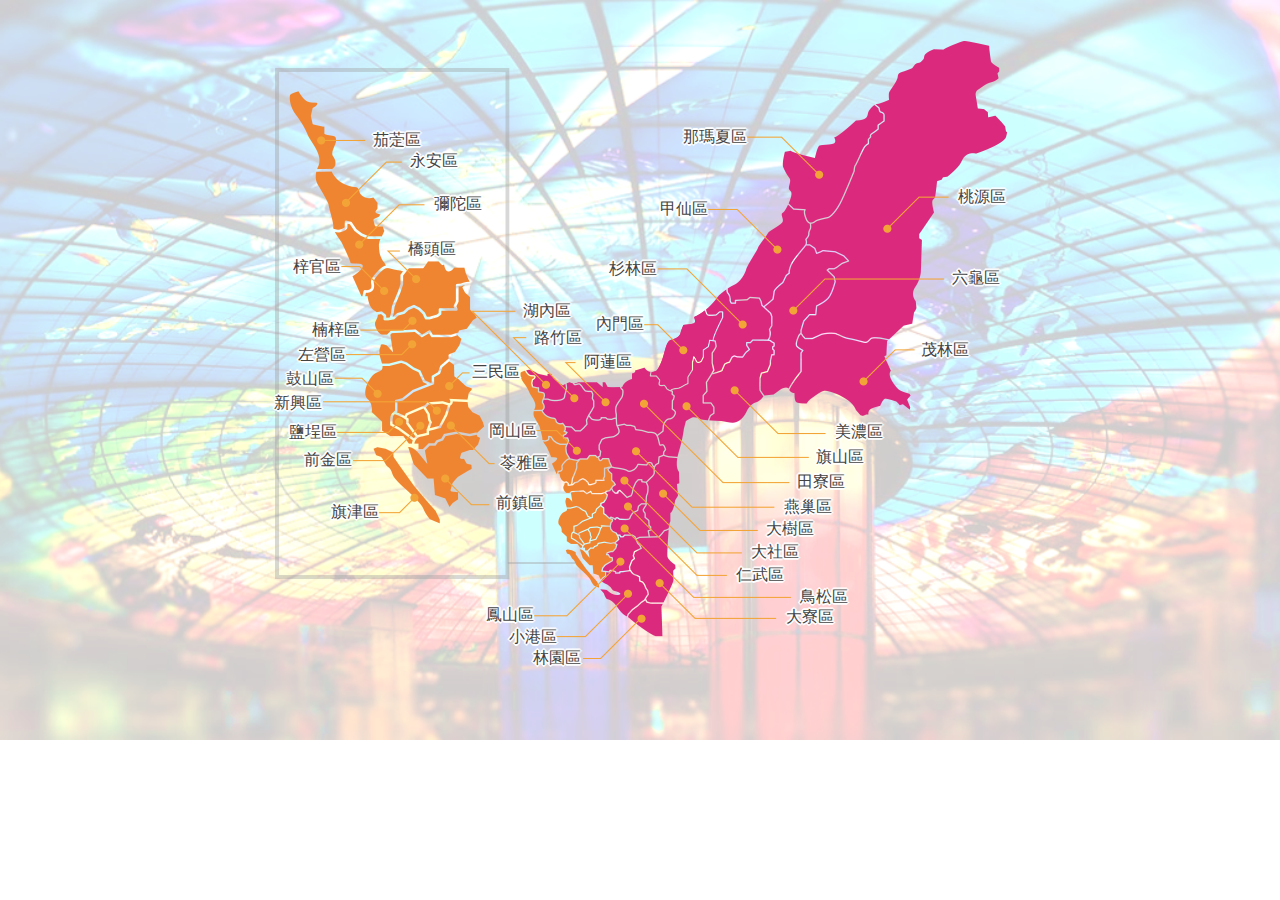
<file: xml project/index.html>
<!DOCTYPE html>
<html lang="en">
<head>
	<meta charset="UTF-8">
	<title>Welcome To Kaohsiung</title>
	<script src="http://ajax.googleapis.com/ajax/libs/jquery/1.7.1/jquery.min.js" type="text/javascript"></script>
	<script type="text/javascript" src="js/test2.js"></script>
	<link rel="stylesheet" type="text/css" href="css/stylesheet.css">
	<link rel="stylesheet" type="text/css" href="css/reset.css">
	<script>//選取區域
        $(document).ready(function () {
            //$(".inline").colorbox({ inline: true, width: "50%" });
            //$(".iframe").colorbox({ iframe: true, width: "90%", height: "90%" });

            $(".mapL-Mask_1").attr("coords", "108,315,116,322,142,310,154,319,172,314,188,310,188,288,197,297,202,317,189,329,160,333,146,329,119,329,113,333,106,329,102,323,108,314");
            $(".mapL-Mask_2").attr("coords", "181,348,188,340,179,338,121,336,123,354,111,347,112,363,134,360,155,378,180,348");
            $(".mapL-Mask_3").attr("coords", "151,385,128,364,97,381,95,393,111,428,117,426,118,401,149,385");
            $(".mapL-Mask_4").attr("coords", "177,364,163,378,159,386,128,403,131,413,169,396,193,397,195,387");
            $(".mapL-Mask_5").attr("coords", "194,403,181,403,169,428,147,439,148,447,180,429,202,432,210,424");
            $(".mapL-Mask_6").attr("coords", "176,405,157,407,160,425,168,423");
            $(".mapL-Mask_7").attr("coords", "151,409,136,416,139,428,144,436,152,431,155,420");
            $(".mapL-Mask_8").attr("coords", "133,421,121,413,122,429,141,437");
            $(".mapL-Mask_9").attr("coords", "206,438,176,438,154,450,140,454,158,479,163,495,178,503");
            $(".mapL-Mask_10").attr("coords", "119,452,103,449,104,457,160,525,168,519");
            $(".mapL-Mask_11").attr("coords", "355,572,335,576,330,590,353,612,375,595");
            $(".mapL-Mask_12").attr("coords", "365,547,358,537,342,539,332,569,355,570");
            $(".mapL-Mask_13").attr("coords", "613,341,591,344,557,337,533,344,533,373,521,390,533,400,557,390,592,411,635,396");
            $(".mapL-Mask_14").attr("coords", "515,207,458,289,467,297,487,293,495,299,531,242,536,226");
            $(".mapL-Mask_15").attr("coords", "573,258,534,249,497,305,503,315,503,338,504,360,492,377,496,393,516,386,525,353,520,337");
            $(".mapL-Mask_16").attr("coords", "452,292,460,304,483,299,498,313,494,334,474,338,445,368,443,352,454,313,448,307,435,309");
            $(".mapL-Mask_17").attr("coords", "479,344,476,354,439,379,436,399,447,413,458,421,487,397,487,372,499,350,494,343");
            $(".mapL-Mask_18").attr("coords", "445,317,429,315,397,344,385,371,399,387,410,382,418,357,426,353");
            $(".mapL-Mask_19").attr("coords", "338,493,355,499,365,483,373,486,371,500,355,516,339,517,331,504");
            $(".mapL-Mask_20").attr("coords", "371,371,352,386,353,400,346,408,348,422,384,430,398,412,398,396");
            $(".mapL-Mask_21").attr("coords", "438,343,416,381,403,391,404,410,387,435,395,452,406,453,416,420,433,420,438,409,428,399,440,368");
            $(".mapL-Mask_22").attr("coords", "129,271,114,268,104,279,100,290,96,295,115,314");
            $(".mapL-Mask_23").attr("coords", "348,389,313,383,322,394,321,417,341,416");
            $(".mapL-Mask_24").attr("coords", "290,386,278,375,255,372,273,397,285,398");
            $(".mapL-Mask_25").attr("coords", "343,420,316,422,309,432,296,428,298,456,325,454,327,440,346,432");
            $(".mapL-Mask_26").attr("coords", "28,91,16,95,48,156,48,169,62,168,62,139");
            $(".mapL-Mask_27").attr("coords", "295,384,291,400,273,401,271,411,306,428,313,420,318,393");
            $(".mapL-Mask_28").attr("coords", "373,507,360,519,339,521,348,534,376,535,371,517");
            $(".mapL-Mask_29").attr("coords", "44,174,57,173,103,203,107,234,81,225,75,220,66,230");
            $(".mapL-Mask_30").attr("coords", "348,427,350,432,331,442,329,456,339,458,357,468,369,462,382,461,391,448,381,435");
            $(".mapL-Mask_31").attr("coords", "404,457,389,456,384,467,378,484,376,514,381,535,397,527");
            $(".mapL-Mask_32").attr("coords", "395,532,387,538,366,539,369,547,360,569,378,595,379,601,391,602,404,565");
            $(".mapL-Mask_33").attr("coords", "388,606,372,602,357,618,382,636,390,634");
            $(".mapL-Mask_34").attr("coords", "78,226,66,234,78,264,89,292,111,264,108,241");
            $(".mapL-Mask_35").attr("coords", "136,270,123,312,142,303,158,315,182,307,183,281,195,277,192,268");
            $(".mapL-Mask_36").attr("coords", "376,465,360,472,339,468,342,489,354,493,364,479,373,480,379,473");
            $(".mapL-Mask_37").attr("coords", "601,107,543,152,515,155,520,205,539,221,563,205,609,117");
            $(".mapL-Mask_38").attr("coords", "695,43,608,102,617,113,566,213,541,224,540,243,579,256,534,333,616,336,642,317,674,173,734,137,726,68");

        });
//JavaScript
	</script> 
<!-- HTML-->
</head>
	<body background=" images/background.jpg">
		<div id="mapL" class="wrap">
		
		<div class="mapLBg">
			<div class="mapL-District"> <!-- 各區區域圖  -->
                
                        <i id="ctl00_cphMainContent_rptDistrict_ctl00_iItem" class="District_1"></i>
                    
                        <i id="ctl00_cphMainContent_rptDistrict_ctl01_iItem" class="District_2"></i>
                    
                        <i id="ctl00_cphMainContent_rptDistrict_ctl02_iItem" class="District_3"></i>
                    
                        <i id="ctl00_cphMainContent_rptDistrict_ctl03_iItem" class="District_4"></i>
                    
                        <i id="ctl00_cphMainContent_rptDistrict_ctl04_iItem" class="District_5"></i>
                    
                        <i id="ctl00_cphMainContent_rptDistrict_ctl05_iItem" class="District_6"></i>
                    
                        <i id="ctl00_cphMainContent_rptDistrict_ctl06_iItem" class="District_7"></i>
                    
                        <i id="ctl00_cphMainContent_rptDistrict_ctl07_iItem" class="District_8"></i>
                    
                        <i id="ctl00_cphMainContent_rptDistrict_ctl08_iItem" class="District_9"></i>
                    
                        <i id="ctl00_cphMainContent_rptDistrict_ctl09_iItem" class="District_10"></i>
                    
                        <i id="ctl00_cphMainContent_rptDistrict_ctl10_iItem" class="District_11"></i>
                    
                        <i id="ctl00_cphMainContent_rptDistrict_ctl11_iItem" class="District_12"></i>
                    
                        <i id="ctl00_cphMainContent_rptDistrict_ctl12_iItem" class="District_13"></i>
                    
                        <i id="ctl00_cphMainContent_rptDistrict_ctl13_iItem" class="District_14"></i>
                    
                        <i id="ctl00_cphMainContent_rptDistrict_ctl14_iItem" class="District_15"></i>
                    
                        <i id="ctl00_cphMainContent_rptDistrict_ctl15_iItem" class="District_16"></i>
                    
                        <i id="ctl00_cphMainContent_rptDistrict_ctl16_iItem" class="District_17"></i>
                    
                        <i id="ctl00_cphMainContent_rptDistrict_ctl17_iItem" class="District_18"></i>
                    
                        <i id="ctl00_cphMainContent_rptDistrict_ctl18_iItem" class="District_19"></i>
                    
                        <i id="ctl00_cphMainContent_rptDistrict_ctl19_iItem" class="District_20"></i>
                    
                        <i id="ctl00_cphMainContent_rptDistrict_ctl20_iItem" class="District_21"></i>
                    
                        <i id="ctl00_cphMainContent_rptDistrict_ctl21_iItem" class="District_22"></i>
                    
                        <i id="ctl00_cphMainContent_rptDistrict_ctl22_iItem" class="District_23"></i>
                    
                        <i id="ctl00_cphMainContent_rptDistrict_ctl23_iItem" class="District_24"></i>
                    
                        <i id="ctl00_cphMainContent_rptDistrict_ctl24_iItem" class="District_25"></i>
                    
                        <i id="ctl00_cphMainContent_rptDistrict_ctl25_iItem" class="District_26"></i>
                    
                        <i id="ctl00_cphMainContent_rptDistrict_ctl26_iItem" class="District_27"></i>
                    
                        <i id="ctl00_cphMainContent_rptDistrict_ctl27_iItem" class="District_28"></i>
                    
                        <i id="ctl00_cphMainContent_rptDistrict_ctl28_iItem" class="District_29"></i>
                    
                        <i id="ctl00_cphMainContent_rptDistrict_ctl29_iItem" class="District_30"></i>
                    
                        <i id="ctl00_cphMainContent_rptDistrict_ctl30_iItem" class="District_31"></i>
                    
                        <i id="ctl00_cphMainContent_rptDistrict_ctl31_iItem" class="District_32"></i>
                    
                        <i id="ctl00_cphMainContent_rptDistrict_ctl32_iItem" class="District_33"></i>
                    
                        <i id="ctl00_cphMainContent_rptDistrict_ctl33_iItem" class="District_34"></i>
                    
                        <i id="ctl00_cphMainContent_rptDistrict_ctl34_iItem" class="District_35"></i>
                    
                        <i id="ctl00_cphMainContent_rptDistrict_ctl35_iItem" class="District_36"></i>
                    
                        <i id="ctl00_cphMainContent_rptDistrict_ctl36_iItem" class="District_37"></i>
                    
                        <i id="ctl00_cphMainContent_rptDistrict_ctl37_iItem" class="District_38"></i>
                    
				
			</div>
			<div class="mapL-DistrictName"><!-- 選取區域(文字)點擊進入show page-->
                
                        <a href="show.html?n=楠梓區" id="ctl00_cphMainContent_rptDistrictName_ctl00_aItem" class="iframe DistrictName_1 sitem4081" title="楠梓區">楠梓區</a>
                    
                        <a href="show.html?n=左營區" id="ctl00_cphMainContent_rptDistrictName_ctl01_aItem" class="iframe DistrictName_2 sitem4083" title="左營區">左營區</a>
                    
                        <a href="show.html?n=鼓山區" id="ctl00_cphMainContent_rptDistrictName_ctl02_aItem" class="iframe DistrictName_3 sitem4077" title="鼓山區">鼓山區</a>
                    
                        <a href="show.html?n=三民區" id="ctl00_cphMainContent_rptDistrictName_ctl03_aItem" class="iframe DistrictName_4 sitem4080" title="三民區">三民區</a>
                    
                        <a href="show.html?n=苓雅區" id="ctl00_cphMainContent_rptDistrictName_ctl04_aItem" class="iframe DistrictName_5 sitem4075" title="苓雅區">苓雅區</a>
                    
                        <a href="show.html?n=新興區" id="ctl00_cphMainContent_rptDistrictName_ctl05_aItem" class="iframe DistrictName_6 sitem4073" title="新興區">新興區</a>
                    
                        <a href="show.html?n=前金區" id="ctl00_cphMainContent_rptDistrictName_ctl06_aItem" class="iframe DistrictName_7 sitem4074" title="前金區">前金區</a>
                    
                        <a href="show.html?n=鹽埕區" id="ctl00_cphMainContent_rptDistrictName_ctl07_aItem" class="iframe DistrictName_8 sitem4076" title="鹽埕區">鹽埕區</a>
                    
                        <a href="show.html?n=前鎮區" id="ctl00_cphMainContent_rptDistrictName_ctl08_aItem" class="iframe DistrictName_9 sitem4079" title="前鎮區">前鎮區</a>
                    
                        <a href="show.html?n=旗津區" id="ctl00_cphMainContent_rptDistrictName_ctl09_aItem" class="iframe DistrictName_10 sitem4078" title="旗津區">旗津區</a>
                    
                        <a href="show.html?n=小港區" id="ctl00_cphMainContent_rptDistrictName_ctl10_aItem" class="iframe DistrictName_11 sitem4082" title="小港區">小港區</a>
                    
                        <a href="show.html?n=鳳山區" id="ctl00_cphMainContent_rptDistrictName_ctl11_aItem" class="iframe DistrictName_12 sitem4096" title="鳳山區">鳳山區</a>
                    
                        <a href="show.html?n=茂林區" id="ctl00_cphMainContent_rptDistrictName_ctl12_aItem" class="iframe DistrictName_13 sitem4109" title="茂林區">茂林區</a>
                    
                        <a href="show.html?n=甲仙區" id="ctl00_cphMainContent_rptDistrictName_ctl13_aItem" class="iframe DistrictName_14 sitem4106" title="甲仙區">甲仙區</a>
                    
                        <a href="show.html?n=六龜區" id="ctl00_cphMainContent_rptDistrictName_ctl14_aItem" class="iframe DistrictName_15 sitem4103" title="六龜區">六龜區</a>
                    
                        <a href="show.html?n=杉林區" id="ctl00_cphMainContent_rptDistrictName_ctl15_aItem" class="iframe DistrictName_16 sitem4105" title="杉林區">杉林區</a>
                    
                        <a href="show.html?n=美濃區" id="ctl00_cphMainContent_rptDistrictName_ctl16_aItem" class="iframe DistrictName_17 sitem4102" title="美濃區">美濃區</a>
                    
                        <a href="show.html?n=內門區" id="ctl00_cphMainContent_rptDistrictName_ctl17_aItem" class="iframe DistrictName_18 sitem4104" title="內門區">內門區</a>
                    
                        <a href="show.html?n=仁武區" id="ctl00_cphMainContent_rptDistrictName_ctl18_aItem" class="iframe DistrictName_19 sitem4084" title="仁武區">仁武區</a>
                    
                        <a href="show.html?n=田寮區" id="ctl00_cphMainContent_rptDistrictName_ctl19_aItem" class="iframe DistrictName_20 sitem4089" title="田寮區">田寮區</a>
                    
                        <a href="show.html?n=旗山區" id="ctl00_cphMainContent_rptDistrictName_ctl20_aItem" class="iframe DistrictName_21 sitem4101" title="旗山區">旗山區</a>
                    
                        <a href="show.html?n=梓官區" id="ctl00_cphMainContent_rptDistrictName_ctl21_aItem" class="iframe DistrictName_22 sitem4092" title="梓官區">梓官區</a>
                    
                        <a href="show.html?n=阿蓮區" id="ctl00_cphMainContent_rptDistrictName_ctl22_aItem" class="iframe DistrictName_23 sitem4088" title="阿蓮區">阿蓮區</a>
                    
                        <a href="show.html?n=湖內區" id="ctl00_cphMainContent_rptDistrictName_ctl23_aItem" class="iframe DistrictName_24 sitem4095" title="湖內區">湖內區</a>
                    
                        <a href="show.html?n=岡山區" id="ctl00_cphMainContent_rptDistrictName_ctl24_aItem" class="iframe DistrictName_25 sitem4086" title="岡山區">岡山區</a>
                    
                        <a href="show.html?n=茄萣區" id="ctl00_cphMainContent_rptDistrictName_ctl25_aItem" class="iframe DistrictName_26 sitem4110" title="茄萣區">茄萣區</a>
                    
                        <a href="show.html?n=路竹區" id="ctl00_cphMainContent_rptDistrictName_ctl26_aItem" class="iframe DistrictName_27 sitem4087" title="路竹區">路竹區</a>
                    
                        <a href="show.html?n=鳥松區" id="ctl00_cphMainContent_rptDistrictName_ctl27_aItem" class="iframe DistrictName_28 sitem4099" title="鳥松區">鳥松區</a>
                    
                        <a href="show.html?n=永安區" id="ctl00_cphMainContent_rptDistrictName_ctl28_aItem" class="iframe DistrictName_29 sitem4094" title="永安區">永安區</a>
                    
                        <a href="show.html?n=燕巢區" id="ctl00_cphMainContent_rptDistrictName_ctl29_aItem" class="iframe DistrictName_30 sitem4090" title="燕巢區">燕巢區</a>
                    
                        <a href="show.html?n=大樹區" id="ctl00_cphMainContent_rptDistrictName_ctl30_aItem" class="iframe DistrictName_31 sitem4100" title="大樹區">大樹區</a>
                    
                        <a href="show.html?n=大寮區" id="ctl00_cphMainContent_rptDistrictName_ctl31_aItem" class="iframe DistrictName_32 sitem4097" title="大寮區">大寮區</a>
                    
                        <a href="show.html?n=林園區" id="ctl00_cphMainContent_rptDistrictName_ctl32_aItem" class="iframe DistrictName_33 sitem4098" title="林園區">林園區</a>
                    
                        <a href="show.html?n=彌陀區" id="ctl00_cphMainContent_rptDistrictName_ctl33_aItem" class="iframe DistrictName_34 sitem4093" title="彌陀區">彌陀區</a>
                    
                        <a href="show.html?n=橋頭區" id="ctl00_cphMainContent_rptDistrictName_ctl34_aItem" class="iframe DistrictName_35 sitem4091" title="橋頭區">橋頭區</a>
                    
                        <a href="show.html?n=大社區" id="ctl00_cphMainContent_rptDistrictName_ctl35_aItem" class="iframe DistrictName_36 sitem4085" title="大社區">大社區</a>
                    
                        <a href="show.html?n=那瑪夏區" id="ctl00_cphMainContent_rptDistrictName_ctl36_aItem" class="iframe DistrictName_37 sitem4108" title="那瑪夏區">那瑪夏區</a>
                    
                        <a href="show.html?n=桃源區" id="ctl00_cphMainContent_rptDistrictName_ctl37_aItem" class="iframe DistrictName_38 sitem4107" title="桃源區">桃源區</a>
                    
				
				<div class="mapL-Mask"><!-- 選取區域(圖片)點擊進入show page-->
					<img src="images/mapL-Mask.png" height="700" width="735" alt="*" usemap="#Map" />
					<map name="Map"><!--下連結(上面那裡也要)-->
						
                                <area href="show.html?n=楠梓區" id="ctl00_cphMainContent_rptMapArea_ctl00_areaItem" class="iframe mapL-Mask_1 sitem4081" shape="poly" coords="388,606,372,602,357,618,382,636,390,634" alt="楠梓區" />
                            
                                <area href="show.html?n=左營區" id="ctl00_cphMainContent_rptMapArea_ctl01_areaItem" class="iframe mapL-Mask_2 sitem4083" shape="poly" coords="388,606,372,602,357,618,382,636,390,634" alt="左營區" />
                            
                                <area href="show.html?n=鼓山區" id="ctl00_cphMainContent_rptMapArea_ctl02_areaItem" class="iframe mapL-Mask_3 sitem4077" shape="poly" coords="388,606,372,602,357,618,382,636,390,634" alt="鼓山區" />
                            
                                <area href="show.html?n=三民區" id="ctl00_cphMainContent_rptMapArea_ctl03_areaItem" class="iframe mapL-Mask_4 sitem4080" shape="poly" coords="388,606,372,602,357,618,382,636,390,634" alt="三民區" />
                            
                                <area href="show.html?n=苓雅區" id="ctl00_cphMainContent_rptMapArea_ctl04_areaItem" class="iframe mapL-Mask_5 sitem4075" shape="poly" coords="388,606,372,602,357,618,382,636,390,634" alt="苓雅區" />
                            
                                <area href="show.html?n=新興區" id="ctl00_cphMainContent_rptMapArea_ctl05_areaItem" class="iframe mapL-Mask_6 sitem4073" shape="poly" coords="388,606,372,602,357,618,382,636,390,634" alt="新興區" />
                            
                                <area href="show.html?n=前金區" id="ctl00_cphMainContent_rptMapArea_ctl06_areaItem" class="iframe mapL-Mask_7 sitem4074" shape="poly" coords="388,606,372,602,357,618,382,636,390,634" alt="前金區" />
                            
                                <area href="show.html?n=鹽埕區" id="ctl00_cphMainContent_rptMapArea_ctl07_areaItem" class="iframe mapL-Mask_8 sitem4076" shape="poly" coords="388,606,372,602,357,618,382,636,390,634" alt="鹽埕區" />
                            
                                <area href="show.html?n=前鎮區" id="ctl00_cphMainContent_rptMapArea_ctl08_areaItem" class="iframe mapL-Mask_9 sitem4079" shape="poly" coords="388,606,372,602,357,618,382,636,390,634" alt="前鎮區" />
                            
                                <area href="show.html?n=旗津區" id="ctl00_cphMainContent_rptMapArea_ctl09_areaItem" class="iframe mapL-Mask_10 sitem4078" shape="poly" coords="388,606,372,602,357,618,382,636,390,634" alt="旗津區" />
                            
                                <area href="show.html?n=小港區" id="ctl00_cphMainContent_rptMapArea_ctl10_areaItem" class="iframe mapL-Mask_11 sitem4082" shape="poly" coords="388,606,372,602,357,618,382,636,390,634" alt="小港區" />
                            
                                <area href="show.html?n=鳳山區" id="ctl00_cphMainContent_rptMapArea_ctl11_areaItem" class="iframe mapL-Mask_12 sitem4096" shape="poly" coords="388,606,372,602,357,618,382,636,390,634" alt="鳳山區" />
                            
                                <area href="show.html?n=茂林區" id="ctl00_cphMainContent_rptMapArea_ctl12_areaItem" class="iframe mapL-Mask_13 sitem4109" shape="poly" coords="388,606,372,602,357,618,382,636,390,634" alt="茂林區" />
                            
                                <area href="show.html?n=甲仙區" id="ctl00_cphMainContent_rptMapArea_ctl13_areaItem" class="iframe mapL-Mask_14 sitem4106" shape="poly" coords="388,606,372,602,357,618,382,636,390,634" alt="甲仙區" />
                            
                                <area href="show.html?n=六龜區" id="ctl00_cphMainContent_rptMapArea_ctl14_areaItem" class="iframe mapL-Mask_15 sitem4103" shape="poly" coords="388,606,372,602,357,618,382,636,390,634" alt="六龜區" />
                            
                                <area href="show.html?n=杉林區" id="ctl00_cphMainContent_rptMapArea_ctl15_areaItem" class="iframe mapL-Mask_16 sitem4105" shape="poly" coords="388,606,372,602,357,618,382,636,390,634" alt="杉林區" />
                            
                                <area href="show.html?n=美濃區" id="ctl00_cphMainContent_rptMapArea_ctl16_areaItem" class="iframe mapL-Mask_17 sitem4102" shape="poly" coords="388,606,372,602,357,618,382,636,390,634" alt="美濃區" />
                            
                                <area href="show.html?n=內門區" id="ctl00_cphMainContent_rptMapArea_ctl17_areaItem" class="iframe mapL-Mask_18 sitem4104" shape="poly" coords="388,606,372,602,357,618,382,636,390,634" alt="內門區" />
                            
                                <area href="show.html?n=仁武區" id="ctl00_cphMainContent_rptMapArea_ctl18_areaItem" class="iframe mapL-Mask_19 sitem4084" shape="poly" coords="388,606,372,602,357,618,382,636,390,634" alt="仁武區" />
                            
                                <area href="show.html?n=田寮區" id="ctl00_cphMainContent_rptMapArea_ctl19_areaItem" class="iframe mapL-Mask_20 sitem4089" shape="poly" coords="388,606,372,602,357,618,382,636,390,634" alt="田寮區" />
                            
                                <area href="show.html?n=旗山區" id="ctl00_cphMainContent_rptMapArea_ctl20_areaItem" class="iframe mapL-Mask_21 sitem4101" shape="poly" coords="388,606,372,602,357,618,382,636,390,634" alt="旗山區" />
                            
                                <area href="show.html?n=梓官區" id="ctl00_cphMainContent_rptMapArea_ctl21_areaItem" class="iframe mapL-Mask_22 sitem4092" shape="poly" coords="388,606,372,602,357,618,382,636,390,634" alt="梓官區" />
                            
                                <area href="show.html?n=阿蓮區" id="ctl00_cphMainContent_rptMapArea_ctl22_areaItem" class="iframe mapL-Mask_23 sitem4088" shape="poly" coords="388,606,372,602,357,618,382,636,390,634" alt="阿蓮區" />
                            
                                <area href="show.html?n=湖內區" id="ctl00_cphMainContent_rptMapArea_ctl23_areaItem" class="iframe mapL-Mask_24 sitem4095" shape="poly" coords="388,606,372,602,357,618,382,636,390,634" alt="湖內區" />
                            
                                <area href="show.html?n=岡山區" id="ctl00_cphMainContent_rptMapArea_ctl24_areaItem" class="iframe mapL-Mask_25 sitem4086" shape="poly" coords="388,606,372,602,357,618,382,636,390,634" alt="岡山區" />
                            
                                <area href="show.html?n=茄萣區" id="ctl00_cphMainContent_rptMapArea_ctl25_areaItem" class="iframe mapL-Mask_26 sitem4110" shape="poly" coords="388,606,372,602,357,618,382,636,390,634" alt="茄萣區" />
                            
                                <area href="show.html?n=路竹區" id="ctl00_cphMainContent_rptMapArea_ctl26_areaItem" class="iframe mapL-Mask_27 sitem4087" shape="poly" coords="388,606,372,602,357,618,382,636,390,634" alt="路竹區" />
                            
                                <area href="show.html?n=鳥松區" id="ctl00_cphMainContent_rptMapArea_ctl27_areaItem" class="iframe mapL-Mask_28 sitem4099" shape="poly" coords="388,606,372,602,357,618,382,636,390,634" alt="鳥松區" />
                            
                                <area href="show.html?n=永安區" id="ctl00_cphMainContent_rptMapArea_ctl28_areaItem" class="iframe mapL-Mask_29 sitem4094" shape="poly" coords="388,606,372,602,357,618,382,636,390,634" alt="永安區" />
                            
                                <area href="show.html?n=燕巢區" id="ctl00_cphMainContent_rptMapArea_ctl29_areaItem" class="iframe mapL-Mask_30 sitem4090" shape="poly" coords="388,606,372,602,357,618,382,636,390,634" alt="燕巢區" />
                            
                                <area href="show.html?n=大樹區" id="ctl00_cphMainContent_rptMapArea_ctl30_areaItem" class="iframe mapL-Mask_31 sitem4100" shape="poly" coords="388,606,372,602,357,618,382,636,390,634" alt="大樹區" />
                            
                                <area href="show.html?n=大寮區" id="ctl00_cphMainContent_rptMapArea_ctl31_areaItem" class="iframe mapL-Mask_32 sitem4097" shape="poly" coords="388,606,372,602,357,618,382,636,390,634" alt="大寮區" />
                            
                                <area href="show.html?n=林園區" id="ctl00_cphMainContent_rptMapArea_ctl32_areaItem" class="iframe mapL-Mask_33 sitem4098" shape="poly" coords="388,606,372,602,357,618,382,636,390,634" alt="林園區" />
                            
                                <area href="show.html?n=彌陀區" id="ctl00_cphMainContent_rptMapArea_ctl33_areaItem" class="iframe mapL-Mask_34 sitem4093" shape="poly" coords="388,606,372,602,357,618,382,636,390,634" alt="彌陀區" />
                            
                                <area href="show.html?n=橋頭區" id="ctl00_cphMainContent_rptMapArea_ctl34_areaItem" class="iframe mapL-Mask_35 sitem4091" shape="poly" coords="388,606,372,602,357,618,382,636,390,634" alt="橋頭區" />
                            
                                <area href="show.html?n=大社區" id="ctl00_cphMainContent_rptMapArea_ctl35_areaItem" class="iframe mapL-Mask_36 sitem4085" shape="poly" coords="388,606,372,602,357,618,382,636,390,634" alt="大社區" />
                            
                                <area href="show.html?n=那瑪夏區" id="ctl00_cphMainContent_rptMapArea_ctl36_areaItem" class="iframe mapL-Mask_37 sitem4108" shape="poly" coords="388,606,372,602,357,618,382,636,390,634" alt="那瑪夏區" />
                            
                                <area href="show.html?n=桃源區" id="ctl00_cphMainContent_rptMapArea_ctl37_areaItem" class="iframe mapL-Mask_38 sitem4107" shape="poly" coords="388,606,372,602,357,618,382,636,390,634" alt="桃源區" />
                            
					</map>
				</div>
			</div>
		</div>
		
	</div>

	</body>
</html>
</file>
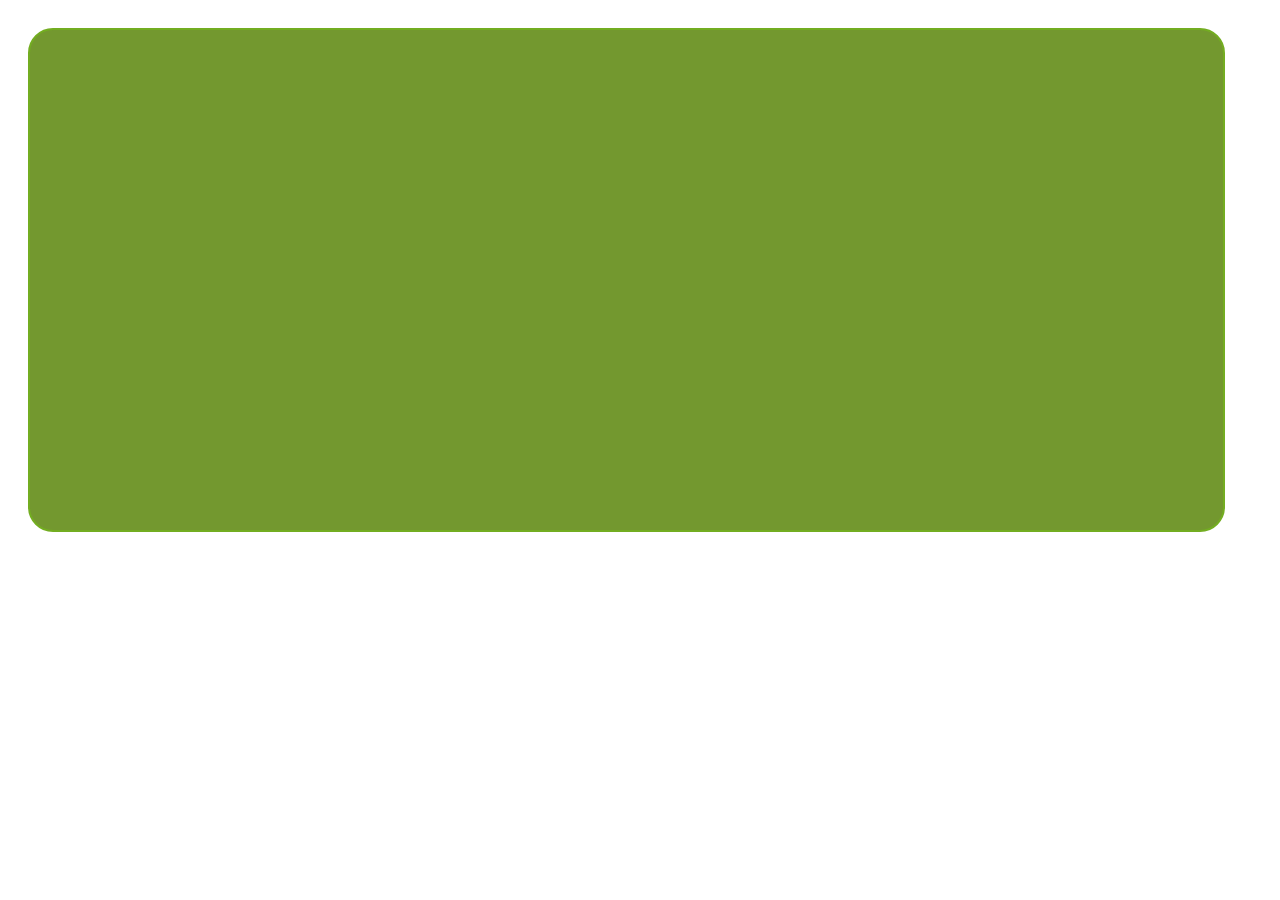
<file: xml project/content.html>
<!DOCTYPE html>
<html lang="en">
	<head>
		<meta charset="UTF-8">
		<script type="text/javascript" src="js/content.js"></script>
		<link rel="stylesheet" type="text/css" href="css/content.css">
		<script type="text/javascript" src="js/content.js"></script>
		<script src="http://ajax.googleapis.com/ajax/libs/jquery/1.7.1/jquery.min.js" type="text/javascript"></script>
		<script src="https://ajax.googleapis.com/ajax/libs/jquery/1.11.2/jquery.min.js"></script>
		<title>Welcome To Kaohsuing</title>
	</head>
	<body onload="load()">
		<div id="t" class="setfont">

		</div>
	</body>
</html>
</file>
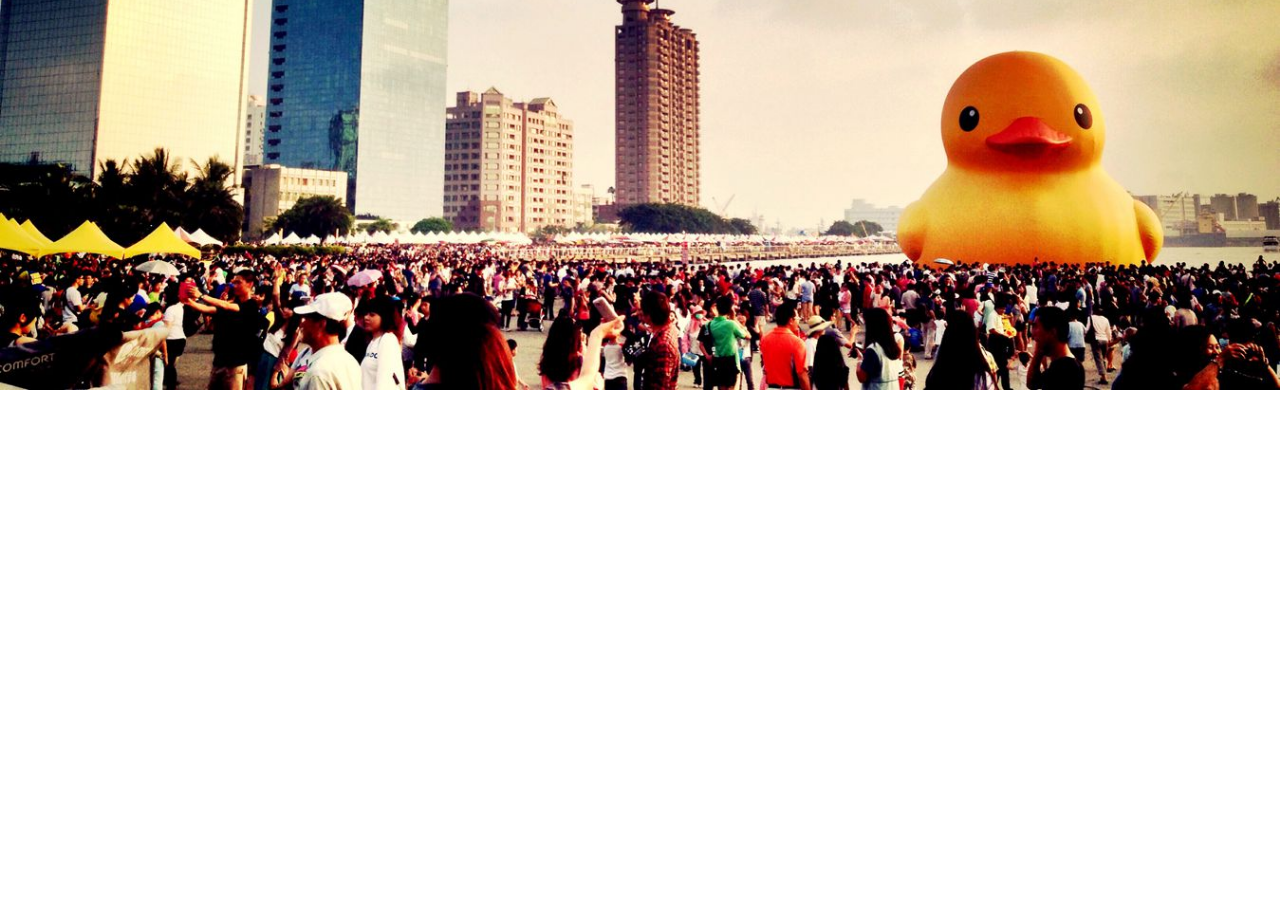
<file: xml project/show.html>
<!DOCTYPE html>
<html lang="en">
	<head>
		<meta charset="UTF-8">
		<script type="text/javascript" src="js/index.js"></script>
		<link rel="stylesheet" type="text/css" href="css/reset.css">
		<link rel="stylesheet" type="text/css" href="css/stylesheet.css">
		<script src="http://ajax.googleapis.com/ajax/libs/jquery/1.7.1/jquery.min.js" type="text/javascript"></script>
		<title>Welcome To Kaohsiung</title>
	</head>
	<body onload="load()" background="images/background3.jpg">
		<div class="listSlider" align="middle">
			<div class="sliderFunKMapResult-panel ls-panel currentPanel" style="width: 761px;">
				<div class="panel-wrapper">
					<div class="List">
						<ul id="t" class="cf">
							
						</ul>
					</div>
				</div>
			</div>
		</div>
		
	</body>
</html>
</file>
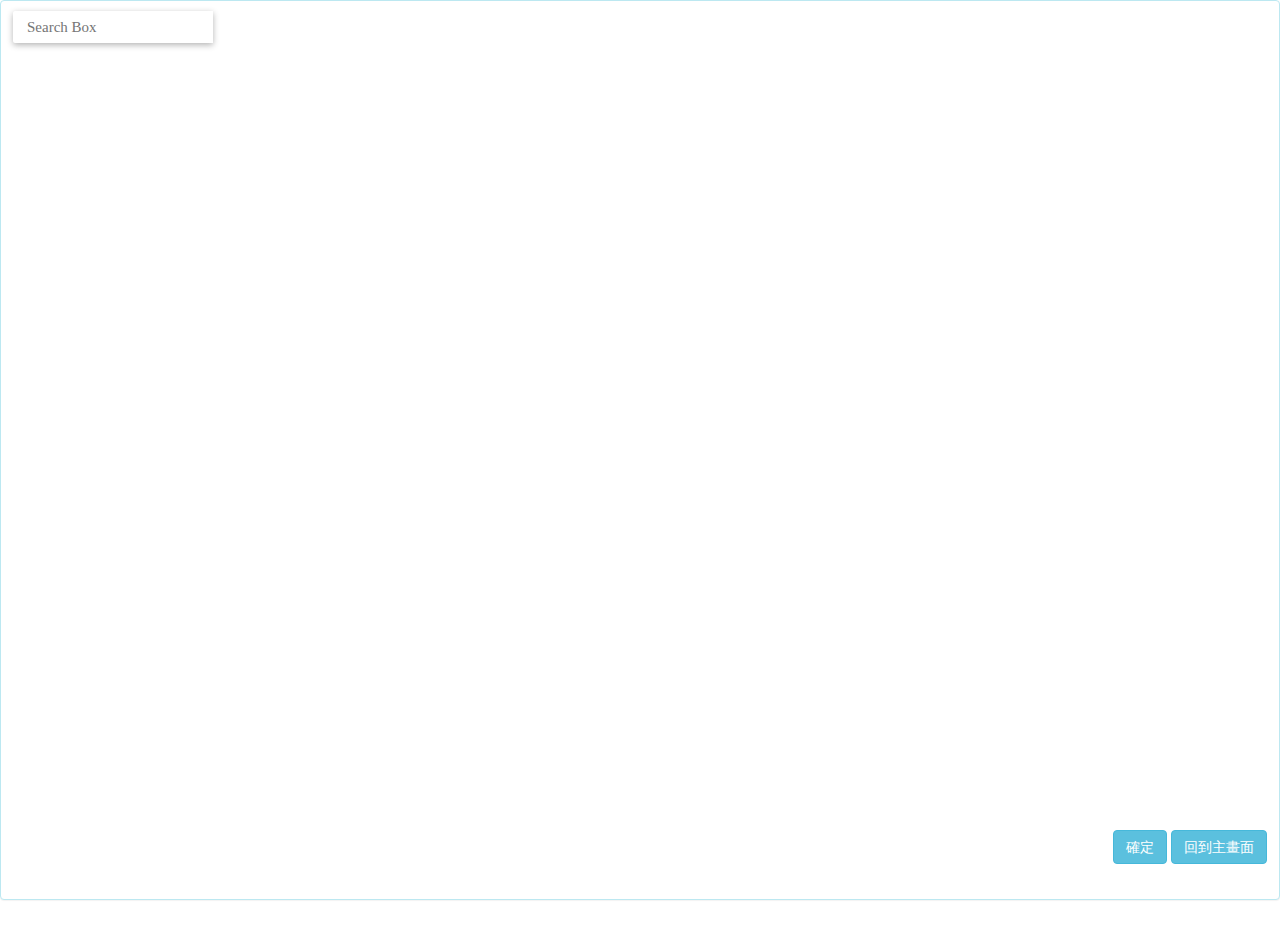
<file: ~Maps/Maps.html>
<!DOCTYPE html>
<html>
	<head>
		<meta charset="utf-8">
    	<meta http-equiv="X-UA-Compatible" content="IE=edge">
    	<meta name="viewport" content="width=device-width, initial-scale=1">
		<title>GMA - Map</title>
		<link type="text/css" href="css/map.css" rel="stylesheet" />
		<script type="text/javascript" src="js/map.js"></script>
		<link rel="stylesheet" href="http://maxcdn.bootstrapcdn.com/bootstrap/3.3.4/css/bootstrap.min.css">
		<script src="https://code.jquery.com/jquery-1.10.2.js"></script>
		<script src="http://maxcdn.bootstrapcdn.com/bootstrap/3.3.4/js/bootstrap.min.js"></script>
		<script src="https://ajax.googleapis.com/ajax/libs/jquery/1.11.2/jquery.min.js"></script>
		<script src="js/aes.js"></script>
		<script type="text/javascript" src="http://maps.google.com/maps/api/js?libraries=places&sensor=true&key=AIzaSyDsQZs21U-eHOS8ctvuMuaW8TSbeH1PdJw"></script>
	</head>
	<body onload="initialize()">
		<div class="panel panel-info">
							<!--<div style="float:right; font-size: 80%; position: relative; top:-10px">
								<a href="#">Forgot password?</a>
							</div>-->
			<input id="pac-input" class="controls" type="text" placeholder="Search Box">
			<div id="googleMap">
				
			</div>

			<div id="panel" >
				<form action="/" method="POST" id="form">
					<input type="hidden" id="long" name="long" />
					<input type="hidden" id="lat" name="lat"/>
					<input class="btn btn-info" type="button" onclick="sign()" id="btn" value="確定" />
					<input class="btn btn-info" type="button" onclick="back()" id="btn_back" value="回到主畫面" />
				</form>
			<div>
		</div>
		</div>
	</body>
</html>
</file>
<file: xml project/css/stylesheet.css>
*, *:after, *:before { -webkit-box-sizing: border-box; -moz-box-sizing: border-box; box-sizing: border-box; }
body, html { font-size: 100%; padding: 0; margin: 0;}


body {
	/*background-repeat: no-repeat;*/
	/*font-family: 'Lato', Calibri, Arial, sans-serif;*/
	font-family: '微軟正黑體', 'PT Sans', Arial, sans-serif;
	font-size: 15px;
	color: #313131;
	/*background: #eeeeee;*/
	-webkit-font-smoothing: antialiased;
	/*首頁height: 4090px;*/
	/*document ready fadein*/
	/*visibility: hidden;
	opacity: 0.0;*/
	width: 100%;
	background-repeat: no-repeat;
	background-position: center;
	 -webkit-background-size: cover;
  -moz-background-size: cover;
  -o-background-size: cover;
  background-size: cover;
	position: relative;
	overflow-y: scroll;
	/*background: url(../images/sample/prev.jpg) center top no-repeat;*/
}

::selection {
	background: #fe892a;
	color: white;
}
.main_color2 ::selection {
	background: #ed2885;
	color: white;
}
.main_color3 ::selection {
	background: #5cbf94;
	color: white;
}
.main_color4 ::selection {
	background: #007ab7;
	color: white;
}

a {
	color: #0078b4;
	text-decoration: none;
		    transition: all 0.3s ease;
	     -o-transition: all 0.3s ease;
	   -moz-transition: all 0.3s ease;
	-webkit-transition: all 0.3s ease;
}

a:hover,
a:active {
	color: #00aaff;
	text-decoration: none;
}

strong, .strong {font-weight: 700;}

p.section {
	margin: 0 0 20px 0;
	display: block;
}

.align_center {text-align: center;}

video {width: 100%; height: auto;}

.Outbox {
	max-width: 1920px;
	list-style: none;
	margin: 0px auto;
	padding: 0;
	/*height: auto !important;*/
}

hr {
    display: block;
    -webkit-margin-before: 1.5em;
    -webkit-margin-after: 1.5em;
    -webkit-margin-start: auto;
    -webkit-margin-end: auto;
    border-style: solid;
    border-width: 1px;
    border-color: #e2e2e2;
}

.padding15 {padding: 15px;}
.padding_0 {padding: 0 !important;}
.marginBtm20 {margin: 0 0 20px 0;}
.marginBtm30 {margin: 0 0 30px 0;}

.fleft {float: left;}
.fright {float: right;}

.align_r {text-align: right;}
.align_l {text-align: left;}

.box_style-1 {padding: 15px; background: #454545; margin: 15px 0; border-radius: 5px; -webkit-border-radius: 5px;}


.btn-icon {padding: 5px 30px 5px 40px;}
.btn-icon .icon {position: absolute; top: 6px; left: 10px; width: 12px; height: 12px; background: no-repeat 0 0;}

.btn_short {display: inline-block;}


.btn_style2 {
	display: inline-block;
	padding: 0 15px;
	min-width: 30px;
	line-height: 35px;
	font-weight: 500;
	color: #828282;
	text-align: center;
	text-decoration: none;
	border: 1px solid black;
	border-radius: 3px;
	background: #fe892a;
	color: #fff;
	border-color: rgba(0, 0, 0, 0.1);
	text-decoration: none !important;
}
.btn_style2:hover {background: #fe702a; color: #fff;}
.main_color2 .btn_style2 {background: #ed2885;}
.main_color3 .btn_style2 {background: #5cbf94;}
.main_color4 .btn_style2 {background: #007ab7;}
.main_color2 .btn_style2:hover {background: #d31a71;}
.main_color3 .btn_style2:hover {background: #42a97c;}
.main_color4 .btn_style2:hover {background: #016ba0;}

/*
.btn_style2:hover {
	background-color: #333;
	background-color: rgba(255, 255, 255, 0.05);
	color: #ffffff;
}
.btn_style2:active {
	color: #eee;
	text-shadow: 0 -1px black;
	background: #1c1c1c;
	background: rgba(255, 255, 255, 0.01);
	border-color: black rgba(0, 0, 0, 0.15) rgba(0, 0, 0, 0.1);
	-webkit-box-shadow: inset 0 1px rgba(0, 0, 0, 0.05), inset 0 2px 2px rgba(0, 0, 0, 0.3), 0 1px rgba(255, 255, 255, 0.06);
	box-shadow: inset 0 1px rgba(0, 0, 0, 0.05), inset 0 2px 2px rgba(0, 0, 0, 0.3), 0 1px rgba(255, 255, 255, 0.06);
}*/

.btnStyle_1 {
	display: inline-block;
	padding: 0 10px;
	line-height: 28px;
	font-size: 90%;
	color: #7b7b7b;
	border: 1px solid #e3ddce;
	border-radius: 3px;
	-webkit-border-radius: 3px;
	background: #fff;
	vertical-align: top;
	text-decoration: none !important;
}
.btn_google {
	padding-left: 50px;
	background: url(../images/icon_GoogleMap.jpg) no-repeat 8px 5px;
}

.btnStyle_2 {
	display: inline-block;
	border-radius: 3px;
	-webkit-border-radius: 3px;
	color: #fff;
	height: 23px;
	line-height: 23px;
	font-size: 80%;
	padding: 0 10px;
	text-decoration: none !important;
}
.main_color2 .btnStyle_2 {
	background: #ed2885;
}
.main_color3 .btnStyle_2 {
	background: #5cbf94;
}
.main_color4 .btnStyle_2 {
	background: #007ab7;
}
.btnStyle_2:hover {color: #fff;}

.btnStyle_3{
	color: #fff;
	background: #434343 url(../images/icon-arrowR_1.png) right center no-repeat;
	color: #fff;
	text-decoration: none;
	display: inline-block;
	padding: 5px 30px 5px 10px;
	transition: background-color 0.5s ease;
}
.btnStyle_3:hover{
	color: #fff;
	background-color: #000;
}

.btnStyle_4 {padding: 5px 15px; background: #fff; color: #f68b29 !important; display: inline-block; text-decoration: none !important; position: relative;}
.btnStyle_4:active {top: 1px;}
.icon-r {padding-right: 45px;}
.icon-r.icon-ExternalLink {background: #fff url(../images/icon-ExternalLink3-r.png) no-repeat right center;}

.btnStyle_5 {
	-webkit-box-sizing: border-box;
	-moz-box-sizing: border-box;
	box-sizing: border-box;
	display: inline-block;
	padding: 12px 0;
	width: 70px;
	height: 70px;
	background-color: #5cbf94;
	color: #FFF;
	text-decoration: none;
	text-align: center;
	border: none;
	cursor: pointer;
	font-size: 80%;
	position: relative;
	border-radius: 10px;
	vertical-align: bottom;
	text-decoration: none !important;
}
.btnStyle_5 p {margin-bottom: 5px !important; width: 100%; text-align: center !important;}
.btnStyle_5 p i{ font-size: 170%; font-weight: 700; padding: 0 5px;}
.btnStyle_5:hover {background-color: #2766a8; color: #fff;}
.btnStyle_5:active {top: 1px;}

.btnStyle_5.upLoad {background: #ed2885 url(../images/icon-upLoad.png) no-repeat center 13px; padding-top: 40px;}
.btnStyle_5.upLoad:hover {background-color: #d20063;}

.externalLink a {display: block; border: 3px solid #FE892A; padding: 10px 15px; padding-right: 50px; color: #fff; background-color: #FE892A; position: relative;}
.externalLink a:hover { color: #FE892A; background-color: #fff;}
.externalLink a:before {
    display: block; 
    content: ""; 
    width: 15px; 
    height: 15px; 
    background: url(../images/icon-external.svg);
    background-size: 100%;
    position: absolute;
    right: 15px;
    top: 18px;
}
.externalLink a:hover:before {background: url(../images/icon-external_blue.svg);background-size: 100%;}

button {
	width: 80px;
	line-height: 30px;
	position: relative;
	background: #434343;
	color: #ffffff;
	border: none;
	outline: none;
	cursor: pointer;
	text-align: center;
	text-transform: uppercase;
	font-size: 90%;
	font-family: '微軟正黑體', 'PT Sans', Arial, sans-serif;
	border-radius: 2px;
}
button span.icon {
	position: absolute;
	display: block;
	background: no-repeat 0 0;
	outline: none;
	border: none;
}
button:hover {background: #000;}
button:active {
	position: relative;
	top: 1px;
}
button.btn-icon {padding: 5px 35px 5px 40px;}

button.editbtn span.icon {
	left: 10px;
	top: 6px;
	width: 12px;
	height: 12px;
	background-image: url(../images/icon-edit.png);
}
button.removebtn span.icon {
	left: 10px;
	top: 6px;
	width: 12px;
	height: 13px;
	background-image: url(../images/icon-remove.png);
}

select.select_style1 {
	color: #fff;
	background: #d80806;
	border: 0;
}
input, select {font-family: '微軟正黑體', 'PT Sans', Arial, sans-serif;}

.inputBtn_1Box {position: relative; display: inline-block; padding-right: 18px;}
.inputBtn_1Box:after {
	content: "";
	display: block;
	width: 0px;
	height: 0px;
	border-style: solid;
	border-width: 18px 0 18px 18px;
	border-color: transparent transparent transparent #fe892a;
	position: absolute;
	right: 0;
	top: 0;
}
input.inputBtn_1 {
	-webkit-box-sizing: border-box;
	-moz-box-sizing: border-box;
	box-sizing: border-box;
	display: block;
	/*width: 98px;*/
	padding: 0 10px;
	height: 36px;
	background-color: #fe892a;
	color: #FFF;
	font-size: 110%;
	font-weight: 500;
	line-height: 36px;
	text-decoration: none;
	text-align: center;
	border: none;
	cursor: pointer;
}

input.inputBtn_2 {
	-webkit-box-sizing: border-box;
	-moz-box-sizing: border-box;
	box-sizing: border-box;
	display: inline-block;
	padding: 35px 0px 0 0px;
	width: 70px;
	height: 70px;
	background-color: #fe892a;
	color: #FFF;
	text-decoration: none;
	text-align: center;
	border: none;
	cursor: pointer;
	font-size: 80%;
	position: relative;
	border-radius: 10px;
}
input.inputBtn_2:hover {background-color: #f3740c;}
input.icon-Plus {background: #fe892a url(../images/icon-Plus1.png) center 13px no-repeat;}
input.icon-minus {background: #959595 url(../images/icon-Minus1.png) center 13px no-repeat;}
input.icon-minus:hover {background-color: #7d7d7d;}
input.inputBtn_2:active {top: 1px;}

.fullImg img {width: 100%;}

div.divide_solid {border-top: 1px solid #636363; margin: 20px 0;}

.paddingtop20 {padding-top: 20px;}

.table_style1 {display: table; width: 100%; background: #fff;}
.table_style1 dl {display: table-row; width: 100%;}
.table_style1 dd {display: table-cell; vertical-align: top; padding: 20px; border-top: 1px solid #e5e5e5;}
.table_style1 dl.hd dd {
	padding: 15px 20px;
	background: #fe892a;
	color: #fff;
}
.table_style1 dl:first-child dd {border-top: 0px;}
.table_style1 dl:hover {background: #f3f3f3;}
.table_style1 dl.hd.bgGrey dd {
	padding: 15px 20px;
	background: #e4e4e4;
	color: #434343;
}

.table_style1.table_style2 {margin-bottom: 30px;}
.table_style1.table_style2 dd {padding: 10px 20px; }
.table_style1.table_style2 dl.hd dd {
	padding: 10px 20px;
	background: #5cbf94;
	color: #fff;
}

.table_style1.table_air dd:nth-child(1) {width: 20%;}
.table_style1.table_air dd:nth-child(2) {width: 40%;}
.table_style1.table_air dd:nth-child(3) {width: 40%;}

.table_style1.table_air_2 dd:nth-child(1) {width: 20%;}
.table_style1.table_air_2 dd:nth-child(2) {width: 20%;}
.table_style1.table_air_2 dd:nth-child(3) {width: 30%;}
.table_style1.table_air_2 dd:nth-child(4) {width: 30%;}

.table_style1.table_ship dd:nth-child(1) {width: 20%;}
.table_style1.table_ship dd:nth-child(2) {width: 30%;}
.table_style1.table_ship dd:nth-child(3) {width: 30%;}
.table_style1.table_ship dd:nth-child(4) {width: 20%;}

.table_style1.table_bus dd:nth-child(1) {width: 20%;}
.table_style1.table_bus dd:nth-child(2) {width: 20%;}
.table_style1.table_bus dd:nth-child(3) {width: 60%;}

.table_style1.tbBigBoat1  dd:nth-child(1) {width: 20%;}
.table_style1.tbBigBoat1  dd:nth-child(2) {width: 30%;}
.table_style1.tbBigBoat1  dd:nth-child(3) {width: 30%;}

.table_style1.table_leisure {font-size: 95%;}
.table_style1.table_leisure dd:nth-child(1) {width: 25%;}
.table_style1.table_leisure dd:nth-child(2) {width: 40%;}
.table_style1.table_leisure dd:nth-child(3) {width: 20%;}
.table_style1.table_leisure dd:nth-child(4) {width: 20%;}

.table_style1 a {word-break: break-all;}

.fullWidth {width: 100%;}


h3.topic {margin: 0 0 25px 0;
  color: #fff !important;
  padding: 10px 15px;
  display: block;
font-size: 120%;
background: #007ab7;}

h3.topic.icon {
	padding-left: 40px;
}
h3.topic.icon-plane {background: #007ab7 url(../images/icon-plane.png) no-repeat 12px 13px;}
h3.topic.icon-ship {background: #007ab7 url(../images/icon-ship.png) no-repeat 12px 13px;}
.main_color1 h3.topic {background-color: #fe892a;}
.main_color2 h3.topic {background-color: #ed2885;}
.main_color3 h3.topic {background-color: #5cbf94;}
.main_color4 h3.topic {background-color: #007ab7;}

.main_color1 .colorText {color: #fe892a;}
.main_color2 .colorText {color: #ed2885;}
.main_color3 .colorText {color: #5cbf94;}
.main_color4 .colorText {color: #007ab7;}

/*h4.topic {padding: 15px 15px; background-color: #e4e4e4; color: #000; font-weight: 700; margin-bottom: 20px;}*/
h4.topic {padding-left: 30px; background: url(../images/h4Topic.png) no-repeat 0px 3px; color: #fe892a; font-weight: 700; margin-bottom: 20px; font-size: 125%;}
h4.topic a {padding-right: 20px;  background: url(../images/icon-exlink.png) no-repeat right 8px;}
h5.topic {padding-left: 30px; background: url(../images/h5Topic.jpg) no-repeat 8px 12px; color: #fe892a; font-weight: 700; margin-bottom: 20px; font-size: 110%;}
  

.divided_1 {border-top: 1px solid #d2d2d2; margin-bottom: 30px;}

.upLoadingArea ul, .upLoadingArea ol {margin-bottom: 25px;}
.upLoadingArea ul li, .upLoadingArea ol li {line-height: 200%;}
.upLoadingArea h3 {color: #fe892a; font-weight: 700;}
.main_color2 .upLoadingArea h3 {color: #ed2885;}
.main_color2 .upLoadingArea h3 {color: #5cbf94;}
.main_color2 .upLoadingArea h3 {color: #007ab7;}

.upLoadingArea table, .upLoadingArea td {border: 1px solid #7d7d7d;}
.upLoadingArea table {width: 100%;}
.upLoadingArea td {padding: 5px;}


#toTop {
	display:none;
	text-decoration:none;
	position:fixed;
	bottom:20px;
	right:20px;
	overflow:hidden;
	width:51px;
	height:51px;
	border:none;
	text-indent:100%;
	background:url(../images/ui.totop.png) no-repeat left top;
	z-index: 999999;
}

#toTopHover {
	background:url(../images/ui.totop.png) no-repeat left -51px;
	width:51px;
	height:51px;
	display:block;
	overflow:hidden;
	float:left;
	opacity: 0;
	-moz-opacity: 0;
	filter:alpha(opacity=0);
}

#toTop:active, #toTop:focus {
	outline:none;
}

.col {vertical-align: top;}

#header {position: relative; /*z-index: 2; background: url(../images/headerBg_color1.jpg) repeat-y center;*/background: #fe892a; height: 100px;}
.main_color2 #header {background: #ed2885;}
.main_color3 #header {background: #5cbf94;}
.main_color4 #header {background: #007ab7;}
#header, #header .upperNav a {color: #ffffff; font-size: 90%;}
#header a:hover {text-decoration: underline;}
#header > .header_wrap {width: 980px; margin: 0 auto;}
#header .col {float: left;}
#header .col-r {float: right;}
#header .language {padding: 0 0 0 20px; height: 50px; line-height: 50px; display: inline;}
#header .language ul {height: 20px;}
#header .language li {float: left; /*padding-left: 20px; background: url(../images/language_divied.png) no-repeat 10px 6px;*/}
#header .language li:first-child {/*padding: 0; background: none;*/}
#header .language li span {padding: 0 5px;}
#header .language select {
    border: 1px solid #111;
	padding: 3px 25px 3px 5px;
	font-size: 80%;
	color: #fff;
	border: none;
	-webkit-appearance: none;
	-moz-appearance: none;
	-ms-appearance: none;
	appearance: none;
	background: #fe702a url(../images/icon-arrowDown_1.png) 92% / 15% no-repeat;
	background-image: none \1;
}
#header .language select::-ms-expand{
    display: none;
}
/*target Internet Explorer 9 and Internet Explorer 10:*/
@media screen and (min-width:0\0) { 
    .header .language select {
        background:none;
        padding: 5px;
    }
}
.submitBTN1 {
	border: none;
	font-size: 80%;
	color: #ffffff;
	padding: 1px 10px;
	height: 21px;
	cursor: pointer;
	background: #38af7b;
}
.header .marqueeWrap { height: 50px; background: #ee388f url(../images/header_bg1.jpg) no-repeat 0 0; padding: 0 0 0 50px;}
.header .marqueeWrap strong {font-weight: 700; font-size: 110%; line-height: 50px; float: left; background: #e21b7a; }
.marqueeBox {
	background: #ee388f url(../images/header_bg1_hdBg.jpg) left top no-repeat;	
	padding: 18px 0 0 35px;
	float: left;
	height: 50px;
}
ul.marquee {
	display: block;
	padding: 0;
	margin: 0;
	list-style: none;
	line-height: 1;
	position: relative;
	overflow: hidden;
	width: 200px;
	height: 18px;
}
ul.marquee li {
	position: absolute;
	top: -999em;
	left: 0;
	display: block;
	white-space: nowrap;
}
#header .search {height: 50px; /*width: 278px;*/ padding: 10px 45px;}
#header .search fieldset {position: relative; height: 28px;}
#header .search fieldset:after {
	height: 28px;
	content: "";
	display: block;
	position: absolute;
	top: 0;
	left: 0;
	z-index: 0;
	background-color: rgba(255, 255, 255, 0.5);
	width: 100%;
	-webkit-transform: skew(-45deg);
	-moz-transform: skew(-45deg);
	-o-transform: skew(-45deg);
	transform: skew(-45deg);
}
#header .search legend {display: none;}
.areaSearch {
	width: 155px;
	padding: 3px 30px 3px 10px !important;
	margin: 0  !important;
	height: 28px;
	line-height: 28px;
	border: none !important;
	background: none;
	transition: all 0.2s;
	color: #fff;
	position: relative;
	z-index: 2;
}
#header .search ::-webkit-input-placeholder { /* WebKit browsers */
    color:    #fff;
}
#header .search :-moz-placeholder { /* Mozilla Firefox 4 to 18 */
   color:    #fff;
   opacity:  1;
}
#header .search ::-moz-placeholder { /* Mozilla Firefox 19+ */
   color:    #fff;
   opacity:  1;
}
#header .search :-ms-input-placeholder { /* Internet Explorer 10+ */
   color:    #fff;
}
.btn_search {
	position: absolute;
	top: 6px;
	right: 17px;
	overflow: hidden;
	white-space: nowrap;
	text-indent: -9999px;
	width: 13px;
	height: 15px;
	border: none;
	background: url(../images/icon_search.png) no-repeat left top;
	cursor: pointer;
	z-index: 2;
	z-index: 3 \9;
}

.col_logo {position: absolute; z-index: 4;}
.col_upperNav { padding: 0 0 0 275px; height: 50px;}

.headerNav {height: 50px; line-height: 50px; display: inline;}
.headerNav li {display: inline-block;}
.headerNav .nav {padding: 0 0 0 20px; position: relative; display: block; background: url(../images/icon-sitemap.png) no-repeat 0 0 \9;}
.headerNav .nav:before {position: absolute; top: 2px; left: 0px; width: 15px; height: 15px; background: no-repeat 0 0; background-size: 15px 15px; display: block; content: "";}
.headerNav .nav1:before { /*background-image: url(../images/icon-sitemap.svg);*/}
.logo {  position: relative; background: #fff; width: 225px; 
}
.logo > .wrap {position: relative; height: 100px; width: inherit; display: table;}
.logo a {display: table-cell; text-align: center; vertical-align: middle; height: inherit;
			transition: none;
	     -o-transition: none;
	   -moz-transition: none;
	-webkit-transition: none;	
}
.logo:before {
	content: "";
	display: block;
	position: absolute;
	top: 0;
	right: -100px;
	width: 0;
	height: 0;
	border-top: 100px solid #fff;
	border-right: 100px solid transparent;
	/*border-left: 100px solid transparent;*/
}
.logo:after {
	content: "";
	display: block;
	position: absolute;
	top: 0;
	left: -100px;
	width: 0;
	height: 0;
	border-bottom: 100px solid #fff;
	/*border-right: 100px solid transparent;*/
	border-left: 100px solid transparent;
}
.cbp-af-header-shrink .logo > .wrap {height: 50px;}
.cbp-af-header-shrink .logo a img {height: 85%;}
.cbp-af-header-shrink .logo:before {right: -50px; border-top: 50px solid #fff; border-right: 50px solid transparent;}
.cbp-af-header-shrink .logo:after {left: -50px; border-bottom: 50px solid #fff; border-left: 50px solid transparent;}
.gNav { position: relative; z-index: 1000;}
.gNav.scroll-to-fixed-fixed {z-index: 999 !important; height: 50px;}
.gNav > .wrap {  position: absolute; left: 250px;}
.gNav li {float: left; position: relative; display: table; margin-right: 1px;}
@-moz-document url-prefix(){
	.gNav li {margin-right: 0px;}
}
.gNav li:after {
	height: 50px; 
	content: "";
	display: block;
	position: absolute;
	top: 0;
	left: 0;
	z-index: -1;
	background: #434343;
	background: rgba(0,0,0,1);
	width: 100%;
	/* border-right: 1px solid rgba(0,0,0,.1); */
	-moz-transition: all 0.5s ease;
	-webkit-transition: all 0.5s ease;
	-ms-transition: all 0.5s ease;
	-o-transition: all 0.5s ease;
	transition: all 0.5s ease;
	-webkit-transform: skew(-45deg);
	-moz-transform: skew(-45deg);
	-o-transform: skew(-45deg);
	transform: skew(-45deg);
}
.gNav li:after {
	border-bottom: 3px solid #fca931; 
	background-size: 100% 200%;
	background-image: linear-gradient(to bottom, #000 50%, #fe892a 50%);
    -webkit-transition: background-position .7s;
    -moz-transition: background-position .7s;
    transition: background-position .7s;
}

.gNav li.nav1:after {border-color: #fca931; background-image: linear-gradient(to bottom, #000 50%, #fca931 50%);}
.gNav li.nav2:after {border-color: #e21b7a; background-image: linear-gradient(to bottom, #000 50%, #e21b7a 50%);}
.gNav li.nav3:after {border-color: #63c298; background-image: linear-gradient(to bottom, #000 50%, #63c298 50%);}
.gNav li.nav4:after {border-color: #007db7; background-image: linear-gradient(to bottom, #000 50%, #007db7 50%);}
.gNav li.nav5:after {border-color: #fca931; background-image: linear-gradient(to bottom, #000 50%, #fe892a 50%);}
.gNav li.nav6:after {border-color: #e21b7a; background-image: linear-gradient(to bottom, #000 50%, #e21b7a 50%);}
.gNav li:hover:after {
	background-position: 0 100%;
}
.gNav li.nav1.current:after {background: #fe892a; }
.gNav li.nav2.current:after {background: #ed2885; }
.gNav li.nav3.current:after {background: #5cbf94; }
.gNav li.nav4.current:after {background: #007ab7; }
.gNav li.nav5.current:after {background: #fe892a; }
.gNav li.nav6.current:after {background: #ed2885; }
.gNav li a {
	font-weight: 700; 
	font-size: 100%; 
	padding: 0 15px;
	color: #c9c9c9;
	color: rgba(255,255,255,.6);
	text-decoration: none !important;
	height: 50px;
	display: table-cell;
	vertical-align: middle;
}

.gNav li a:hover, .gNav li.current a {text-decoration: none; color: #fff; color: rgba(255,255,255,1);}
/*.gNav li.nav1 a:hover, .gNav li.nav1.current a{color: #fca931;}
.gNav li.nav2 a:hover, .gNav li.nav2.current a {color: #ee388f;}
.gNav li.nav3 a:hover, .gNav li.nav3.current a {color: #63c298;}
.gNav li.nav4 a:hover, .gNav li.nav4.current a {color: #007db7;}
.gNav li.nav5 a:hover, .gNav li.nav5.current a {color: #fca931;}
.gNav li.nav6 a:hover, .gNav li.nav6.current a {color: #ee388f;}*/
.index .header .weather {/*margin: 105px 0 0 0;*/ position: absolute; top: 205px; left: 0; z-index: 3; width: 390px; height: 108px; background: url(../images/prev_weather.png) right 0;}
.index .header .weather > .wrap {padding: 10px 0 0 90px;}
.header .weather {position: relative; margin: 0 auto; width: 980px;}
.header .weather .wrap {position: absolute; top: 51px; left: 183px; z-index: 0; font-style: italic; color: #fff; font-weight: 700;}
.header .weather .wrap .row {position: relative; padding: 10px 30px 10px 5px;}
.header .weather .row:before {
	height: 60px;
	content: "";
	display: block;
	position: absolute;
	top: 0;
	left: 0;
	z-index: -1;
	background: #434343;
	background: rgba(0,0,0,.3);
	width: 100%;
	-webkit-transform: skew(-45deg);
	-moz-transform: skew(-45deg);
	-o-transform: skew(-45deg);
	transform: skew(-45deg);
}
.header .weather p {margin-bottom: 5px;}
.header .weather p:first-child {padding-left: 30px;}
.header .weather span {margin-right: 5px;}
.header .weather .col-l {margin-right: 10px;} 
.col-l {float: left;}
.col-r {float: right;}
.IndexSideNav {position: absolute; right: 20px; top: 80px; z-index: 5;}
.IndexSideNav li {margin-bottom: 5px;}
.weather .time {font-size: 90%; font-weight: normal;}

.SideNav {float: right; margin-right: 20px;}
.SideNav > div {float: right !important;}
.SideNavWrap {}
.SideNav li {margin-bottom: 10px;}
.SideNav li a {width: 71px; height: 71px; display: block;}
.SideNav li a p {position: absolute;}
.SideNav li a .NavIcon {width: inherit; height: inherit; display: block; background: #fff; border-radius: 35.5px;}
.SideNav li a .NavIcon i { display: block; background: no-repeat center center; width: inherit; height: inherit;}
.SideNav li.nav1 a .NavIcon i {background-image: url(../images/sideNav_1.png);}
.SideNav li.nav2 a .NavIcon i {background-image: url(../images/sideNav_2.png);}
.SideNav li.nav3 a .NavIcon i {background-image: url(../images/sideNav_3.png);}
.SideNav li.nav4 a .NavIcon i {background-image: url(../images/sideNav_4.png);}
.SideNav li.nav5 a .NavIcon i {background-image: url(../images/sideNav_5.png);}
.SideNav li.nav_top a .NavIcon i {background-image: url(../images/NavIcon_top.png);}
.SideNav li a .NavTxt {
	width: inherit; 
	height: inherit; 
	display: block; 
	/*background: transparent url(../images/SideNavHover.png) no-repeat 0 0; */
	border-radius: 35.5px;
	background: #ed2885;
	color: #fff; 
	font-weight: 700;
	padding: 15px 8px;
	visibility: hidden;
	opacity: 0;
	text-align: center;;
}
.SideNav li.nav1 a .NavTxt {background: #5cbf94;}
.SideNav li.nav2 a .NavTxt {background: #007db7;}
.SideNav li.nav3 a .NavTxt {background: #fca931;}
.SideNav li.nav4 a .NavTxt {background: #ed2885;}
.SideNav li.nav5 a .NavTxt {background: #5cbf94;}
.SideNav.fixed {top: 80px; position: fixed;}
.SideNav.scroll-to-fixed-fixed {
    /*margin-top: 70px;*/
    position: relative;
}
.SideNav li.current a .NavIcon { display: none !important;}
.SideNav li.current a .NavTxt { display: block !important; visibility: visible !important; opacity: 1 !important;}

/*header end*/




/*main*/
.main {margin-bottom: 30px;}
.headerGraphic { width: 100%; height: 230px; background-size: cover; background-position: center center; position: relative; display: table; color: #fff;}
.FunKaosiung .headerGraphic { height: 460px;}
/*.FunKaosiung_1 .headerGraphic {background-image: url(../images/sample/headerGraphic_1.jpg);}
.FunKaosiung_2 .headerGraphic {background-image: url(../images/sample/headerGraphic_2.jpg);}
.FunKaosiung_3 .headerGraphic {background-image: url(../images/sample/headerGraphic_3.jpg);}
.FunKaosiung_4 .headerGraphic {background-image: url(../images/sample/headerGraphic_4.jpg);}
.FunKaosiung_5 .headerGraphic {background-image: url(../images/sample/headerGraphic_5.jpg);}*/
/*.FunKaosiung .headerGraphic:before { content: ""; display: block; width: 100%; height: 100%; background: url(../images/coverBg.png); position: absolute; z-index: 1;}*/
.headerGraphic img {width: 100%; position: relative; z-index: 0;}
.headerGraphic .wrap {
	display: table-cell; 
	/*vertical-align: middle;*/ 
	text-align: center; 
	padding: 40px 30px 20px 30px;
	/*background: rgba(0,0,0,.2);  */
	transition: background-color 0.5s ease;
	position: relative;
	
	-webkit-animation: headerDarkBG 3s 2s forwards;
    animation: headerDarkBG 3s 2sforwards;
	
}
.headerGraphic .wrap:hover {background: rgba(0,0,0,.7);}
.headerGraphic h2 {
	font-weight: 700; 
	font-size: 260%; 
	position: relative; 
	margin-bottom: 40px;
	display: inline-block;
	background: rgba(0,0,0,.3);
	padding: 0 10px;
	-webkit-animation: mainTitle 4s;
    -webkit-animation-direction: alternate;
    animation: mainTitle 4s;
    animation-direction: alternate;
}
@-webkit-keyframes mainTitle {
    0%   { opacity: 0; left: 0px; top: -50px;}
    100% { opacity: 1; left: 0px; top: 0px;}
}
@-webkit-keyframes mainTitle {
	0%   { opacity: 0; left: 0px; top: -50px;}
    100% { opacity: 1; left: 0px; top: 0px;}
}
/*header Graphic 變暗
@-webkit-keyframes headerDarkBG {
	0%   { background-color: rgba(0,0,0,0);}
    100% { background-color: rgba(0,0,0,.7);}
}*/
/*.headerGraphic h2:before {content: ""; display: block; position: absolute; border: 1px solid #fff; width: 30px; margin-left: -15px; left: 50%; top: 55px;}*/
.headerGraphic .Img {width: 100%; height: 230px; position: absolute; top: 0; left: 0; z-index: -1;}
.FunKaosiung .headerGraphic .Img {height: 460px;}
.FunKaosiung .headerGraphic .Img img {width: 100%;}
.headerGraphic .nav, .headerGraphic .description{
	position: relative; 
	margin-bottom: 30px;
	-webkit-animation: funNav 5s;
    -webkit-animation-direction: alternate;
    animation: funNav 5s;
    animation-direction: alternate;
}
@-webkit-keyframes funNav {
    0%   { opacity: 0; left: 0px; top: 50px;}
    100% { opacity: 1; left: 0px; top: 0px;}
}
@keyframes funNav {
	0%   { opacity: 0; left: 0px; top: 50px;}
    100% { opacity: 1; left: 0px; top: 0px;}
}
.headerGraphic .nav li {display: inline-block; margin: 0 8px; vertical-align: top;}
.headerGraphic .nav li a {color: #fff; color: rgba(255,255,255,.7);display: block; width: 82px;}
.headerGraphic .nav li a:hover, .FunKaosiung .headerGraphic .nav li.current a {color: rgba(255,255,255,1);}
.headerGraphic .nav li a i {display: block; width: 82px; height: 82px; border-radius: 50%; background: center center no-repeat; transition: box-shadow 0.3s; margin: 0 auto 10px;}
.headerGraphic .nav li a:hover i, .FunKaosiung .headerGraphic .nav li.current a i {box-shadow: 0 0 0 8px rgba(255,255,255,0.5);}
.headerGraphic .nav li.nav1055 a i {background-image: url(../images/FunK_nav_1.png);}
.headerGraphic .nav li.nav1056 a i {background-image: url(../images/FunK_nav_2.png);}
.headerGraphic .nav li.nav1057 a i {background-image: url(../images/FunK_nav_3.png);}
.headerGraphic .nav li.nav1058 a i {background-image: url(../images/FunK_nav_4.png);}
.headerGraphic .nav li.nav1059 a i {background-image: url(../images/FunK_nav_5.png);}
.headerGraphic .description {width: 500px; margin: 0 auto; line-height: 160%;}
.headerGraphic .goDownBtn {
	width: 34px; 
	height: 34px; 
	border-radius: 50%; 
	background: #fff url(../images/icon-arrowDown_4.png) no-repeat center center;
	position: absolute;
	bottom: 50px;
	left: 50%;
	margin-left: -17px;
	text-indent: -9999px;
	overflow: hidden;
	-webkit-animation-duration: 2s; 
    animation-duration: 2s; 
    -webkit-animation-fill-mode: both; 
    animation-fill-mode: both; 
    animation-iteration-count:infinite; 
    -webkit-animation-iteration-count:infinite;
}
@-webkit-keyframes bounce { 
    0%, 20%, 50%, 80%, 100% {-webkit-transform: translateY(0);} 
    40% {-webkit-transform: translateY(-20px);} 
    60% {-webkit-transform: translateY(-15px);} 
} 

@keyframes bounce { 
    0%, 20%, 50%, 80%, 100% {transform: translateY(0);} 
    40% {transform: translateY(-20px);} 
    60% {transform: translateY(-15px);} 
} 
.bounce { 
    -webkit-animation-name: bounce; 
    animation-name: bounce; 
}
.headerGraphic .wrap .graphicLocation { color: #d2d2d2; position: absolute; right: 120px; bottom: 30px; background: #000; background: rgba(0,0,0,.7); display: block; padding: 4px 5px; font-size: 90%; line-height: 100%;}
.FunKaosiung .headerGraphic .wrap:before {
	content: "向下探索";
	display: block;
	color: #fff;
	position: absolute;
	bottom: 20px;
	left: 0;
	width: 100%;
	text-align: center;
}
.main_wrap {margin: 0 auto; /*width: 980px; width: 80%; max-width: 980px;*/ /*position: relative;*/}

.fullpage-wrapper {left: 0px;}





















.content { color: #434343;}
.content .header {position: relative; padding: 30px 0;}
/*.content .header:before {
	content: "";
	border-right: 3em solid rgb(246, 139, 41);
	border-top: 42px solid transparent;
	width: 0;
	height: 0;
	position: absolute;
	left: 0;
	top: 0;
}*/
.content .header > .wrap {position: relative; width: 80%; max-width: 980px; margin: 0 auto;}
.content .header, .content .header a {}
.breadCumb {float: left; width: 70%; overflow: hidden; text-overflow: ellipsis; white-space: nowrap; color: #fe892a;}
.main_color2 .breadCumb {color: #ed2885;}
.main_color3 .breadCumb {color: #5cbf94;}
.main_color4 .breadCumb {color: #007ab7;}
.breadCumb a {text-decoration: none; color: #959595;}
.fontSize {margin-left: 15px;}
.breadCumb li {display: inline; padding-left: 18px; background: url(../images/breadArrow.gif) 5px 7px no-repeat;}
.breadCumb li:first-child {padding-left: 0; background: none;}
.breadCumb li a:hover {text-decoration: underline;}
.breadCumb li.home {  background: none;  padding-left: 5px;}
.breadCumb li.home a {display: inline-block; width: 15px; background: url(../images/breadHome.png) 0 6px no-repeat; text-indent: -9999px; overflow: hidden;}
.fontSize {float: left;}
.fontSize h3, .fontSize ul {display: inline-block; vertical-align: top;}
.fontSize ul {padding: 4px 10px; background: #d0d0d0; border-radius: 25px;}
.fontSize li {float: left; margin-left: 5px;}
.fontSize li a {display: block; background: center center no-repeat; text-indent: -9999px; overflow: hidden; width: 15px; height: 24px; border-radius: 12px;}
.fontSize li.current a {width: 24px; background-color: #007ab7;}
.fontSize li.sizeS a {background-image: url(../images/fontSize_S.png);}
.fontSize li.sizeM a {background-image: url(../images/fontSize_M.png);}
.fontSize li.sizeL a {background-image: url(../images/fontSize_L.png);}

/*內頁內容區*/
.content_box1 {}
.content_box1 a { text-decoration: none;}
/*.content_box1 a:hover { text-decoration: underline;}*/
.content_box1 .headerArea {margin-bottom: 20px;}
.content_box1 .headerArea h2 {font-size: 175%; font-weight: 700; color: #f68029; float: left; width: 60%;}
.content_box1 > .wrap { width: 80%; max-width: 980px; margin: 0 auto; font-size: 105%;}
ul.tools {float: left; position: relative; margin-left: 15px;}
ul.tools li {display: inline-block; vertical-align: top; margin-left: 5px;}
ul.tools li:first-child {margin-left: 0;}
ul.tools li a {
	width: 32px; 
	height: 32px; 
	display: block; 
	background: #fca931 url(../images/tools.png) no-repeat;
	border-radius: 16px;
	text-indent: -9999px; 
	overflow: hidden;
	opacity: .7;
	-webkit-transition: opacity .5s ease-in-out;
	-moz-transition: opacity .5s ease-in-out;
	-ms-transition: opacity .5s ease-in-out;
	-o-transition: opacity .5s ease-in-out;
	transition: opacity .5s ease-in-out;
}
ul.tools li a:hover {opacity: 1;}
ul.tools li.tool_1 a {background-position: 0 0; background-color: #fe892a;}
ul.tools li.tool_2 a {background-position: -32px 0; background-color: #5cbf94;}
ul.tools li.tool_3 a {background-position: -160px 0; background-color: #ed2885;}
ul.tools li.tool_4 a {background-position: -96px 0;}
ul.tools li.tool_5 a {background-position: -128px 0;}
ul.tools li.tool_3 {position: relative;}
.shareIcon{display: inline-block;float: right;position: absolute;right: -50px; top: 30px; padding: 15px 0 0 0; z-index: 9999;}
.share_arrow_box {position: relative;background: #f7f7f7;display: inline-block; padding: 5px 8px 0 8px;text-align: center; box-shadow: 0 0 10px rgba(0,0,0,.3); width: 130px;}
.share_arrow_box:after {
	bottom: 100%;
	left: 50%;
	border: solid transparent;
	content: " ";
	height: 0;
	width: 0;
	position: absolute;
	pointer-events: none;
	border-color: rgba(136, 183, 213, 0);
	border-bottom-color: #f7f7f7;
	border-width: 10px;
	margin-left: -10px;
}
.shareIcon a {
	width: 20px !important;
	height: 20px !important;
	background: none !important;
	opacity: 1 !important;
	display: inline-block !important;
	border-radius: 0px !important;
	text-indent: 0px !important;
	margin: 2px;
}

.content_box1 p {line-height: 180%; margin-bottom: 30px; text-align: justify;}

.content_box1 .mainTitle {margin-bottom: 35px;}
.content_box1 .mainTitle .cate {background: #fe892a; color: #fff; padding: 10px; display: inline-block; margin: 0 15px 0 0; text-align: center; vertical-align: middle; position: relative;}
.content_box1 .mainTitle .cate.cateIcon {width: 70px; height: 70px; padding-top: 40px;}
.content_box1 .mainTitle .cate.cateIcon:before {
	width: 30px; 
	height: 30px; 
	content: ''; 
	display: block; 
	position: absolute; 
	display: block; 
	background: no-repeat center center;  
	top: 10px;
	left: 50%;
	margin-left: -15px;
}
.content_box1 .mainTitle .cate.cateLocation:before {background-image: url(../images/icon-Spot2.png);}
.content_box1 .mainTitle h1 {font-size: 260%; /*width: 90%;*/ font-weight: 700; color: #fe892a; display: inline-block; vertical-align: middle;}
.content_box1 .mainTitle h2 {margin: 25px 0 0 0; /*font-size: 160%;*/}
.content_box1 .mainTitle .date {margin: 25px 0 0 0; color:#fff; background: #3498db; padding: 1px 15px; display: inline-block;}
.main_color2 .content_box1 .mainTitle h1 {color: #ed2885;}
.main_color3 .content_box1 .mainTitle h1 {color: #5cbf94;}
.main_color4 .content_box1 .mainTitle h1 {color: #007ab7;}
.content_box1 .mainTitle .date span {position: relative; padding-right: 20px; }
.content_box1 .mainTitle .date span:before {content: ""; display: block; width: 1px; height: 14px; background: rgba(255,255,255,.5); position: absolute; right: 9px; top: 4px;}

.content_box1 .mainTitle:after { content: "."; display: block; height: 0; clear: both; visibility: hidden;}
* + html .content_box1 .mainTitle {  display: inline-block;}
* html .content_box1 .mainTitle { height: 1%;}

.mainTitle.FunKaosiung h1 {/*width: 75%;*/ float:left;}

.content_box1 .mainTitle + h2 {
	padding: 10px 40px;
	color: #939393;
	background: #E2E2E2;
	line-height: 180%;
	text-align: center;
	border-bottom: 1px solid #D5D5D5;
}

.photoSlider .fotorama__wrap {margin-bottom: 30px;}

.infoArea_1 {margin-bottom: 30px; margin-top: 30px;}
.infoArea_1 .header {height: 40px; padding: 0;}
.infoArea_1 .header ul { padding-left: 0px; margin: 0; list-style: none;}
.infoArea_1 .header li {float: left; text-align: center; line-height: 40px; color: #fff;}
.infoArea_1 .header li.tab1 {width: 75%; background: #f68b29;}
.infoArea_1 .header li.tab2 {width: 25%; background: #c94c8a;}
.infoArea_1 .header li a { color: #fff; }
.infoArea_1 .content {width: 100% !important; display: table; background: #e3e3e3; float: none !important;}
.infoArea_1 .content .col-l {width: 75%;display: table-cell; float: none; vertical-align: top;}
.infoArea_1 .content .col-r {width: 25%;display: table-cell; padding: 15px; float: none; vertical-align: top;}
.QRcode {margin-bottom: 15px; width: 100%; padding: 5px; background: #fff;}

.infoArea_2 {margin-bottom: 30px;}
.infoArea_2 strong {font-weight: 700; color: #f68b29; font-size: 110%;}
.infoArea_2 p {margin-bottom: 5px;}
.infoArea_2 .content {width: 100% !important; background: none; float: none !important; padding: 0 15px;}
.infoArea_2 .section {/*padding: 20px; background: #fff;*/}
.infoArea_2 .section_even {padding: 20px;}
.infoArea_2 .section_even, .infoArea_2 .section_even .content {color: #fff; background: #f68b29;}
.infoArea_2 .section .header {  border-bottom: 4px solid #eaeaea; margin: 0 15px 20px 15px; padding: 0;}
.infoArea_2 .section .header h3 {font-size: 175%; font-weight: 700; padding: 0 0 15px 35px; background-repeat: no-repeat; color:#f68b29;}
.infoArea_2 .section_even .header { border-color: #fe892a;}
.infoArea_2 .content h3, .infoArea_2 .section_even .content h3 {font-size: 130%; font-weight: 700; padding: 0 0 10px 30px; background-repeat: no-repeat; color: #f68b29;}
.infoArea_2 .section_even .content h3, .infoArea_2 .section_even .header h3  { color: #fff;}
.infoArea_2 .content .sec {  margin: 14px 0 0; padding: 14px 0 0; border-top: 1px solid #e2e2e2;}
.infoArea_2 .section_even .content .sec {  margin: 14px 0 0; padding: 14px 0 0; border-top: 1px solid #faa04d;}
.infoArea_2 .content .sec:first-child { border-top: none; padding: 0; margin: 0;}
.infoArea_2 .icon-Contact {background: url(../images/icon-Contact_2.png) 0px 5px;}
.infoArea_2 .icon-Phone {background: url(../images/icon-Phone_2.png) 0px 0px;}
.infoArea_2 .icon-Spot {background: url(../images/icon-Spot4_2.png) 3px 1px;}
.infoArea_2 .icon-Sign {background: url(../images/icon-Sign_2.png) 0px 0px;}
.infoArea_2 .icon-Car {background: url(../images/icon-Car_2.png) 0px 3px;}
.infoArea_2 .icon-Train {background: url(../images/icon-Train_2.png) 3px 0px;}
.infoArea_2 .icon-Train {background: url(../images/icon-Train3_2.png) 0px 0px;}
.infoArea_2 .icon-ExternalLink4 {background: url(../images/icon-ExternalLink4_2.png) 3px 3px;}
.infoArea_2 .icon-Ticket {background: url(../images/icon-Ticket_2.png) 0px 0px;}
.infoArea_2 .icon-Notes {background: url(../images/icon-Notes_2.png) 0px 0px;}
.infoArea_2 .icon-Time {background: url(../images/icon-Time_2.png) 0px 0px;}
.infoArea_2 .icon-Shop {background: url(../images/icon-Shop_2.png) 0px 0px;}
.infoArea_2 .icon-Fax {background: url(../images/icon-Fax_2.png) 0px 3px;}
.infoArea_2 .icon-Email {background: url(../images/icon-Email_2.png) 0px 3px;}

.infoArea_2 .section_even .icon-Contact {background: url(../images/icon-Contact.png) 0px 5px;}
.infoArea_2 .section_even .icon-Phone {background: url(../images/icon-Phone.png) 0px 0px;}
.infoArea_2 .section_even .icon-Spot {background: url(../images/icon-Spot4.png) 3px 1px;}
.infoArea_2 .section_even .icon-Sign {background: url(../images/icon-Sign.png) 0px 0px;}
.infoArea_2 .section_even .icon-Car {background: url(../images/icon-Car.png) 0px 3px;}
.infoArea_2 .section_even .icon-Train {background: url(../images/icon-Train.png) 3px 0px;}
.infoArea_2 .section_even .icon-Train {background: url(../images/icon-Train3.png) 0px 0px;}
.infoArea_2 .section_even .icon-ExternalLink4 {background: url(../images/icon-ExternalLink4.png) 3px 3px;}
.infoArea_2 .section_even .icon-Ticket {background: url(../images/icon-Ticket.png) 0px 0px;}
.infoArea_2 .section_even .icon-Notes {background: url(../images/icon-Notes.png) 0px 0px;}
.infoArea_2 .section_even .icon-Time {background: url(../images/icon-Time.png) 0px 0px;}
.infoArea_2 .section_even .icon-Shop {background: url(../images/icon-Shop.png) 0px 0px;}
.infoArea_2 .section_even .icon-Fax {background: url(../images/icon-Fax.png) 0px 3px;}
.infoArea_2 .section_even .icon-Email {background: url(../images/icon-Email.png) 0px 3px;}
.infoArea_2 .content .sec span {font-size: 90%;}
.infoArea_2 .section_even .content a {color: #fff;}
.infoArea_2 .icon-r.icon-ExternalLink {  background-color: #ececec;}


.infoArea_3 {margin-bottom: 40px; border-top: 4px solid #fe892a; background: #fff;}
.infoArea_3 .header {padding: 20px; border-bottom: 1px solid #e5e5e5;}
.infoArea_3 h3 {color: #fe892a; font-weight: 700; font-size: 125%;}
.infoArea_3 .content {float: none !important; width: 100% !important;}
ul.attachedFile {list-style: none !important; padding: 0 !important;}
ul.attachedFile li {border-top: 1px solid #e5e5e5; transition: all 0.3s ease;}
ul.attachedFile li:first-child {border-top: 0px;}
ul.attachedFile li a {padding: 15px 0; display: table; color: #535353; text-decoration: none;}
ul.attachedFile li a:hover {color: #007ab7;}
ul.attachedFile li a i, ul.attachedFile li i {display: table-cell; width: 12%; vertical-align: middle; text-align: center;}
ul.attachedFile li a i.flieName, ul.attachedFile li.hd .flieName {width: 55%; text-align: left; padding: 0 15px;}
ul.attachedFile li a i img {max-width: 50%; }
ul.attachedFile li:hover {background: #f3f3f3;}
ul.attachedFile li a i.flieType {font-size: 80%;}
ul.attachedFile li a i.flieType span {display: block;}
ul.attachedFile li.hd {padding: 15px 0; display: table; width: 100%;background: #fe892a; color: #fff;}
ul.attachedFile.align_l li i {text-align: left; padding: 0 20px; }

/*相關連結*/
.boxList ul {list-style: none !important; padding-left: 0px !important;}
.boxList ul:after {  content: ".";display: block; height: 0; clear: both; visibility: hidden;}
* + html .boxList ul { display: inline-block;}
* html .boxList ul { height: 1%;}
.boxList li {width: 33.33333%; /*display: inline-block;*/ float: left; vertical-align: top; min-height: 240px;}
.boxList li a {padding: 10px; display: block;}
.boxList li p.Img {width: 100%; height: 150px; border: 1px solid #d7d7d7; margin: 0; display: table; background: #fff;}
.boxList li p.Img i {display: table-cell; vertical-align: middle; text-align: center;}
.boxList li p.Img i img {width: 90%; vertical-align: middle;}
.boxList li h2 {padding: 10px; /*background: #fff; border: 1px solid #d7d7d7;*/ margin-top: -1px; display: table; width: 100%; color: #313131; 
			transition: all 0.3s ease;
	     -o-transition: all 0.3s ease;
	   -moz-transition: all 0.3s ease;
	-webkit-transition: all 0.3s ease;}
.boxList li a:hover h2 {color: #00aaff;}

/*tabs*/
.ecNetUlTabs {margin: 0; padding: 0; position: relative; width: 100%; padding-left: 0 !important;}

.ecNetUlTabs li {float: left;list-style: none;margin: 0;padding: 0;}
.ecNetUlTabs li.color_1 > a {background: #fca931;}
.ecNetUlTabs li.color_2 > a {background: #c94c8a;}
.ecNetUlTabs li.color_3 > a {background: #5abf91;}
.ecNetUlTabs li.color_4 > a {background: #3cb2c7;}
.ecNetUlTabs li.color_5 > a {background: #5c5c5c;}
.ecNetUlTabs > li > a {
	display: inline-block;
	height: 35px;
	line-height: 35px;
	padding: 0 20px;
	text-align: center;
	text-decoration: none;
	vertical-align: middle;
	cursor: pointer;
	color: #fff;
}
.ecNetUlTabs a.ecNetUlTab {	color: #d2d2d2;}
.ecNetUlTabs a.ecNetUlTabSelected {	background-color: #333;	color: #fff;}
.ecNetUlTabs a.ecNetUlTabSelected:visited {	color: #fff;}
.ecNetUlTabs a.tab:hover { color: #333;}
.ecNetUlTabs a:active {	color: #d2d2d2;}
.ecNetUlTabContent {
	display: block;
	float: left;
	list-style: none;
	padding: 20px !important;
	top: 35px;
	width: 100%;
	background: #eeeeee;
}
.ecNetUlTabContent li {	line-height: 16px; list-style: none; margin-bottom: 5px;}
.ecNetUlTabContent > li {width: 100%;}
.contentBox {border: dashed 1px #333; height: 200px; margin: 10px 0 0 0; width: 600px;}
/*tabs_Style1*/
.tabs_Style1 .oneForth > li {width: 25%;}
.tabs_Style1 .oneThird > li {width: 33.3333%;}
.tabs_Style1 .oneHalf > li {width: 50%;}
.tabs_Style1 .ecNetUlTabs > li > a {
	position: relative;
	width: 100%; 
	height: 45px; 
	line-height: 45px;
	padding: 0 10px; 
	font-size: 115%;
	border: 1px solid #eeeeee;
	margin-left: -1px;
	color: #7d7d7d;
	background: #e6e6e6;
}
.tabs_Style1 .ecNetUlTabs > li > a:hover {color: #333333;}
.tabs_Style1 .ecNetUlTabs a.ecNetUlTabSelected, .tabs_Style1 .ecNetUlTabs a.ecNetUlTabSelected:hover {
	color: #fff;
	background: #fe892a;
}
.tabs_Style1 .ecNetUlTabs a.ecNetUlTabSelected:before {
	content: "";
	width: 0;
	height: 0;
	border-style: solid;
	border-width: 8px 8px 0 8px;
	border-color: #fe892a transparent transparent transparent;
	position: absolute;
	top: 43px;
	left: 50%;
	margin-left: -8px;
}
.tabs_Style1 .ecNetUlTabContent {top: 80px; padding: 0px !important; background: none;}

.dlTable_1 dl {
	display: table;
	width: 100%;
}
.dlTable_1 dl dt {
	background:#ff7200;
    color:#fff;
    display: table-cell;
    font-weight:bold; 
    padding:15px;  
    width:20%;
    text-align: right;
	vertical-align: top;
	border-bottom: 1px solid #d3d3d3;
}
.main_color1 .dlTable_1 dl dt { background:#fe892a;}
.main_color2 .dlTable_1 dl dt { background:#ed2885;}
.main_color3 .dlTable_1 dl dt { background:#5cbf94;}
.main_color4 .dlTable_1 dl dt { background:#007ab7;}
.dlTable_1 dl dd {
	display: table-cell;
    margin:0; 
    padding:15px;
    width:80%;
    background: #f6f6f6;
	line-height: 180%;
	letter-spacing: 0.1em;
	text-align: justify;
	vertical-align: top;
	border-bottom: 1px solid #e4e4e4;
}
.dlTable_1 h3 {color: #ff7200; font-weight: 700; margin: 5px 0;}
.main_color2 .dlTable_1 h3 {color: #ed2885;}
.main_color3 .dlTable_1 h3 {color: #5cbf94;}
.main_color4 .dlTable_1 h3 {color: #007ab7;}

.dlTable_2 dl {
	display: table;
	width: 100%;
}
.dlTable_2 dl dt {
	background:#E4E4E4;
    color:#434343;
    display: table-cell;
    font-weight:bold; 
    padding:15px;  
    width:20%;
    text-align: right;
	vertical-align: top;
	border-bottom: 1px solid #d3d3d3;
}
.dlTable_2 dl dd {
	display: table-cell;
    margin:0; 
    padding:15px;
    width:80%;
    background: #f6f6f6;
	line-height: 180%;
	letter-spacing: 0.1em;
	text-align: justify;
	vertical-align: top;
	border-bottom: 1px solid #e4e4e4;
}
.dlTable_2 h3 {color: #ff7200; font-weight: 700; margin: 5px 0;}
.main_color2 .dlTable_2 h3 {color: #ed2885;}
.main_color3 .dlTable_2 h3 {color: #5cbf94;}
.main_color4 .dlTable_2 h3 {color: #007ab7;}

.content_box1 ol {list-style: decimal; padding-left: 30px; line-height: 180%;}
.content_box1 ul {list-style: disc; padding-left: 30px;}
.content_box1 ol li, .content_box1 ul li {/*margin-bottom: 10px;*/}


/* Fun遊高雄*/

/*圖文列表-大*/
.listStyle-InfoImg ol {margin-top: 25px; list-style: none; padding-left: 0px;}
.listStyle-InfoImg ol:first-child {margin-top: 0px;}
.listStyle-InfoImg ol li {float: left; width: 50%;}
.listStyle-InfoImg ol li.InfoBox {display: table; min-height: 380px;}
.listStyle-InfoImg ol li.InfoBox .InfoA, .listStyle-InfoImg ol li.InfoBox .InfoB {display: table-cell; width: 50%; padding: 25px; position: relative;}
.listStyle-InfoImg ol li.InfoBox .InfoA {background: #e21b7a; color: #fff;}
.listStyle-InfoImg ol li.InfoBox .InfoA h2 {font-size: 130%; margin-bottom: 20px;}
.listStyle-InfoImg ol li.InfoBox .InfoA h1 {font-size: 170%;}
.listStyle-InfoImg ol li.InfoBox .InfoA .btmInfo {position: absolute; bottom: 0;}
.listStyle-InfoImg ol li.InfoBox .InfoA .address {  padding: 0 25px 0 25px;  background: url(../images/icon-pin_1.png) no-repeat 0 2px;}
.listStyle-InfoImg ol li.InfoBox .InfoB {background: #fff; padding-bottom: 60px;}
.listStyle-InfoImg ol li.InfoBox .InfoB .btmBtn {
	position: absolute; 
	bottom: 25px; 
	background: #434343 url(../images/icon-arrowR_1.png) right center no-repeat; 
	color: #fff;
	text-decoration: none;
	display: block;
	padding: 5px 30px 5px 10px;
	transition: background-color 0.5s ease;
}
.listStyle-InfoImg ol li.InfoBox .InfoB .btmBtn:hover {background-color: #000;}
.listStyle-InfoImg ol li.ImgBox {display: block;}
.listStyle-InfoImg ol li.ImgBox .ImgBoxWrap { min-height: 380px; overflow: hidden; position: relative;}
.listStyle-InfoImg ol li.ImgBox .ImgBoxWrap img {
	/*position: absolute; 
	height: 100%; 
	left: 50%; 
	margin-left: -275px;*/
	-webkit-transition: all 1s ease; 
    -moz-transition: all 1s ease; 
    -ms-transition: all 1s ease;
    -o-transition: all 1s ease;
    transition: all 1s ease;
}
.listStyle-InfoImg ol:hover li.ImgBox .ImgBoxWrap img {
    -webkit-transform:scale(1.05);
    -moz-transform:scale(1.05);
    -ms-transform:scale(1.05);
    -o-transform:scale(1.05);
     transform:scale(1.05);
}
.listStyle-InfoImg ol:nth-child(odd) li.ImgBox {
	float: right;
}
.listStyle-InfoImg ol:nth-child(1n) li.InfoBox .InfoA {background: #e21b7a;}
.listStyle-InfoImg ol:nth-child(2n) li.InfoBox .InfoA {background: #0070a4;}
.listStyle-InfoImg ol:nth-child(3n) li.InfoBox .InfoA {background: #5cbf94;}
.listStyle-InfoImg ol:nth-child(4n) li.InfoBox .InfoA {background: #fe892a;}



/*行政區導覽 & 主題導覽 共用*/

.listDistrict .list-l, .listTheme .list-l {width: 67%; float: left;}
.listDistrict .Sec {margin-top: 25px; display: table; width: 100%; background: #f6f6f6; transition: background-color 0.5s ease;}
.listDistrict .Sec:hover {background: #ed2885;}
.listDistrict .Sec:first-child {margin-top: 0px;}
.listDistrict > .col {float: left;}
.listDistrict .Sec .col-left, .listDistrict .Sec .col-right {display: table-cell; vertical-align: top;}
.listDistrict .Sec .col-left {width: 25%; position: relative; background: #e21b7a;}
.listDistrict .Sec .col-left .Img {width: 100%; height: 140px;}
.listDistrict .Sec .col-left .Img img {width: inherit;}
.listDistrict .Sec .col-left h1 {color: #fff; font-size: 180%; text-align: center; padding: 20px 10px;}
.listDistrict .Sec .col-right, .listTheme .Sec .SecList {width: 75%; padding: 30px;}
.listDistrict .Sec .col-right ul, .listTheme .Sec .SecList ul {list-style: none; padding-left: 0px;}
.listDistrict .Sec .col-right li, .listTheme .Sec .SecList li {display: inline-block; vertical-align: top; width: 32%; margin: 0 0 15px;}
.listDistrict .Sec .col-right li a, .listTheme .Sec .SecList li a {display: block; padding: 0 10px 0 22px; background: url(../images/icon-arrowR_2_red.png) no-repeat 0 3px; color: #434343; text-decoration: none;}
.listDistrict .Sec:hover .col-right li a, .listTheme .Sec:hover .SecList li a {color: #fff; background-image: url(../images/icon-arrowR_2_white.png);}
.listDistrict .Sec .col-right li a:hover, .listTheme .Sec .SecList li a:hover {color: #fff45c;}
.listDistrict .Sec:nth-child(even) {background: #fff;}
.listDistrict .Sec:nth-child(2n):hover {background: #007cb6;}
.listDistrict .Sec:nth-child(2n) .col-left {background: #0070a4;}
.listDistrict .Sec:nth-child(2n) .col-right li a {background-image: url(../images/icon-arrowR_2_blue.png);}
.listDistrict .Sec:nth-child(3n):hover {background: #5cbf94;}
.listDistrict .Sec:nth-child(3n) .col-left {background: #4db588;}
.listDistrict .Sec:nth-child(3n) .col-right li a {background-image: url(../images/icon-arrowR_2_green.png);}
.listDistrict .Sec:nth-child(4n):hover {background: #fe892a;}
.listDistrict .Sec:nth-child(4n) .col-left {background: #f47b19;}
.listDistrict .Sec:nth-child(4n) .col-right li a {background-image: url(../images/icon-arrowR_2_yellow.png);}
.listDistrict .Sec:hover .col-right li a {background-image: url(../images/icon-arrowR_2_white.png);}
.listDistrict .directLink-r, .listTheme .directLink-r {width: 30%; float: right;}
.listDistrict .directLink-r .wrap, .listTheme .directLink-r .wrap {background: #007ab7; padding: 20px;}
.listDistrict .directLink-r .title, .listTheme .directLink-r .title {font-size: 190%; color: #fff; padding-left: 45px; background: url(../images/icon-arrowDown_2.png) no-repeat 0 5px; margin-bottom: 20px;}
.listDistrict .directLink-r ul, .listTheme .directLink-r ul {list-style: none; padding: 0;}
.listDistrict .directLink-r ul li, .listTheme .directLink-r ul li {display: inline-block; vertical-align: top; margin: 0 0 10px 0; width: 32%;}
.listDistrict .directLink-r ul li a, .listTheme .directLink-r ul li a {color: #fff; text-decoration: none; font-size: 115%;}
.listDistrict .directLink-r ul li.current a, .listTheme .directLink-r ul li.current a {background: #fff; color: #007ab7; }

/*主題導覽*/
.listTheme .Sec {margin-top: 25px; width: 100%; background: #f6f6f6; transition: background-color 0.5s ease;}
.listTheme .Sec:hover {background: #fe892a;}
.listTheme .Sec:first-child {margin-top: 0px;}
.listTheme .Sec .header {padding: 0; background: #fe892a;}
.listTheme .Sec .header h1 {
	padding: 15px 20px 15px 75px;
	background: #fe892a no-repeat 20px;
	display: inline-block;
	font-size: 190%;
	color: #fff;
	position: relative;
}
.listTheme .Sec .header h1:before {
	content: "";
	display: block;
	position: absolute;
	top: 0;
	right: -68px;
	width: 0;
	height: 0;
	border-top: 68px solid #fe892a;
	border-right: 68px solid transparent;
}
#Theme_01 .header h1 {background-image: url(../images/icon-Theme_01.png);}
#Theme_02 .header h1 {background-image: url(../images/icon-Theme_02.png);}
#Theme_03 .header h1 {background-image: url(../images/icon-Theme_03.png);}
#Theme_04 .header h1 {background-image: url(../images/icon-Theme_04.png);}
#Theme_05 .header h1 {background-image: url(../images/icon-Theme_05.png);}
#Theme_06 .header h1 {background-image: url(../images/icon-Theme_06.png);}
#Theme_07 .header h1 {background-image: url(../images/icon-Theme_07.png);}
#Theme_08 .header h1 {background-image: url(../images/icon-Theme_08.png);}
#Theme_09 .header h1 {background-image: url(../images/icon-Theme_09.png);}
#Theme_10 .header h1 {background-image: url(../images/icon-Theme_10.png);}
#Theme_11 .header h1 {background-image: url(../images/icon-Theme_11.png);}
#Theme_12 .header h1 {background-image: url(../images/icon-Theme_12.png);}
#Theme_13 .header h1 {background-image: url(../images/icon-Theme_13.png);}
#Theme_14 .header h1 {background-image: url(../images/icon-Theme_14.png);}
#Theme_15 .header h1 {background-image: url(../images/icon-Theme_15.png);}
#Theme_16 .header h1 {background-image: url(../images/icon-Theme_16.png);}
#Theme_17 .header h1 {background-image: url(../images/icon-Theme_17.png);}
#Theme_18 .header h1 {background-image: url(../images/icon-Theme_18.png);}
#Theme_19 .header h1 {background-image: url(../images/icon-Theme_19.png);}
#Theme_20 .header h1 {background-image: url(../images/icon-Theme_20.png);}
#Theme_21 .header h1 {background-image: url(../images/icon-Theme_21.png);}
.listTheme .Sec .SecList {width: 100%;}
.listTheme .Sec .SecList li a {background-image: url(../images/icon-arrowR_2_yellow.png);}
.listTheme .Sec .SecList li a span.popular {padding: 1px 5px; margin-left: 7px; background: #fe892a; color: #fff; font-size: 80%; border-radius: 3px;}
.listTheme .directLink-r .wrap {background: #4db588;}
.listTheme .directLink-r ul li {width: 48%;}
.listTheme .directLink-r ul li.current a {color: #4db588; }
.listTheme .Sec:nth-child(1n):hover,  {background: #fe892a;}
.listTheme .Sec:nth-child(2n):hover {background: #df1d79;}
.listTheme .Sec:nth-child(3n):hover {background: #4db588;}
.listTheme .Sec:nth-child(4n):hover {background: #0071a9;}
.listTheme .Sec:nth-child(1n) .header {background: #fe892a;}
.listTheme .Sec:nth-child(2n) .header {background: #ed2885;}
.listTheme .Sec:nth-child(3n) .header {background: #5cbf94;}
.listTheme .Sec:nth-child(4n) .header {background: #007ab7;}
.listTheme .Sec:nth-child(1n) .header h1 {background-color: #fe892a;}
.listTheme .Sec:nth-child(1n) .header h1:before {	border-top: 68px solid #fe892a;}
.listTheme .Sec:nth-child(2n) .header h1 {background-color: #df1d79;}
.listTheme .Sec:nth-child(2n) .header h1:before {	border-top: 68px solid #df1d79;}
.listTheme .Sec:nth-child(3n) .header h1 {background-color: #4db588;}
.listTheme .Sec:nth-child(3n) .header h1:before {	border-top: 68px solid #4db588;}
.listTheme .Sec:nth-child(4n) .header h1 {background-color: #0071a9;}
.listTheme .Sec:nth-child(4n) .header h1:before {	border-top: 68px solid #0071a9;}
.listTheme .Sec:nth-child(1n) .SecList li a {background-image: url(../images/icon-arrowR_2_yellow.png);}
.listTheme .Sec:nth-child(2n) .SecList li a {background-image: url(../images/icon-arrowR_2_red.png);}
.listTheme .Sec:nth-child(3n) .SecList li a {background-image: url(../images/icon-arrowR_2_green.png);}
.listTheme .Sec:nth-child(4n) .SecList li a {background-image: url(../images/icon-arrowR_2_blue.png);}
.listTheme .Sec:nth-child(1n):hover .SecList li a, .listTheme .Sec:nth-child(2n):hover .SecList li a, .listTheme .Sec:nth-child(3n):hover .SecList li a, .listTheme .Sec:nth-child(4n):hover .SecList li a {background-image: url(../images/icon-arrowR_2_white.png);}
.listTheme .Sec:nth-child(1n) .SecList li a span.popular {background: #fe892a;}
.listTheme .Sec:nth-child(2n) .SecList li a span.popular {background: #ed2885;}
.listTheme .Sec:nth-child(3n) .SecList li a span.popular {background: #5cbf94;}
.listTheme .Sec:nth-child(4n) .SecList li a span.popular {background: #007ab7;}
/*地圖導覽*/
#mapL {margin-bottom: 40px;}
#mapL .mapLBg {height: 700px; width: 735px; margin: 0 auto; background: url(../images/mapLBg.png) center center no-repeat; position: relative;}
#mapL .mapL-DistrictName {position: relative; z-index: 2}
#mapL .mapL-DistrictName a {display: block; color: #434343; text-decoration: none; position: absolute; /*background: rgba(255,255,255,.5);*/ z-index: 3; text-shadow: 2px 0 0 #fff, -2px 0 0 #fff, 0 2px 0 #fff, 0 -2px 0 #fff, 1px 1px #fff, -1px -1px 0 #fff, 1px -1px 0 #fff, -1px 1px 0 #fff;}
#mapL .mapL-DistrictName a:hover, #mapL .mapL-DistrictName a.hover {color: #00aaff;}
#mapL .mapL-DistrictName a.DistrictName_1 {top: 320px; left: 39px;}
#mapL .mapL-DistrictName a.DistrictName_2 {top: 345px; left: 25px;}
#mapL .mapL-DistrictName a.DistrictName_3 {top: 369px; left: 13px;}
#mapL .mapL-DistrictName a.DistrictName_4 {top: 362px; left: 199px;}
#mapL .mapL-DistrictName a.DistrictName_5 {top: 453px; left: 227px;}
#mapL .mapL-DistrictName a.DistrictName_6 {top: 393px; left: 1px;}
#mapL .mapL-DistrictName a.DistrictName_7 {top: 450px; left: 31px;}
#mapL .mapL-DistrictName a.DistrictName_8 {top: 422px; left: 16px;}
#mapL .mapL-DistrictName a.DistrictName_9 {top: 493px; left: 223px;}
#mapL .mapL-DistrictName a.DistrictName_10 {top: 502px; left: 58px;}
#mapL .mapL-DistrictName a.DistrictName_11 {top: 627px; left: 236px;}
#mapL .mapL-DistrictName a.DistrictName_12 {top: 605px; left: 213px;}
#mapL .mapL-DistrictName a.DistrictName_13 {top: 340px; left: 648px;}
#mapL .mapL-DistrictName a.DistrictName_14 {top: 199px; left: 387px;}
#mapL .mapL-DistrictName a.DistrictName_15 {top: 268px; left: 679px;}
#mapL .mapL-DistrictName a.DistrictName_16 {top: 259px; left: 336px;}
#mapL .mapL-DistrictName a.DistrictName_17 {top: 422px; left: 562px;}
#mapL .mapL-DistrictName a.DistrictName_18 {top: 314px; left: 323px;}
#mapL .mapL-DistrictName a.DistrictName_19 {top: 565px; left: 463px;}
#mapL .mapL-DistrictName a.DistrictName_20 {top: 472px; left: 524px;}
#mapL .mapL-DistrictName a.DistrictName_21 {top: 447px; left: 543px;}
#mapL .mapL-DistrictName a.DistrictName_22 {top: 257px; left: 20px;}
#mapL .mapL-DistrictName a.DistrictName_23 {top: 352px; left: 311px;}
#mapL .mapL-DistrictName a.DistrictName_24 {top: 301px; left: 250px;}
#mapL .mapL-DistrictName a.DistrictName_25 {top: 421px; left: 216px;}
#mapL .mapL-DistrictName a.DistrictName_26 {top: 130px; left: 100px;}
#mapL .mapL-DistrictName a.DistrictName_27 {top: 328px; left: 261px;}
#mapL .mapL-DistrictName a.DistrictName_28 {top: 587px; left: 527px;}
#mapL .mapL-DistrictName a.DistrictName_29 {top: 151px; left: 137px;}
#mapL .mapL-DistrictName a.DistrictName_30 {top: 497px; left: 511px;}
#mapL .mapL-DistrictName a.DistrictName_31 {top: 519px; left: 493px;}
#mapL .mapL-DistrictName a.DistrictName_32 {top: 607px; left: 513px;}
#mapL .mapL-DistrictName a.DistrictName_33 {top: 648px; left: 260px;}
#mapL .mapL-DistrictName a.DistrictName_34 {top: 194px; left: 161px;}
#mapL .mapL-DistrictName a.DistrictName_35 {top: 239px; left: 135px;}
#mapL .mapL-DistrictName a.DistrictName_36 {top: 542px; left: 478px;}
#mapL .mapL-DistrictName a.DistrictName_37 {top: 127px; left: 410px;}
#mapL .mapL-DistrictName a.DistrictName_38 {top: 187px; left: 685px;}
#mapL .mapL-District {position: relative; z-index: 1;}
#mapL .mapL-District i {display: block; position: absolute; z-index: 1; background: no-repeat 0 0; opacity: 0; visibility: hidden;}
#mapL .mapL-District i.District_1 {width: 102px; height: 50px; background-image: url(../images/mapL-District_1.png); top: 285px; left: 102px;}
#mapL .mapL-District i.District_2 {width: 82px; height: 50px; background-image: url(../images/mapL-District_2.png); top: 332px; left: 106px;}
#mapL .mapL-District i.District_3 {width: 63px; height: 80px; background-image: url(../images/mapL-District_3.png); top: 363px; left: 92px;}
#mapL .mapL-District i.District_4 {width: 75px; height: 54px; background-image: url(../images/mapL-District_4.png); top: 361px; left: 124px;}
#mapL .mapL-District i.District_5 {width: 70px; height: 47px; background-image: url(../images/mapL-District_5.png); top: 401px; left: 141px;}
#mapL .mapL-District i.District_6 {width: 23px; height: 24px; background-image: url(../images/mapL-District_6.png); top: 404px; left: 153px;}
#mapL .mapL-District i.District_7 {width: 23px; height: 26px; background-image: url(../images/mapL-District_7.png); top: 409px; left: 134px;}
#mapL .mapL-District i.District_8 {width: 23px; height: 24px; background-image: url(../images/mapL-District_8.png); top: 414px; left: 119px;}
#mapL .mapL-District i.District_9 {width: 72px; height: 72px; background-image: url(../images/mapL-District_9.png); top: 434px; left: 135px;}
#mapL .mapL-District i.District_10 {width: 67px; height: 76px; background-image: url(../images/mapL-District_10.png); top: 447px; left: 100px;}
#mapL .mapL-District i.District_11 {width: 50px; height: 45px; background-image: url(../images/mapL-District_11.png); top: 571px; left: 327px;}
#mapL .mapL-District i.District_12 {width: 38px; height: 36px; background-image: url(../images/mapL-District_12.png); top: 536px; left: 330px;}
#mapL .mapL-District i.District_13 {width: 122px; height: 82px; background-image: url(../images/mapL-District_13.png); top: 334px; left: 516px;}
#mapL .mapL-District i.District_14 {width: 83px; height: 101px; background-image: url(../images/mapL-District_14.png); top: 205px; left: 454px;}
#mapL .mapL-District i.District_15 {width: 87px; height: 150px; background-image: url(../images/mapL-District_15.png); top: 245px; left: 488px;}
#mapL .mapL-District i.District_16 {width: 66px; height: 83px; background-image: url(../images/mapL-District_16.png); top: 290px; left: 433px;}
#mapL .mapL-District i.District_17 {width: 70px; height: 83px; background-image: url(../images/mapL-District_17.png); top: 341px; left: 431px;}
#mapL .mapL-District i.District_18 {width: 71px; height: 79px; background-image: url(../images/mapL-District_18.png); top: 311px; left: 378px;}
#mapL .mapL-District i.District_19 {width: 46px; height: 38px; background-image: url(../images/mapL-District_19.png); top: 481px; left: 329px;}
#mapL .mapL-District i.District_20 {width: 59px; height: 67px; background-image: url(../images/mapL-District_20.png); top: 368px; left: 343px;}
#mapL .mapL-District i.District_21 {width: 58px; height: 116px; background-image: url(../images/mapL-District_21.png); top: 341px; left: 385px;}
#mapL .mapL-District i.District_22 {width: 38px; height: 49px; background-image: url(../images/mapL-District_22.png); top: 268px; left: 92px;}
#mapL .mapL-District i.District_23 {width: 48px; height: 37px; background-image: url(../images/mapL-District_23.png); top: 382px; left: 301px;}
#mapL .mapL-District i.District_24 {width: 40px; height: 30px; background-image: url(../images/mapL-District_24.png); top: 370px; left: 253px;}
#mapL .mapL-District i.District_25 {width: 56px; height: 43px; background-image: url(../images/mapL-District_25.png); top: 417px; left: 290px;}
#mapL .mapL-District i.District_26 {width: 47px; height: 79px; background-image: url(../images/mapL-District_26.png); top: 91px; left: 16px;}
#mapL .mapL-District i.District_27 {width: 53px; height: 48px; background-image: url(../images/mapL-District_27.png); top: 382px; left: 269px;}
#mapL .mapL-District i.District_28 {width: 41px; height: 33px; background-image: url(../images/mapL-District_28.png); top: 505px; left: 337px;}
#mapL .mapL-District i.District_29 {width: 69px; height: 65px; background-image: url(../images/mapL-District_29.png); top: 171px; left: 42px;}
#mapL .mapL-District i.District_30 {width: 75px; height: 45px; background-image: url(../images/mapL-District_30.png); top: 425px; left: 322px;}
#mapL .mapL-District i.District_31 {width: 36px; height: 79px; background-image: url(../images/mapL-District_31.png); top: 457px; left: 371px;}
#mapL .mapL-District i.District_32 {width: 46px; height: 72px; background-image: url(../images/mapL-District_32.png); top: 530px; left: 357px;}
#mapL .mapL-District i.District_33 {width: 35px; height: 35px; background-image: url(../images/mapL-District_33.png); top: 601px; left: 355px;}
#mapL .mapL-District i.District_34 {width: 51px; height: 72px; background-image: url(../images/mapL-District_34.png); top: 224px; left: 62px;}
#mapL .mapL-District i.District_35 {width: 77px; height: 56px; background-image: url(../images/mapL-District_35.png); top: 261px; left: 120px;}
#mapL .mapL-District i.District_36 {width: 45px; height: 33px; background-image: url(../images/mapL-District_36.png); top: 463px; left: 336px;}
#mapL .mapL-District i.District_37 {width: 101px; height: 177px; background-image: url(../images/mapL-District_37.png); top: 105px; left: 510px;}
#mapL .mapL-District i.District_38 {width: 206px; height: 301px; background-image: url(../images/mapL-District_38.png); top: 41px; left: 529px;}
.popupContainer {display: none;}
.popupWrap_1 {padding: 60px 110px;}
.popup {overflow-y: auto; }
.popup_green {background: #73982f; color: #fff;}
.popup_green h1, .popup_green p, .SecTextBox_Style1 h2 {color: #fff !important;}
.popup .panel-wrapper { padding: 0px 45px;}
.popup #FunKMapResult .SecTextBox_Style1 {margin: 25px 0; color: #fff; line-height: 180%;}
.popup .listSlider { margin-bottom: 0px;}
/*.popup_green .SecTextBox_Style1 p {font-size: 100%;}*/

.infoSec {margin-bottom: 30px;}
.infoSec h3 {font-size: 175%; font-weight: 700; padding: 0 0 0 15px; border-left: 4px solid #f68b29; margin-bottom: 15px;}

.SecTextBox_Style1 {}
.SecTextBox_Style1 h1, .SecTextBox_Style1 h2 {
	font-size: 190%;
	color: #007ab7;
	padding: 15px 20px 15px 55px;
	background: url(../images/icon-Spot1.png) no-repeat 0 0px;
	margin-bottom: 10px;
}
.SecTextBox_Style1 p {
	line-height: 180%;
	margin-bottom: 20px;
	text-align: justify;
	font-size: 115%;
}
.backToPrev {
	font-size: 140%;
	color: #535353;
	text-decoration: none !important;
	padding: 10px 0 10px 40px;
	background: url(../images/icon-arrowL_2_blue.png) no-repeat 5px;
}
.backToPrev.posiRightTop {position: absolute; right: 0; top: 0;}
#FunKMapResult {position: relative;}
#FunKMapResult .SecTextBox_Style1 {margin: 20px 0 45px 0;}
.listSlider {margin-bottom: 60px;}
.listSlider .List {width: 95%; margin: 0 auto;}
.listSlider .List ul { list-style: none; padding-left: 0px;} 
.listSlider .List li {/*float: left;*/display: inline-block;width:25%; vertical-align: top;} 
.listSlider .List li a {display: block; background: #e44591; color: #fff; text-decoration: none; text-align: center; transition: background-color 0.5s ease; margin: 15px;}
.listSlider .List li a:hover {background: #df1d79;} 
.listSlider .List li a .Img {width: 100%;  height: 110px;}
.listSlider .List li a h1 {padding: 10px;}
.listSlider .List li:nth-child(even) a {background: #29b9d3;} 
.listSlider .List li:nth-child(even) a:hover {background: #007ab7;}

.QuickLink {width: 100%; background: #73982f;}
.QuickLink > .wrap {width: 980px; padding: 50px 0; margin: 0 auto;}
.QuickLink .title {font-size: 190%; color: #fff; padding-left: 45px; background: url(../images/icon-arrowDown_2.png) no-repeat 0 5px; margin-bottom: 40px;}
.QuickLink ul {list-style: none; padding-left: 0px;}
.QuickLink li {display: inline-block; vertical-align: top; width: 93px; padding: 0 10px 10px 0;}
.QuickLink li a {display: inline-block; color: #fff; text-decoration: none;}
.QuickLink li a:hover {color: #73982f; background: #fff;}

/*KRT捷運*/
#KRT {height: 800px; position: relative;}
/*#KRT:before {display: block; content: ""; position: absolute; right: 0; top: 0; width: 300px; height: 780px; background: #e5e5e5;}*/
#KRT .KRTBg {height: 800px; background: url(../images/KRTBg.png) 30px 52px no-repeat; position: relative;}
.StationName {position: relative; width: 580px; height: 700px;}
.StationName a {display: block; position: absolute; color: #434343; text-decoration: none; text-align: center; font-weight: 700;}
.StationName a:hover {color: #00aaff;}
.StationName_1 {top: 630px; left: 10px; width: 60px;}
.StationName_2 {top: 580px; left: 55px;}
.StationName_3 {top: 555px; left: 40px;}
.StationName_4 {top: 500px; left: 180px;}
.StationName_5 {top: 493px; left: 207px;}
.StationName_6 {top: 492px; left: 235px;}
.StationName_7 {top: 495px; left: 270px;}
.StationName_8 {top: 495px; left: 300px;}
.StationName_9 {top: 495px; left: 330px;}
.StationName_10 {top: 460px; left: 350px;}
.StationName_11 {top: 500px; left: 400px;}
.StationName_12 {top: 503px; left: 430px;}
.StationName_13 {top: 490px; left: 457px;}
.StationName_14 {top: 590px; left: 465px;}
.StationName_15 {top: 703px; left: 430px; width: 75px;}
.StationName_16 {top: 732px; left: 309px;}
.StationName_17 {top: 680px; left: 280px;}
.StationName_18 {top: 658px; left: 260px;}
.StationName_19 {top: 634px; left: 237px;}
.StationName_20 {top: 610px; left: 211px;}
.StationName_21 {top: 588px; left: 190px;}
.StationName_22 {top: 566px; left: 190px;}
.StationName_23 {top: 498px; left: 99px;}
.StationName_24 {top: 465px; left: 74px;}
.StationName_25 {top: 434px; left: 191px;}
.StationName_26 {top: 401px; left: 59px;}
.StationName_27 {top: 369px; left: 190px;}
.StationName_28 {top: 336px; left: 89px;}
.StationName_29 {top: 305px; left: 190px;}
.StationName_30 {top: 274px; left: 190px;}
.StationName_31 {top: 244px; left: 109px;}
.StationName_32 {top: 221px; left: 239px;}
.StationName_33 {top: 189px; left: 149px;}
.StationName_34 {top: 155px; left: 240px;}
.StationName_35 {top: 122px; left: 149px;}
.StationName_36 {top: 88px; left: 240px;}
.StationName_37 {top: 54px; left: 162px;}
.StationName_4, .StationName_5, .StationName_6, .StationName_7, .StationName_8, .StationName_9, .StationName_10, .StationName_11, .StationName_12, .StationName_13 {
	-ms-transform: rotate(-45deg);
    -webkit-transform: rotate(-45deg);
    transform: rotate(-45deg);
    text-align: left;
}
#Station_1, #Station_2, #Station_3, #Station_4, #Station_5, #Station_6, #Station_7, #Station_8, #Station_9, #Station_10, #Station_11, #Station_12, #Station_13, #Station_14  {background: #f49c0f;}
#Station_15, #Station_16, #Station_17, #Station_18, #Station_19, #Station_20, #Station_21, #Station_22, #Station_23, #Station_24, #Station_25, #Station_26, #Station_27, #Station_28, #Station_29, #Station_30, #Station_31, #Station_32, #Station_33, #Station_34, #Station_35, #Station_36, #Station_37  {background: #de005c;}
.sidr {
    display: none;
    position: absolute;
    top: 692px;
    height: 800px;
    z-index: 99;
    width: 330px;
    overflow-x: none;
    overflow-y: auto;
    background: #f49c0f;
    color: #fff;
}
.sidr.colorYellow {background: #f49c0f;}
.sidr.colorRed {background: #de005c;}
.sidr .sidr-inner { height: 100%; }
.sidr.right {left: auto; right: -330px;}
.sidr.left {left: -330px; right: auto;}
.Station-content {display: none;}
.sidr-class-rightPanel {display: table; width: 100%; height: 100%;}
.sidr-class-rightPanel .sidr-class-vAlign_m {display: table-cell; vertical-align: top; padding: 30px 110px 30px 30px;}
.sidr-class-SecTextBox_Style1 h1, .sidr-class-SecTextBox_Style1 h2 {
	font-size: 190%;
	color: #fff;
	padding: 0px 20px 15px 50px;
	background: url(../images/icon-Train2.png) no-repeat 0 0px;
	margin-bottom: 15px;
}
.sidr-class-SecTextBox_Style1 p {
	line-height: 180%;
	margin-bottom: 20px;
	text-align: justify;
	font-size: 115%;
}
.sidr-class-SecTextBox_Style1 ul li a { color: #fff; padding-left: 25px; background: url(../images/icon-arrowR_2_white.png) no-repeat 0 4px; display: block; font-size: 120%;}
.sidr-class-SecTextBox_Style1 ul li a:hover {color: #fff45c;}
.sidr-class-SecTextBox_Style1 ul li {margin-bottom: 15px;}

.twoColumn .leftNav {width: 25%; float: left; margin: 30px 0; position: relative;}
.twoColumn .main_wrap > .content {width: 75%; float: left;}
.twoColumn .main_wrap { width: 100%; max-width: 980px; margin: 0 auto;}
.twoColumn .content .header > .wrap, .twoColumn .content_box1 > .wrap {width: 100%;}
.twoColumn .breadCumb {width: 65%;}

.leftNav { padding-right: 40px;}
.leftNav > ul {border-top: 4px solid #fe892a;}
.main_color2 .leftNav > ul {border-top: 4px solid #ed2885;}
.main_color3 .leftNav > ul {border-top: 4px solid #5cbf94;}
.main_color4 .leftNav > ul {border-top: 4px solid #007ab7;}
.leftNav h2 {
	color: #fff;
	font-weight: 700;
	font-size: 210%;
	text-align: right;
	background: #fe892a;
	padding: 20px 5px 0;
	line-height: 110%;
}
.main_color2 .leftNav h2 {background: #ed2885;}
.main_color3 .leftNav h2 {background: #5cbf94;}
.main_color4 .leftNav h2 {background: #007ab7;}
.leftNav ul > li {border-bottom: 1px solid #dcdcdc; }
.leftNav ul > li a {padding: 15px 15px 15px 0; display: block; font-size: 120%; color: #434343; position: relative;}
.leftNav ul > li a:before {
	content: ''; 
	display: block; 
	position: absolute; 
	right: 0; 
	top: 50%; 
	margin-top: -5px;
	width: 0px;
	height: 0px;
	border-style: solid;
	border-width: 5px 0 5px 5px;
	border-color: transparent transparent transparent #aeaeae;
}
.leftNav ul li a:hover, .leftNav li.current > a {color: #fe892a;}
.main_color2 .leftNav ul li a:hover, .main_color2 .leftNav li.current > a {color: #ed2885;}
.main_color3 .leftNav ul li a:hover, .main_color3 .leftNav li.current > a {color: #5cbf94;}
.main_color4 .leftNav ul li a:hover, .main_color4 .leftNav li.current > a {color: #007ab7;}
.leftNav ul > li a:hover:before, .leftNav li.current > a:before {
	border-color: transparent transparent transparent #fe892a;
}
.main_color2 .leftNav ul > li a:hover:before, .main_color2 .leftNav li.current > a:before {	border-color: transparent transparent transparent #ed2885;}
.main_color3 .leftNav ul > li a:hover:before, .main_color3 .leftNav li.current > a:before {	border-color: transparent transparent transparent #5cbf94;}
.main_color4 .leftNav ul > li a:hover:before, .main_color4 .leftNav li.current > a:before {	border-color: transparent transparent transparent #007ab7;}
.leftNav ul ul {background: #e3e3e3; padding: 20px;}
.leftNav ul ul li {border: none;}
.leftNav ul ul li a {padding: 0; font-size: 100%; margin-top: 15px;}
.leftNav ul ul li:first-child a {margin-top: 0px;}
.leftNav ul ul li a:before {display: none;}
.leftNav .acc {position: absolute; top: -25px; color: #959595;}

/*推薦-圖列表*/
h2.title_2 {padding: 7px 20px; margin-bottom: 20px; font-size: 120%; color: #fff; display: inline-block; background: #fe892a;}
.main_color1 h2.title_2 {background: #fe892a;}
.main_color2 h2.title_2 {background: #ed2885;}
.main_color3 h2.title_2 {background: #5cbf94;}
.main_color4 h2.title_2 {background: #007ab7;}
.recommandList .imgList {list-style: none; padding: 0; width: 105%;}
.recommandList .imgList li {float: left;  width: 33%;}
.recommandList .imgList li .box {padding: 0 20px 20px 0;}
.recommandList .imgList li a {display: block; padding: 15px; text-decoration: none;}
.imgList li a:hover {opacity: .9;}
.recommandList .imgList li a .imgListImg {height: 135px; margin-bottom: 15px;}
.main_color1 .recommandList .imgList li a {background-color: #ffeed6;}
.main_color2 .recommandList .imgList li a {background-color: #ffd3e8;}
.main_color3 .recommandList .imgList li a {background-color: #e0fff1;}
.main_color4 .recommandList .imgList li a {background-color: #cfefff;}
.recommandList .imgList li a h3 {font-size: 115%; font-weight: 700; margin-bottom: 5%;}
.main_color1 .recommandList .imgList li a h3 {color: #fe892a;}
.main_color2 .recommandList .imgList li a h3 {color: #d70669;}
.main_color3 .recommandList .imgList li a h3 {color: #18a86a;}
.main_color4 .recommandList .imgList li a h3 {color: #006ea5;}
.recommandList .imgList li a p {font-size: 90%; position: relative; margin-bottom: 0;}
.main_color1 .recommandList .imgList li a p {color: #fe892a;}
.main_color2 .recommandList .imgList li a p {color: #ed2885;}
.main_color3 .recommandList .imgList li a p {color: #5cbf94;}
.main_color4 .recommandList .imgList li a p {color: #007ab7;}
.recommandList_Spot .imgList li a p {padding-left: 20px;}
.recommandList .imgList li a p.icon-Spot1:before { content: ""; position: absolute; top: 5px; left: 0px; width: 13px; height: 18px; background:  0 0 no-repeat; display: block;}
.main_color1 .recommandList .imgList li a p.icon-Spot1:before {background-image: url(../images/icon-Spot1.png);}
.main_color2 .recommandList .imgList li a p.icon-Spot1:before {background-image: url(../images/icon-Spot2.png);}
.main_color3 .recommandList .imgList li a p.icon-Spot1:before {background-image: url(../images/icon-Spot3.png);}
.main_color4 .recommandList .imgList li a p.icon-Spot1:before {background-image: url(../images/icon-Spot4.png);}

/*條件搜尋*/
.criteriaSearch {
	margin-bottom: 25px; 
	padding: 20px 0px;
	border-bottom: 1px solid #d2d2d2;
	position: relative;
}
.criteriaSearch h2 {
	margin-bottom: 15px; 
	padding: 5px 30px; 
	background: #fe892a; 
	display: inline-block; 
	font-size: 120%; 
	color: #fff;
	-webkit-border-bottom-right-radius: 3px;
	-webkit-border-bottom-left-radius: 3px;
	border-bottom-right-radius: 3px;
	border-bottom-left-radius: 3px;
	-webkit-box-shadow: 0px 0px 1px 1px rgba(255,255,255,.3);
	-moz-box-shadow: 0px 0px 1px 1px rgba(255,255,255,.3);
	box-shadow: 0px 0px 1px 1px rgba(255,255,255,.3);
}
.criteriaSearch .col-l {width: 80%;}
.criteriaSearch .col-l .input-text, .criteriaSearch .col-l .input-date {
	padding: 7px;
	margin: 0px;
	-webkit-border-radius: 3px; 
	border-radius: 3px;
	-webkit-box-shadow: inset 0px 3px 5px 0px rgba(0,0,0,0.2);
	-moz-box-shadow: inset 0px 3px 5px 0px rgba(0,0,0,0.2);
	box-shadow: inset 0px 3px 5px 0px rgba(0,0,0,0.2);
}
.criteriaSearch .col-l .input-text {width: 100%;}
.criteriaSearch .col-l .input-date {width: 35%;}
.criteriaSearch dl {display: table; /*width: 100%;*/}
.criteriaSearch dt, .criteriaSearch dd {
	display: table-cell;
	vertical-align: middle;
}
.criteriaSearch .col-l .section {margin-top: 15px;}
.criteriaSearch .col-l .section:first-child {margin-top: 0px;}
.criteriaSearch .period dt {background: url(../images/icon-search_3.png) no-repeat 0 1px; padding-left: 35px; padding-right: 10px; /*width: 20%;*/}
.criteriaSearch .period dd {}
.criteriaSearch .ui-datepicker-trigger {position: relative; top: 7px;}
.criteriaSearch .col-r button {
	position: relative; 
	width: 80px; 
	height: 70px;
	display: inline-block;
	margin-left: 5px;
	padding: 35px 10px 0 10px;
	min-width: 30px;
	line-height: 27px;
	font-family: 'Helvetica Neue', Helvetica, Arial, sans-serif, "微軟正黑體";
	color: #fff;
	text-align: center;
	text-decoration: none;
	border-radius: 3px;
	color: #fff;
	
}
.criteriaSearch .col-r button {
	text-decoration: none;
	text-shadow: 0 1px rgba(0,0,0,.3);
	background-clip: padding-box;
	border-color: rgba(0, 0, 0, .9);
	border-top: 1px solid rgba(225,225,225,.7);
	background: #fe892a; /* Old browsers */
	background: -moz-linear-gradient(top,  #fe892a 0%, #fe892a 100%); /* FF3.6+ */
	background: -webkit-gradient(linear, left top, left bottom, color-stop(0%,#fe892a), color-stop(100%,#fe892a)); /* Chrome,Safari4+ */
	background: -webkit-linear-gradient(top,  #fe892a 0%,#fe892a 100%); /* Chrome10+,Safari5.1+ */
	background: -o-linear-gradient(top,  #fe892a 0%,#fe892a 100%); /* Opera 11.10+ */
	background: -ms-linear-gradient(top,  #fe892a 0%,#fe892a 100%); /* IE10+ */
	background: linear-gradient(to bottom,  #fe892a 0%,#fe892a 100%); /* W3C */
	filter: progid:DXImageTransform.Microsoft.gradient( startColorstr='#fe892a', endColorstr='#fe892a',GradientType=0 ); /* IE6-9 */

	-webkit-box-shadow: inset 0 0 0 1px rgba(255, 255, 255, 0.04), inset 0 1px rgba(255, 255, 255, 0.04), inset 0 -1px rgba(0, 0, 0, 0.15), 0 1px 1px rgba(0, 0, 0, 0.1);
	box-shadow: inset 0 0 0 1px rgba(255, 255, 255, 0.04), inset 0 1px rgba(255, 255, 255, 0.04), inset 0 -1px rgba(0, 0, 0, 0.15), 0 1px 1px rgba(0, 0, 0, 0.1);
	-webkit-transition: 0.1s ease-out;
	-moz-transition: 0.1s ease-out;
	-o-transition: 0.1s ease-out;
	transition: 0.1s ease-out;
}
.criteriaSearch .col-r button i {
	position: absolute; 
	top: 14px; 
	left: 28px; 
	display: block; 
	overflow: hidden; 
	background: url(../images/icon_search_2.png) 0 0 no-repeat; 
	width: 21px; 
	height: 21px;
}
.criteriaSearch .col-r button:active {
	color: #fff;
	color: rgb(225,225,225,.7);
	background: #fe892a;
	border-color: black rgba(0, 0, 0, 0.65) rgba(0, 0, 0, 0.6);
	-webkit-box-shadow: inset 0 1px rgba(0, 0, 0, 0.05), inset 0 2px 2px rgba(0, 0, 0, 0.3), 0 1px rgba(255, 255, 255, 0.06);
	box-shadow: inset 0 1px rgba(0, 0, 0, 0.05), inset 0 2px 2px rgba(0, 0, 0, 0.3), 0 1px rgba(255, 255, 255, 0.06);
}
.criteriaSearch input[type=text], .criteriaSearch select {font-size: 90%; margin-left: 5px;}
.criteriaSearch input[type=text]:first-child, .criteriaSearch select:first-child {margin-left: 0px;}
.criteriaSearch .btnSearch {/*position: absolute; right: 0px; bottom: 20px;*/ margin-left: 10px; display: inline-block; }
.criteriaSearch .btnSearch button {line-height: 25px;}
.criteriaSearch .keyWord { padding-left: 15px; width: 50%;}
.criteriaSearch .keyWord h3 {display: inline-block; position: relative; padding-right: 22px;}
.criteriaSearch .keyWord h3:before {content: ''; display: block; width: 1px; height: 15px; background: #969696; position: absolute; right: 7px; top: 3px;}
.criteriaSearch .keyWord a {margin: 0 5px; text-decoration: none; display: inline-block;}
.criteriaSearch .keyWord a:hover {text-decoration: underline;}
.criteriaSearch .btnSearch input {
	/*width: 80px;*/
	line-height: 25px;
	position: relative;
	background: #434343;
	color: #ffffff;
	border: none;
	outline: none;
	cursor: pointer;
	text-align: center;
	text-transform: uppercase;
	font-size: 90%;
	font-family: '微軟正黑體', 'PT Sans', Arial, sans-serif;
	border-radius: 2px;
}
.criteriaSearch .btnSearch input:hover {
	background: #000;
}
.criteriaSearch .btnSearch input:active {
	position: relative;
	top: 1px;
}
div#ctl00_cphMainContent_divAdvancedSearchCondition, .AdvancedSearchCondition {
	padding: 20px;
	margin-top: -25px;
	margin-bottom: 25px;
	/* border-bottom: 1px solid #d2d2d2; */
	background-color: #fff;
	-moz-box-shadow: inset 0 5px 10px rgba(0,0,0,.1);
	-webkit-box-shadow: inset 0 5px 10px rgba(0,0,0,.1);
	box-shadow: inset 0 5px 10px rgba(0,0,0,.1);
}
div#ctl00_cphMainContent_divAdvancedSearchCondition span#ctl00_cphMainContent_rdolTime input,  .AdvancedSearchCondition > span input{
	margin-left: 10px;
}
/*行程指南*/
.recommendTour {margin-bottom: 60px;}
.recommendTour .col-l, .recommendTour .col-r {width: 50%;}
.recommendTour .col-l .sec {padding: 0 15px 10px 0;}
.recommendTour .col-r .sec {padding: 0 0 10px 15px;}
.recommendTour .sec .hd {height: 50px; line-height: 50px; background: #fe892a; color: #fff;}
.recommendTour .sec .hd h2 {display: inline-block; font-weight: 700; padding: 0 15px;  font-size: 140%; font-weight: 700;}
.recommendTour .sec .hd a {float: right; height: 50px; padding: 0 15px; background: rgba(0,0,0,.1); text-align: center; color: #fff; font-size: 90%; text-decoration: none; transition: all .3s ease;}
.recommendTour .sec .hd a:hover { background: rgba(0,0,0,.2);}
.recommendTour .sec .content { position: relative;}
.recommendTour .fotorama .topic {width: 100%; height: 100%;  }
.recommendTour .fotorama .topic a { color: #fff; text-decoration: none; width: 100%; height: 100%; display: block; transition: none;}
.recommendTour .fotorama .topic a:hover {color: #00aaff;}
.recommendTour .fotorama .topic a strong { position: absolute; bottom: 0; display: block; background: #000; background: rgba(0,0,0,.5); padding: 15px; padding: 15px; width: 100%; box-sizing: border-box; transition: all .3s ease;}
.recommendTour .fotorama .topic a:hover strong {background: #000; background: rgba(0,0,0,.8);}
.recommendTour .col-l .sec:nth-child(2) .hd {background: #59ae89;}
.recommendTour .col-r .sec .hd {background: #ee388f;}

/*img list style1*/
.imgListTools {margin-bottom: 20px;}
.imgListTools ul {float: right;}
.imgListTools ul li {display: inline-block; vertical-align: top; margin-left: 6px;}
.imgListTools ul li a {overflow: hidden; display: block; text-indent: -9999px; width: 23px; height: 21px;}
.imgListTools ul li a i {width: inherit; height: inherit; display: block; background: url(../images/imgListTools.png) no-repeat 0 0;}
.imgListTools ul li.imgMode a i {background-position: 0 0;}
.imgListTools ul li.imgMode.current a i, .imgListTools ul li.imgMode a:hover i {background-position: 0 -21px;}
.imgListTools ul li.listMode a i {background-position: -23px 0;}
.imgListTools ul li.listMode.current a i, .imgListTools ul li.listMode a:hover i {background-position: -23px -21px;}
.imgList {list-style: none !important; padding: 0 !important; width: 103%;}
.imgList > li {float: none; display: inline-block; vertical-align: top; width: 49.6%; margin-bottom: 0 !important;}
.imgList li .box {padding: 0 20px 20px 0;}
.imgList li a {	display: block; padding: 0px; text-decoration: none;}
.imgList li a .imgListImg, .imgList li .imgListImg {height: 200px; position: relative;}
.dmOnlineList .imgList li .imgListImg {height: 355px;}
.externalLinkList .imgList li a:hover .imgListImg:before, .readOnlineList .imgList li:hover .imgListImg:before, .dmOnlineList .imgList li:hover .imgListImg:before, .photoAlbumnList .imgList li:hover .imgListImg:before {
	content: ""; 
	display: block; 
	width: 78px; 
	height: 78px; 
	background: no-repeat 0 0; 
	position: absolute; left: 50%; top: 50%; 
	margin: -39px 0 0 -39px;
}
.externalLinkList .imgList li a:hover .imgListImg:before {background-image: url(../images/icon-ExternalLink5.png);}
.photoAlbumnList .imgList li a:hover .imgListImg:before {background-image: url(../images/icon-Photo.png);}
.readOnlineList .imgList li:hover .imgListImg:before, .dmOnlineList .imgList li:hover .imgListImg:before {background-image: url(../images/icon-book.png);}
.readOnlineList .box_cont2 {font-size: 100%;}
.readOnlineList .box_cont2 li.td1, .dmOnlineList .box_cont2 li.td1 {width: 25%;}
.imgList li a:hover .imgListImg {opacity: .9;}
.imgList h4 {height: 28px; line-height: 28px; background: #fe892a; color: #fff; padding: 0 15px 0 0;}
.imgList h4 span {float: right;}
.imgList h4 span.cate {float: left; padding: 0 15px;}
.imgList h4 span.cate_1 {background: #fe892a;}
.imgList h4 span.cate_2 {background: #5cbf94;}
.imgList li a .box_cont {padding: 15px; background-color: #fff;
	-webkit-transition: all .5s ease-in-out;
	-moz-transition: all .5s ease-in-out;
	-o-transition: all .5s ease-in-out;
	transition: all .5s ease-in-out;
}
.imgList li a:hover .box_cont {background-color: #fe892a; }
.main_color2 .imgList li a:hover .box_cont {background-color: #ed2885; }
.main_color3 .imgList li a:hover .box_cont {background-color: #5cbf94; }
.main_color4 .imgList li a:hover .box_cont {background-color: #007ab7; }
.imgList li a h3 {font-size: 115%; font-weight: 700; line-height: 130%; color: #313131;}
.imgList li a:hover h3 {color: #fff;}
.imgList li a p {font-size: 90%; position: relative; margin-bottom: 0; color: #646464;}
.imgList_style3 .imgList li a .box_cont { background: #fe892a; position: relative; padding-right: 50px;}
.imgList_style3 .imgList li a h3 { margin-bottom: 0; color: #fff;}
.imgList_style3 .imgList li a .box_cont i {
	position: absolute;
	right: 0;
	bottom: 0;
	display: block; 
	width: 0px;
	height: 0px;
	border-style: solid;
	border-width: 0 0 45px 45px;
	border-color: transparent transparent #fe892a transparent;
}
.imgList_style3 .imgList li a .box_cont i:before {
	content: '';
	position: absolute;
	right: 5px;
	bottom: -35px;
	display: block;
	width: 13px;
	height: 13px;
	background: url(../images/icon-externalLink.png) no-repeat 0 0;
}
.imgList_style4 .imgListImg {height: 200px;}


.imgList_style4 .imgList li .box_cont, .imgList_fullWidth .box_cont {  
	padding: 15px;
	background-color: #fff;
	-webkit-transition: all .5s ease-in-out;
	-moz-transition: all .5s ease-in-out;
	-o-transition: all .5s ease-in-out;
	transition: all .5s ease-in-out;
}
.imgList_style4 .imgList li:hover .box_cont, .imgList_fullWidth:hover .box_cont {background-color: #ed2885;}
.imgList_style4 .imgList li h3, .imgList_fullWidth h3 {
	font-size: 115%;
	font-weight: 700;
	line-height: 130%;
	color: #313131;
}
.imgList_style4 .imgList li i, .imgList_fullWidth i {font-size: 90%; display: block; margin: 15px 0 0 0; font-family: 'Montserrat',sans-serif; color: #626262;}
.imgList_style4 .imgList li:hover h3, .imgList_style4 .imgList li:hover i, .imgList_fullWidth:hover h3, .imgList_fullWidth:hover i, .imgList_style4 .imgList li:hover p, .imgList_fullWidth:hover p {color: #fff;}
.imgList_fullWidth {margin-bottom: 30px;}
.imgList_fullWidth .imgListImg {width: 100%; height: 415px;}
.imgList_fullWidth .box_cont {}
.imgList_style4 .imgList li .box_cont p, .imgList_fullWidth .box_cont p {  
	font-size: 90%;
	text-align: left;
	margin-top: 5px;
	margin-bottom: 0px;
	line-height: 150%;
}
/*第一則滿版
.imgList_style4 .imgList li:first-child {width: 100%;}
.imgList_style4 .imgList li:first-child .imgListImg  {height: 330px;}*/
.box_cont2 {padding: 15px; color: #646464;}
.box_cont2 ol {display: table; padding-left: 0; margin-top: 10px;}
.box_cont2 ol:first-child {margin-top: 0;}
.box_cont2 li {float: none; display: table-cell; padding: 3px 0;}
.box_cont2 li.td1 {width: 20%; position: relative;}
.box_cont2 li.td1:before {
	content: '';
	position: absolute;
	right: 7px;
	top: 11px;
	display: block;
	border-right: 1px solid #bfbfbf;
	height: 12px;
	width: 1px;
}
.box_cont2 li.td2 {width: 80%;}
/*.box_cont2 li.td2 a { color: #fff; padding: 3px 10px; background: #ed2885; text-align: center;}*/
.box_cont2 .icon-Address {padding-left: 20px; background: url(../images/icon-Spot5.png) no-repeat 0 5px;}
.box_cont2 .icon-Phone {padding-left: 20px; background: url(../images/icon-Phone2.png) no-repeat 0 5px;}
/*text list style1*/
.textList {
	border-top: 1px dotted #fe892a;
	width: 100%;
	padding-left: 0 !important;
	list-style: none !important;
	margin-bottom: 30px;
}
.textList li { width: inherit; border-bottom: 1px dotted #fe892a; padding: 0;}
.textList li:hover {background-color: #ffeed6;}
.textList dl {	display: table;}
.textList dl dt, .textList dl dd {	display: table-cell;vertical-align: middle;}
.textList dl dt, .textList dl dd {padding: 10px;}
.textList dl dd.cate span { display: inline-block; width: 75px; text-align: center; font-size: 90%; color: #fff; background: #fe892a; padding: 3px;}
.textList dl dd.cate_1 span {background: #fe892a;}
.textList dl dd.cate_2 span {background: #5cbf94;}
.textList dl dd a {text-decoration: none; color: #535353; line-height: 180%; display: block;}
.textList dl dd a:hover {color: #0078b4;}
.textList dl dd a:visited {color: #7d7d7d;}

.AddSchedule {display: inline-block; vertical-align: middle; float: right;}
.AddSchedule .inputBtn_1Box { }


.upLoadingArea {
	line-height: 180%;
	margin-bottom: 30px;
	text-align: justify;
	letter-spacing: 0.1em;
}
.upLoadingArea img {text-align: center; max-width: 100%;}

.newsList {list-style: none !important; padding: 0 !important; margin-bottom: 50px; width: 100%; color: #959595; letter-spacing: 0.1em;}
.newsList li {border: 1px solid #dcdcdc; margin-top: -1px; padding: 25px; background: #fff; transition: all 0.3s ease; position: relative;}
.newsList li:after { content: "."; display: block; height: 0; clear: both; visibility: hidden;}
* + html .newsList li { display: inline-block;}
* html .newsList li { height: 1%;}
.newsList li:nth-child(even) {background: #f4f4f4;}
.newsList li:hover {background: #fe892a; color: #fff;}
.main_color2 .newsList li:hover {background: #ed2885;}
.main_color3 .newsList li:hover {background: #5cbf94;}
.main_color4 .newsList li:hover {background: #007ab7;}
.newsList li h2 {font-size: 150%; color: #434343;}
.newsList li:hover h2 {color: #fff;}
.newsList li h2 a {color: #007ab7; text-decoration: none;}

.newsList li h2 span.popular {
	padding: 1px 5px;
	margin-left: 7px;
	margin-top: -5px;
	display: inline-block;
	color: #fff;
	background: #fe892a;
	font-size: 60%;
	border-radius: 3px;
	vertical-align: middle;
}
.newsList li:hover h2 a {color: #fff; text-decoration: underline;}
.newsList li p {margin: 0; text-align: left;}
.newsList li .hd, .newsList li h2 {margin-bottom: 20px;}
.newsList.newsList_2 li h2 {margin-bottom: 10px;}
.newsList li .hd i {padding: 2px 15px; margin-right: 15px; background: #ed2885; color: #fff;}
.main_color2 .newsList li:hover .hd i {color: #ed2885;}
.main_color3 .newsList li:hover .hd i {color: #5cbf94;}
.main_color4 .newsList li:hover .hd i {color: #007ab7;}
.newsList li .hd i.cate_2 {background: #5cbf94;}
.newsList li:hover .hd i, .newsList li:hover .hd i.cate_2 {background: #fff; color: #fe702a;}
/*.newsList li .hd span {font-family: 'Montserrat',sans-serif;}*/
.newsList li p {
	overflow: hidden;
	text-overflow: ellipsis;
	display: -webkit-box;
	-webkit-line-clamp: 3; /*第3行要顯示點點點*/
	-o-line-clamp: 3;
	-ms-line-clamp: 3; 
	-webkit-box-orient: vertical;
	-o-box-orient: vertical;
	-ms-box-orient: vertical;
}
.newsList li p a {color: #fff; padding: 3px 10px; background: #007ab7; text-align: center; text-decoration: none; border-radius: 2px;}
.newsList li p a:hover {background: #2766a8;}
.newsList li h5 {margin-top: 20px; text-align: right;}
.newsList li .Img {position: absolute; width: 200px; height: 200px; left: 25px; top: 25px;}
.newsList li .Img a {display: block; width: inherit; height: inherit;}
.newsList li .Img a img, .newsList li .Img img {width: inherit;}
.newsListImg li {padding-left: 250px; min-height: 250px;}
.newsList dl {margin-bottom: 20px; color: #535353;}
.newsList dl span {color: #959595; margin-right: 5px;}
.newsList dl dd {line-height: 180%;}
.newsList p.date { color: #5cbf94; margin: 15px 0; font-weight: 700;}
.newsList li:hover dl, .newsList li:hover dl span, .newsList li:hover p.date {color: #fff;}
.newsList .rankStar img {width: 20px; margin-top: 0;}
.newsList .breadCumb {padding: 0; list-style: none; float: none; width: 100%; color: #959595;}
.newsList .breadCumb li {display: inline-block; padding: 0 0 0 18px; background: url(../images/breadArrow.gif) 5px 7px no-repeat; border: none; margin-top: 0px;}
.newsList > li:hover .breadCumb li {background:  url(../images/breadArrow_white.gif) 5px 7px no-repeat;}
.newsList .breadCumb li:first-child {padding-left: 0;}
.newsList .breadCumb li:nth-child(2) {padding-left: 0; background: none;}
.newsList > li:hover .breadCumb li:nth-child(2) {background: none;}
.newsList .breadCumb li a {text-decoration: none; color: #007ab7;}
.newsList > li:hover .breadCumb li a {color: #fff; text-decoration: underline;}
.newsList > li:hover .breadCumb li {color: #fff;}
.newsList .breadCumb li.tl, .newsList > li:hover .breadCumb li.tl {background: #007ab7  url(../images/breadArrow_white.gif) 53px 9px no-repeat;; color: #fff; padding: 2px 20px 2px 10px; margin-right: 10px;}
.newsList > li:hover span.highLight {background: #d8271c; color: #fff;}

.rankStar {margin-top: -10px;}

/*好康優惠*/
ul.discountOffer h5 {padding-left: 28px; background: url(../images/icon-Shop2.png) no-repeat 0 1px; float: right; display: inline-block;}
ul.discountOffer li:hover h5 {background-position: 0 100%;}

/*頁數*/
.pagination-wrap {text-align: center; margin: 20px 5px;}
.pagination {
	display: inline-block;
	vertical-align: baseline;
	zoom: 1;
	*display: inline;
	*vertical-align: auto;
}
.pagination > a, .pagination > span {
	float: left;
	margin-left: 5px;
	padding: 0 15px;
	min-width: 30px;
	line-height: 35px;
	font-family: 'Helvetica Neue', Helvetica, Arial, sans-serif;
	font-size: 90%;
	font-weight: 500;
	color: #828282;
	text-align: center;
	text-decoration: none;
	border: 1px solid black;
	border-radius: 3px;
}
.pagination :first-child {
	margin-left: 0;
}
.pagination > a {
	text-decoration: none;
	/*text-shadow: 0 1px rgba(255, 255, 255, 1);*/
	background-clip: padding-box;
	border-color: rgba(0, 0, 0, 0.2);
	background: #fff;
	/*background-image: -webkit-linear-gradient(top, rgba(0, 0, 0, 0.05), rgba(0, 0, 0, 0.2));
	background-image: -moz-linear-gradient(top, rgba(0, 0, 0, 0.05), rgba(0, 0, 0, 0.2));
	background-image: -o-linear-gradient(top, rgba(0, 0, 0, 0.05), rgba(0, 0, 0, 0.2));
	background-image: linear-gradient(to bottom, rgba(0, 0, 0, 0.05), rgba(0, 0, 0, 0.2));
	-webkit-box-shadow: inset 0 0 0 1px rgba(255, 255, 255, 0.04), inset 0 1px rgba(255, 255, 255, 1), inset 0 -1px rgba(0, 0, 0, 0.15), 0 1px 1px rgba(0, 0, 0, 0.1);
	box-shadow: inset 0 0 0 1px rgba(255, 255, 255, 0.04), inset 0 1px rgba(255, 255, 255, 1), inset 0 -1px rgba(0, 0, 0, 0.15), 0 1px 1px rgba(0, 0, 0, 0.1);*/
	-webkit-transition: 0.1s ease-out;
	-moz-transition: 0.1s ease-out;
	-o-transition: 0.1s ease-out;
	transition: 0.1s ease-out;
}
.pagination > a:hover {
	background-color: #fff;
	background-color: rgba(255, 255, 255, 0.05);
}
.pagination > span, .pagination > a:active, .pagination > a.current {
	color: #fff;
	/*text-shadow: 0 -1px rgba(0, 0, 0, .5);*/
	background: #fe892a;
	background: rgba(254, 137, 42, 1);
	border-color: #d3d3d3 rgba(0, 0, 0, 0.25) rgba(0, 0, 0, 0.2);
	/*-webkit-box-shadow: inset 0 1px rgba(0, 0, 0, 0.05), inset 0 2px 2px rgba(0, 0, 0, 0.1), 0 1px rgba(255, 255, 255, 0.06);
	box-shadow: inset 0 1px rgba(0, 0, 0, 0.05), inset 0 2px 2px rgba(0, 0, 0, 0.1), 0 1px rgba(255, 255, 255, 0.06);*/
}
.main_color1 .pagination > span, .main_color1 .pagination > a:active, .main_color1 .pagination > a.current {background: #fe892a;}
.main_color2 .pagination > span, .main_color2 .pagination > a:active, .main_color2 .pagination > a.current {background: #ed2885;}
.main_color3 .pagination > span, .main_color3 .pagination > a:active, .main_color3 .pagination > a.current {background: #5cbf94;}
.main_color4 .pagination > span, .main_color4 .pagination > a:active, .main_color4 .pagination > a.current {background: #007ab7;}
.pagination .prev, .pagination .next {
	/*font-family: Noteworthy, Arial, sans-serif;
	font-size: 14px;*/
}
/*上下則*/
.newsNav {margin: 0 0 20px 0; padding: 20px 0 0 0; }
.newsNav a {width: 47%; display: block; height: 27px; line-height: 27px; overflow: hidden; position: relative; text-decoration: none; color: #626262;}
.newsNav a:hover {text-decoration: underline;}
.newsNav .PagePrev {float: left; padding: 0px 0px 0px 35px; text-align: left;}
.newsNav .PageNext {float: right; padding: 0px 35px 0px 0px; text-align: right;}
.newsNav a:before {display: block; position: absolute; content: ''; width:27px; height:27px; background: #fe892a no-repeat center center; border-radius: 14px; -webkit-border-radius: 14px;}
.newsNav .PagePrev:before {top: 0; left: 0; background-image: url(../images/icon-arrow1_l.png); }
.newsNav .PageNext:before {top: 0; right: 0; background-image: url(../images/icon-arrow1_r.png); }

/*附件檔案*/
.attach {background: #eeeeee; padding: 15px; border-radius: 3px; -webkit-border-radius: 3px; margin-bottom: 20px;}
.attach ul {list-style: none; padding-left: 0; border-top: 1px solid #dcdcdc; border-bottom: 1px solid #fff; width: 100%;}
.attach ul li {width: inherit;}
.attach ul li a {width: inherit; border-bottom: 1px solid #dcdcdc; border-top: 1px solid #fff; padding: 3px 0; display: table; color: #626262; text-decoration: none;}
.attach ul li a:hover {color: #00aaff;}
.attach ul li span {display: table-cell; vertical-align: middle; width: 70%; overflow: hidden;}
.attach ul li span.fileType, .attach ul li span.fileSize {text-align: center; width: 15%;}

/**/
.graphic {height: 275px; width: 100%; position: relative; margin-bottom: 30px;}
.graphic.nMarket {background: url(../images/graphic-nMarket.jpg) no-repeat center; background-size: cover; }
.graphic .btnLarge-1 {
	display: table; 
	width: 200px; 
	height: 200px; 
	border-radius: 50%; 
	transition: all 0.3s ease;
	box-shadow: 0 0 0 20px rgba(254,137,42,0.5); 
	background: #fe892a; 
	color: #fff; 
	text-decoration: none;
	font-size: 180%;
	position: absolute;
	left: 50%;
	top: 50%;
	margin: -100px 0 0 -100px;
}
.graphic .btnLarge-1:hover {
	box-shadow: 0 0 0 10px rgba(254,137,42,0.2);
	background: #fe702a; 
}
.graphic .btnLarge-1 i {display: table-cell; text-align: center; vertical-align: middle;}
.graphic .btnLarge-1:before {
	display: block;
	content: "";
	position: absolute;
	bottom: 25px;
	left: 50%;
	margin-left: -12px;
	background: url(../images/icon-arrowDown_3.png) no-repeat;
	width: 25px;
	height: 13px;
	-webkit-animation-duration: 2s; 
	animation-duration: 2s; 
	-webkit-animation-fill-mode: both; 
	animation-fill-mode: both; 
	animation-iteration-count:infinite; 
	-webkit-animation-iteration-count:infinite;
	-webkit-animation-name: bounce;
	animation-name: bounce;
}
p.quote {border-top: 1px solid #dcdcdc; border-bottom: 1px solid #dcdcdc; margin: 25px 0; padding: 20px 0; text-align: center; font-size: 170%; font-style: italic;}
#nMap {width: 545px; height: 680px; margin: 30px auto 50px; background: url(../images/nMap.png) no-repeat center;}
.nMarketList {position: relative; width: 100%; height: 100%;}
.nMarketList ul {padding: 0;}
.nMarketList li {position: absolute; width: 85px; font-size: 90%; list-style: none;}
.nMarketList li a {
	width: 85px; 
	height: 85px; 
	border-radius: 50%; 
	transition: all 0.3s ease;
	background: #fe892a; 
	color: #fff; 
	text-decoration: none;
	position: relative;
	display: table;
	margin-bottom: 10px;
}
.nMarketList li a i {display: table-cell; vertical-align: middle; text-align: center; padding: 0 10px; line-height: 120%;}
.nMarketList li a:hover {box-shadow: 0 0 0 7px rgba(254,137,42,0.5);background: #fe702a; }
.nMarketList li p {
	font-size: 80%;
	position: absolute;
	color: #fff;
	background: #000;
	border-radius: 50%;
	width: 22px;
	height: 22px;
	text-align: center;
	vertical-align: middle;
	z-index: 2;
	top: -10px;
	left: 50%;
	margin-left: -11px;
	margin-bottom: 0;
	box-shadow: 0 0 0 3px rgba(255,255,255,0.5);
}
.nMarketList li.nav1 {top: 25px; left: 0px;}
.nMarketList li.nav2 {top: 135px; left: 0px;}
.nMarketList li.nav3 {top: 245px; left: 0px;}
.nMarketList li.nav4 {top: 355px; left: 0px;}
.nMarketList li.nav5 {top: 355px; left: 100px;}
.nMarketList li.nav6 {top: 465px; left: 0px;}
.nMarketList li.nav7 {top: 25px; left: 460px;}
.nMarketList li.nav8 {top: 135px; left: 460px;}
.nMarketList li.nav9 {top: 245px; left: 460px;}
.nMarketList li.nav10 {top: 355px; left: 460px;}
.nMarketList li.nav11 {top: 465px; left: 460px;}

.nMarketList li.nav1 a {background: #ed2885;}
.nMarketList li.nav1 a:hover {box-shadow: 0 0 0 7px rgba(237,40,133,0.5);background: #dc1472;}
.nMarketList li.nav2 a {background: #18a86a;}
.nMarketList li.nav2 a:hover {box-shadow: 0 0 0 7px rgba(24,168,106,0.5);background: #11985e;}
.nMarketList li.nav3 a {background: #007ab7;}
.nMarketList li.nav3 a:hover {box-shadow: 0 0 0 7px rgba(0,122,183,0.5);background: #0071a9;}
.nMarketList li.nav4 a {background: #779d01;}
.nMarketList li.nav4 a:hover {box-shadow: 0 0 0 7px rgba(119,157,1,0.5);background: #6c8e01;}
.nMarketList li.nav5 a {background: #779d01;}
.nMarketList li.nav5 a:hover {box-shadow: 0 0 0 7px rgba(119,157,1,0.5);background: #6c8e01;}
.nMarketList li.nav6 a {background: #a4005b;}
.nMarketList li.nav6 a:hover {box-shadow: 0 0 0 7px rgba(164,0,91,0.5);background: #8f004f;}
.nMarketList li.nav7 a {background: #5f52a0;}
.nMarketList li.nav7 a:hover {box-shadow: 0 0 0 7px rgba(95,82,160,0.5);background: #4f4290;}
.nMarketList li.nav8 a {background: #6a3906;}
.nMarketList li.nav8 a:hover {box-shadow: 0 0 0 7px rgba(106,57,6,0.5);background: #592e01;}
.nMarketList li.nav9 a {background: #ae5da1;}
.nMarketList li.nav9 a:hover {box-shadow: 0 0 0 7px rgba(174,93,161,0.5);background: #954488;}
.nMarketList li.nav10 a {background: #448aca;}
.nMarketList li.nav10 a:hover {box-shadow: 0 0 0 7px rgba(68,138,202,0.5);background: #3376b4;}
.nMarketList li.nav11 a {background: #097c25;}
.nMarketList li.nav11 a:hover {box-shadow: 0 0 0 7px rgba(9,124,37,0.5);background: #07661e;}

.nMarketList li.nav1 p {background: #ed2885;}
.nMarketList li.nav2 p {background: #18a86a;}
.nMarketList li.nav3 p {background: #007ab7;}
.nMarketList li.nav4 p {background: #779d01;}
.nMarketList li.nav5 p {background: #779d01;}
.nMarketList li.nav6 p {background: #a4005b;}
.nMarketList li.nav7 p {background: #5f52a0;}
.nMarketList li.nav8 p {background: #6a3906;}
.nMarketList li.nav9 p {background: #ae5da1;}
.nMarketList li.nav10 p {background: #448aca;}
.nMarketList li.nav11 p {background: #097c25;}

.nMarketList_2 ul li{position: static; float: left; margin-right: 20px; width: auto;}
.nMarketList_2 ul li a {margin-right: 15px;}
.nMarketList_2 ul li a, .nMarketList_2 ul li p {float: left;}
.nMarketList_2 ul li p {padding-top: 20px;}
.nMarketList_2 ul li:after { 
    content: ".";  
    display: block;
    height: 0;
    clear: both;
    visibility: hidden;
}
* + html .nMarketList_2 ul li { 
    display: inline-block;
}
* html .nMarketList_2 ul li { 
	height: 1%;
}

h3.title {font-size: 150%; text-align: center;  color: #fe892a; position: relative; margin: 0 0 30px;}
h3.title i {background: #eeeeee; padding: 10px;}
h3.title:before {
	content: "";
	display: block;
	border-top: 1px solid #dcdcdc;
	position: absolute;
	z-index: -1;
	top: 15px;
	width: 100%;
	height: 1px;
}

/**/
.graphicDescription {width: 100%;}
.graphicDescription.arrowDown .Content {padding-bottom: 60px;}
.graphicDescription .Img {background: no-repeat center; background-size: cover; height: 300px;}
.graphicDescription.nMarket .Img {background-image: url(../images/graphic-nMarket.jpg);}
.graphicDescription > a {text-decoration: none; }
.graphicDescription > .Content, .graphicDescription > a > .Content {background: #f0ddbe; padding: 50px 70px; color: #fe892a; position: relative;}
.graphicDescription > .Content h2, .graphicDescription > a > .Content h2 {
	font-size: 210%;
	font-weight: 700;
	text-align: left;
	color: #fe892a;
	margin-bottom: 20px;
	position: relative;
	padding: 0 0 20px 200px;
	position: relative;
	background: url(../images/icon-nMarket.png) no-repeat 10px 5px;
	line-height: 140%;
}
/*.graphicDescription > .Content h2:before, .graphicDescription > a > .Content h2:before {position: absolute; content: ""; display: block; width: 30px; height: 1px; background: #fe892a; left: 50%; margin-left: -15px; bottom: 0;}*/
.graphicDescription > a > .Content i.arrowDown, .graphicDescription > .Content i.arrowDown {
	position: absolute;
	display: block;
	left: 50%;
	margin-left: -20px;
	bottom: 30px;
	border: 2px solid #fe892a;
	border-radius: 50%;
	background: url(../images/icon-arrowDown_5.png) no-repeat center;
	width: 40px;
	height: 40px;
}
.graphicDescription > a > .Content, 
.graphicDescription > a > .Content h2, 
.graphicDescription > a > .Content h2:before, 
.graphicDescription > a > .Content i.arrowDown,
.graphicDescription > .Content, 
.graphicDescription > .Content h2, 
.graphicDescription > .Content h2:before, 
.graphicDescription > .Content i.arrowDown {
			transition: all 0.3s ease;
	     -o-transition: all 0.3s ease;
	   -moz-transition: all 0.3s ease;
	-webkit-transition: all 0.3s ease;
}
.graphicDescription > a:hover > .Content, .graphicDescription:hover > .Content {background: #fe892a; color: #fff;}
.graphicDescription > a:hover > .Content h2, .graphicDescription:hover  > .Content h2 {color: #fff; background: url(../images/icon-nMarket_w.png) no-repeat 10px 5px;}
/*.graphicDescription > a:hover > .Content h2:before, .graphicDescription:hover > .Content h2:before {background: #fff; opacity: .3;}*/
.graphicDescription > a:hover > .Content i.arrowDown, .graphicDescription:hover > .Content i.arrowDown {border: 2px solid #fff; background: url(../images/icon-arrowDown_5w.png) no-repeat center;}


/**/
.boxStyle_1 {margin-bottom: 20px; background: #eeeeee; padding: 15px; border-radius: 3px; -webkit-border-radius: 3px;}
.boxStyle_1 .tle {font-weight: 700; padding-right: 10px;}

/*藝文活動*/
.exhibitionHeader {padding: 30px 115px 5px 0; margin: -30px 0 10px; background: url(../images/bg-exhibition.png) no-repeat right bottom; color: #362e2b; font-style: italic; font-size: 90%; text-shadow: 0px 0px 5px #fff;}
.exhibitionHeader h2 {font-size: 170%; font-weight: 700; margin-bottom: 5px; color: #fe892a;}

/**/
.footTools ul {list-style: none; padding-left: 0;}
.footTools .tools {position: relative; top: 0; left: 0;}
.listPage {position: relative;}
.listPage a { padding-left: 47px; cursor: pointer; height: 40px; line-height: 40px; text-decoration: none; color: #626262; font-weight: 700;}
.listPage a:hover {text-decoration: underline;}
.listPage i {  position: absolute; display: block; width: 40px; height: 40px; border-radius: 50%; background: #FE702A url(../images/icon-List.png) no-repeat center; transition: all 0.3s ease;}
.listPage a:hover i {background-color: #ff5f10;}

.updateTime {margin-bottom: 40px; padding: 15px 0 0 0; border-top: 1px solid #dcdcdc; text-align: right; color: #959595;}
.updateTime ul {padding: 0;}

.openDay h2 {position: relative; text-align: center; font-size: 200%; font-weight: 700; color: #fe892a; z-index: 2; margin: 0 0 40px;}
.openDay h2 i {background: #eeeeee; padding: 0 20px;}
.openDay h2:before { display: block; content: ""; width: 100%; height: 5px; position: absolute; top: 50%; left: 0; margin-top: -2px; background-color: #fe892a; z-index: -1;}
.openDay ul {text-align: center; margin-bottom: 40px;}
.openDay ul li {
	display: inline-block;
	color: #fff;
	width: 50px;
	height: 50px;
	border-radius: 50%;
	box-shadow: 0 0 0 8px rgba(254,137,42,0.3);
	background-color: #fe892a; 
	vertical-align: top;
	margin: 0 10px;
	line-height: 50px !important;
}
.openDay ul li.close {
	float: none;
	font-size: 100%;
	font-weight: normal;
	line-height: 100%;
	color: #fff;
	text-shadow: none;
	opacity: 1;
	filter: alpha(opacity=100);
	box-shadow: 0 0 0 8px rgba(0,0,0,0.1);
	background-color: #bfbfbf; 
}
.openDay .openHour {padding: 5px 20px; text-align: center; background: #fff; border-radius: 15px; font-weight: 700; color: #fe892a;}

/*高雄一點通*/
.aboutKaohsiung {width: 100%;}
.aboutKaohsiung ul {/*display: table;*/ list-style: none; padding-left: 0px; margin: 0;}
.aboutKaohsiung .col {width: 50%; float: none; display: table-cell;}
.aboutKaohsiung .col-l, .aboutKaohsiung .col-r {width: 50%;}
.aboutKaohsiung .Text { padding: 60px; background: #fff;}
.aboutKaohsiung .Text h2 {
	text-align: center; 
	font-size: 200%;
	font-weight: 700;
	padding: 0 0 30px;
	margin: 0 10% 30px;
	border-bottom: 1px solid #878787;
}
.aboutKaohsiung .Img {padding: 35px; background: url(../images/about_001.jpg) no-repeat center; background-size: cover; }
.aboutKaohsiung .Img h3 {font-size: 420%; color: #fff; text-align: right; line-height: 100%;}
.aboutKaohsiung ul:nth-child(2) .Img h3 {text-align: left; text-shadow: 0 0 10px rgba(0,0,0,.7);}
.aboutKaohsiung ul:nth-child(3) .Img h3 {}
.aboutKaohsiung ul:nth-child(4) .Img h3 {color: #f33d03;}
.aboutKaohsiung ul:nth-child(odd) .col-l {float: right;}
.aboutKaohsiung ul:nth-child(odd) .col-r {float: left;}
.aboutKaohsiung ul:nth-child(1) .col-l, .aboutKaohsiung ul:nth-child(1) .col-r {min-height: 650px;}
.aboutKaohsiung ul:nth-child(2) .col-l, .aboutKaohsiung ul:nth-child(2) .col-r {min-height: 820px;}
.aboutKaohsiung ul:nth-child(3) .col-l, .aboutKaohsiung ul:nth-child(3) .col-r {min-height: 760px;}
.aboutKaohsiung ul:nth-child(4) .col-l, .aboutKaohsiung ul:nth-child(4) .col-r {min-height: 600px;}

.aboutKaohsiung ul:nth-child(1) .Img {background-image: url(../images/about_001.jpg);}
.aboutKaohsiung ul:nth-child(2) .Img {background-image: url(../images/about_002.jpg);}
.aboutKaohsiung ul:nth-child(3) .Img {background-image: url(../images/about_003.jpg);}
.aboutKaohsiung ul:nth-child(4) .Img {background-image: url(../images/about_004.jpg);}

.aboutKaohsiung ul.mobile {margin-top: 50px;}
.aboutKaohsiung ul.mobile {padding-top: 350px; position: relative;}
.aboutKaohsiung ul.mobile .col-l, .aboutKaohsiung ul.mobile .col-r {width: 100%; float: none;}
.aboutKaohsiung ul.mobile .col-r {position: absolute; top: 0px; left: 50%; margin-left: -150px;}
.aboutKaohsiung ul.mobile .col-r.Img {width: 300px; height: 300px; border-radius: 50%; }
.aboutKaohsiung ul.mobile .col-r.Img h3 {text-align: center;}

/*風味料理*/
.cuisine .sec {margin: 100px 0;}
.cuisine .sec .header {width: 100%; height: 275px; position: relative; margin-bottom: 30px;}
.cuisine .sec .header h2 {
	width: 100%; 
	height: 77px; 
	line-height: 77px; 
	text-align: center; 
	font-size: 200%; 
	font-family: "新細明體"; 
	color: #fff; 
	background: rgba(0,0,0,.7);
	position: absolute;
	top: 50%;
	margin-top: -38px;
}
.cuisine .sec .header h2 i {position: relative;}
.cuisine .sec .header h2 i:before, .cuisine .sec .header h2 i:after {position: absolute; width: 22px; height: 1px; display: block; content: "";top: 50%; background: #fff;}
.cuisine .sec .header h2 i:before {left: -35px}
.cuisine .sec .header h2 i:after {right: -35px}
.cuisine .sec .header .Img {width: 100%; height: 275px; position: absolute; top: 0; z-index: -1;}
.cuisine .sec .header .Img img {width: 100%;}
.cuisine .sec .header .district {position: absolute; top: -40px; height: 80px;}
.cuisine .sec .header .district .cate { 
	margin-left: 15px; 
	float: left; 
	display: block; 
	background: #fe892a no-repeat center 15px; 
	border-radius: 50%; 
	font-size: 90%; 
	color: #fff; 
	width: 80px; 
	height: 80px; 
	text-align: center; 
	padding-top: 40px;
}
.cuisine .sec .header .district .cate.iconSpot {background-image: url(../images/icon-Spot4.png);}

.cuisine_2 .sec {margin-bottom: 30px;}
.cuisine_2 .Img {width: 100%; height: 300px;}
.cuisine_2 .Content {padding: 35px 75px; background: #fe892a; color: #fff;}
.cuisine_2 .sec .hd {margin-bottom: 20px;}
.cuisine_2 .sec .cate { 
	display: inline-block; 
	background: #fe702a no-repeat center 15px; 
	border-radius: 50%; 
	font-size: 90%; 
	color: #fff; 
	width: 80px; 
	height: 80px; 
	text-align: center; 
	padding-top: 40px;
	margin-left: 15px;
}
.cuisine_2 .sec .cate:first-child { 
	margin-left: 0;
}
.cuisine_2 .sec .cate.iconSpot {background-image: url(../images/icon-Spot4.png); margin-bottom: 0;}
.cuisine_2 .sec ul {  list-style: none;  padding-left: 0px; display: table;}
.cuisine_2 .sec li {display: table-cell; vertical-align: middle; padding-left: 20px;}
.cuisine_2 .sec li:first-child {padding-left: 0px;}
.cuisine_2 .sec li h2 {font-size: 220%; font-weight: 700;}
.cuisine_2 .Content p:last-child {margin-bottom: 0;}
.cuisine_2 .sec:nth-child(even) .Content {background: #fff; color: #313131;}
.cuisine_2 .sec:nth-child(even) .cate {background-color: #fe892a;}
.cuisine_2 .sec:nth-child(even) h2 {color: #fe892a;}
.cuisine_2 .sec .cate_2 { 
	display: inline-block; 
	background: #fe702a no-repeat 15px 10px; 
	color: #fff;
	height: 37px;
	line-height: 37px;
	padding: 0 15px 0 35px;
}
.cuisine_2 .sec .cate_2.iconSpot {background-image: url(../images/icon-Spot6.png); margin-bottom: 0;}
.cuisine_2 .fotorama__wrap--css3 .fotorama__nav__shaft, .fotorama__wrap--css3 .fotorama__stage__shaft, .fotorama__wrap--css3 .fotorama__thumb-border { padding-right: 10px;}

/*行程指南*/
.scheduleList {margin-bottom: 30px; padding-bottom: 45px; background: url(../images/shadow_2.png) center bottom no-repeat; background-size: 100%;}
.scheduleList .content {float: none; width: 100%; position: relative;}
.content_box1 .scheduleList ul {list-style: none; padding-left: 0px;}
.scheduleList .list li, .scheduleList h4 {
	display: table;
	width: 100%;
	padding-left: 120px;
	border-bottom: 1px solid #eeeeee;
	position: relative;
	background: #ffffff; /* Old browsers */
	background: -moz-linear-gradient(top,  #ffffff 0%, #eeeeee 100%); /* FF3.6+ */
	background: -webkit-gradient(linear, left top, left bottom, color-stop(0%,#ffffff), color-stop(100%,#eeeeee)); /* Chrome,Safari4+ */
	background: -webkit-linear-gradient(top,  #ffffff 0%,#eeeeee 100%); /* Chrome10+,Safari5.1+ */
	background: -o-linear-gradient(top,  #ffffff 0%,#eeeeee 100%); /* Opera 11.10+ */
	background: -ms-linear-gradient(top,  #ffffff 0%,#eeeeee 100%); /* IE10+ */
	background: linear-gradient(to bottom,  #ffffff 0%,#eeeeee 100%); /* W3C */
	filter: progid:DXImageTransform.Microsoft.gradient( startColorstr='#ffffff', endColorstr='#eeeeee',GradientType=0 ); /* IE6-9 */
}
.scheduleList h4 {font-size: 150%; font-weight: 700; color: #007ab7; padding: 15px 15px 15px 130px;}
.scheduleList h4:before {
	content: "";
	display: block;
	width: 30px;
	height: 30px;
	border: 5px solid #007ab7;
	background: #fff;
	border-radius: 50%;
	position: absolute;
	left: 70px;
	top: 50%;
	margin-top: -15px;
	z-index: 1;
}
.scheduleList .list li:before {
	content: "";
	display: block;
	width: 16px;
	height: 16px;
	background: #007ab7;
	border-radius: 50%;
	position: absolute;
	left: 77px;
	top: 50%;
	margin-top: -8px;
	z-index: 1;
}
.scheduleList .list li:after, .scheduleList h4:after {
	content: "";
	display: block;
	width: 4px;
	height: 100%;
	background: #007ab7;
	position: absolute;
	left: 83px;
	top: 0;
	z-index: 0;
}
.scheduleList .list li:last-child:after {
	height: 50%;
}
.scheduleList h4:after {
	height: 50%;
	top: 50%;
}
.scheduleList .list li .imgArea, .scheduleList .list li .infoArea {display: table-cell; vertical-align: top; text-align: left; padding: 20px 10px; position: relative;}
.scheduleList .list li .imgArea {width: 20%;}
.scheduleList .list li .imgArea a {display: block; width: 150px; height: 150px; border: 3px solid #fff; box-shadow: 0px 0px 5px #888888;}
.scheduleList .list li .imgArea a img {width: 100%;}
.scheduleList .list li .infoArea h5 a {text-decoration: none; margin-bottom: 5px; display: block;}
.scheduleList .list li .infoArea .btnStyle_2 {margin: 0 0 0 5px;}
.scheduleList .list li .infoArea p {margin: 0;}
.scheduleList .list li .infoArea p.timePeriod {position: absolute; bottom: 20px;}
.scheduleList .list li .infoArea p.timePeriod i {padding: 0 5px 0 25px; background: url(../images/icon-Time2.png) no-repeat 0px 0px; color: #007ab7;}
.scheduleList .directLink {position: absolute; left: -35px; top: 15px; display: block; padding: 10px 20px; background: #007ab7; color: #fff; text-decoration: none; z-index: 2;}
.scheduleList .directLink:before {
	content: "";
	display: block;
	width: 100%;
	height: 42px;
	background: url(../images/shadow_1.png) no-repeat 0 0;
	position: absolute;
	bottom: -5px;
	left: -5px;
	z-index: 0;
}
.scheduleDay2 .directLink {top: 65px; background: #779d01;}
.scheduleDay3 .directLink {top: 115px; background: #ff7200;}
.scheduleDay2 h4 {color: #779d01;}
.scheduleDay2 h4:before { border-color: #779d01;}
.scheduleDay2 .list li:after, .scheduleDay2 h4:after {background: #779d01;}
.scheduleDay2 .list li:before {background: #779d01;}
.scheduleDay2 .list li .infoArea h5 a {color: #779d01;}
.scheduleDay2 .list li .infoArea .btnStyle_2 {background: #779d01;}
.scheduleDay3 h4 {color: #ff7200;}
.scheduleDay3 h4:before { border-color: #ff7200;}
.scheduleDay3 .list li:after, .scheduleDay3 h4:after {background: #ff7200;}
.scheduleDay3 .list li:before {background: #ff7200;}
.scheduleDay3 .list li .infoArea h5 a {color: #ff7200;}
.scheduleDay3 .list li .infoArea .btnStyle_2 {background: #ff7200;}

/*高屏澎*/
.ticketContainer .fullImg {background: #fff; border-radius: 15px; padding: 20px; margin-bottom: 30px;}
.ticketContainer ul.imgListStyle {list-style: none; padding-left: 0px; margin-bottom: 30px;}
.imgListStyle li {margin-bottom: 15px; color: #fff; padding: 20px; padding-left: 23%; position: relative;}
.ticketContainer .imgListStyle li.l_1 {background: #8064a2;}
.ticketContainer .imgListStyle li.l_2 {background: #5767b4;}
.ticketContainer .imgListStyle li.l_3 {background: #4bacc6;}
.imgListStyle li .IMG {position: absolute; width: 20%; height: 100%; top:0; left: 0; background-size: cover; background-position: center; text-indent: -9999px;}
.imgListStyle li i {font-size: 150%; margin-bottom: 10px; display: block; }
.imgListStyle li u {text-decoration: none;}
.ticketContainer .imgListStyle li.l_1 .IMG {background-image: url(../images/ticketImg_1.jpg);}
.ticketContainer .imgListStyle li.l_2 .IMG {background-image: url(../images/ticketImg_2.jpg);}
.ticketContainer .imgListStyle li.l_3 .IMG {background-image: url(../images/ticketImg_3.jpg);}
.ticketSection > h3 {position: relative; font-size: 200%; color: #8064A2; padding-left: 60px; font-weight: 700; line-height: 55px; margin-bottom: 20px;}
.ticketSection > h3:before {
    content: ''; 
    display: block; 
    width: 55px; 
    height: 55px; 
    position: absolute; 
    left: 0; 
    top: 0; 
    background-size: 60%; 
    background-position: center; 
    background-repeat: no-repeat;
    background-color: #8064A2;
    background-image: url(../images/icon-ticket.png);
    border-radius: 50%;
}
.ticketSection > h3 span {
	background: #8064A2;
	color: #fff;
	padding: 0px 10px;
	/* margin: 0 5px 5px 0; */
	display: inline-block;
	border-radius: 5px;
	font-size: 90%;
	line-height: 145%;
}
.ticket {}
.ticket .wrap > .sec {margin-bottom: 25px; background-color: #f3f3f3; /*border-radius: 15px;*/ padding: 15px;}
.ticket .sec h2 {position: relative; font-size: 165%; color: #8064A2; /*padding-left: 60px;*/ font-weight: 700; line-height: 55px; margin-bottom: 20px;}
/*.ticket .sec h2:before {
    content: ''; 
    display: block; 
    width: 55px; 
    height: 55px; 
    position: absolute; 
    left: 0; 
    top: 0; 
    background-size: 60%; 
    background-position: center; 
    background-repeat: no-repeat;
    background-color: #16a6b1;
    border-radius: 50%;
}*/
.ticket .sec_1 h2:before {background-image: url(../images/icon-backpacker.png);}
.ticket .sec_2 h2:before {background-image: url(../images/icon-hotSpring.png);}
.ticket .sec_3 h2:before {background-image: url(../images/icon-bus.png);}
.ticket .sec .detail {background: #8064A2 url(../images/bg-line.jpg); border-radius: 5px; padding: 25px 30px; color: #fff; position: relative;}
.ticket .sec .detail h3 {font-size: 150%; margin-bottom: 15px; color: #fff; font-weight: 100;}
.ticket .sec .detail .sec {padding-top: 15px; margin-top: 15px; border-top: 1px dotted rgba(255,255,255,.5);}
.ticket .sec .detail .sec:first-child {padding-top: 0; margin-top: 0; border-top: none;}
.ticket .sec .detail .list {/*width: 75%;*/font-weight: 700;}
.ticket .sec .detail .list span {
    background: #fff;
    color: #8064A2;
    padding: 2px 5px;
    margin: 0 5px 5px 0;
    display: inline-block;
}
.ticket .sec .detail .list u {text-decoration: none; display: inline-block;}
.ticket .sec .detail .list i {
    padding: 2px 5px;
    display: inline-block;
    font-weight: normal;
}
.ticket .sec .detail .price {width: 25%; text-align: right; font-size: 250%; font-weight: 700; line-height: 130%; position: relative; padding: 0 0 40px;}
.ticket .sec .detail .price i {font-size: 55%; padding: 0 5px;}
.ticket .sec .detail:before {
    content: "";
    width: 0;
    height: 0;
    border-style: solid;
    border-width: 0 8px 8px 8px;
    border-color: transparent transparent #8064A2 transparent;
    position: absolute;
    top: -8px;
    left: 50%;
    margin-left: -8px;
}
.ticketEnlarge {position: absolute; right: 0px; bottom: 0px;}
.ticketEnlarge a {border-radius: 5px; padding: 5px 30px 5px 10px; background: #118f99; font-size: 15px; font-weight: 100; color: #fff; position: relative;}
.ticketEnlarge a:before {
    display: block;
    position: absolute;
    content: '';
    right: 8px;
    top: 8px;
    background: url(../images/icon-search.png) no-repeat;
    background-size: 100%;
    width: 15px;
    height: 15px;
}
.ticketSection {margin-bottom: 50px;}
.ticketSection.sec_2 > h3, .ticketSection.sec_2 .ticket .sec h2 {color: #9BBB59;}
.ticketSection.sec_2 > h3:before, .ticketSection.sec_2 > h3 span, .ticketSection.sec_2 .ticket .sec .detail {background-color: #9BBB59;}
.ticketSection.sec_2 .ticket .sec .detail:before { border-color: transparent transparent #9BBB59 transparent;}

ul.roundList {text-align: center; list-style: none; padding-left: 0px;}
.ticketContainer ul.roundList {margin-bottom: 30px;}
.roundList li {width: 33.33333%; margin-left: -1%;/* margin-bottom: 2%;*/ display: inline-block; padding: 2%; vertical-align: top; }
.roundList li p {width: 160px; height: 160px; border-radius: 50%; border: 10px solid rgba(255,255,255,.5); display: table; background: #fe892a; color: #fff; font-size: 300%; text-align: center; margin: auto; margin-bottom: 5%;}
.roundList li p i {display: table-cell; vertical-align: middle; text-align: center;}
.roundList li:nth-child(1) p {background: #c0504d;}
.roundList li:nth-child(2) p {background: #9bbb59;}
.roundList li:nth-child(3) p {background: #8064a2;}
.roundList li:nth-child(4) p {background: #4bacc6;}
.roundList li:nth-child(5) p {background: #f79646;}
.roundList li span {/*text-align: left;*/}

p.intro {font-size: 120%; color: #FE892A;}


/*accordion*/
.accordion {margin-bottom: 30px;}
.accordion h3 {
	margin: 0;
	background-color: #e4e4e4;
}
.accordion h3 a {
	background: url("../images/icon-qa.png") 15px 13px no-repeat;
	display: block;
	padding: 10px;
	padding-left: 50px;
	margin: 0;
	color: #000;
	text-decoration: none;
	font-weight: normal;
	border-bottom: 1px solid #eeeeee;
}
.accordion h3:hover { background: #5cbf94; }
.accordion h3:hover a { color: #fff;}
.accordion h3.open  { background: #5cbf94; }
.accordion h3.open a { background-position: 15px -125px; color: #fff;}
.accordion h3 + div { padding: 10px; }
/* Pre hide sections with JavaScript on
--- */
.accordion h3+div {
  display: none;
}
/* CSS3 Animation example
--- */
.accordion h3 + div {
  height: 0px;
  padding: 0px;
  overflow: hidden;
  background: #626262;
  display: block!important;
  -webkit-transform: translateZ(0);
  -webkit-transition: all 0.3s ease;
	-moz-transition: all 0.3s ease;
	-o-transition: all 0.3s ease;
	-ms-transition:all 0.3s ease;
	transition: all 0.3s ease;
}
.accordion h3 + div > .content {
  padding: 20px;
}
.accordion h3.open + div {
  height: auto;
  background: #fff;
}

.accordion.default h3 a {
	background: url("../images/icon-accordion_d.png") 15px 13px no-repeat;
}



/*accordion end*/

/*局長信箱*/
.ContactUs div.align_center {margin-bottom: 50px;}
.ContactUs div.align_center a {font-size: 175%; text-decoration: none; color: #5cbf94;}
.ContactUs div.align_center a:hover {color: #44a57b;}
.ContactUs div.align_center a img {display: block; margin: 0 auto; width: 151px; margin-bottom: 15px;}
.ContactUs div.align_center a i {position: relative; padding-left: 40px;}
.ContactUs div.align_center a i:before {position: absolute; left: 0px; top: 11px; width: 27px; height: 20px; display: block; content: ""; background: url(../images/icon-mail.png) no-repeat 0 0; }
.ContactUs h2 {  margin-bottom: 40px; font-size: 160%;}
/*main end*/


.noteContainer {background: #e5e5e5; padding: 20px; margin-bottom: 30px;font-size: 95%;}
.noteContainer li {margin-bottom: 15px; }

.errorReport { font-size: 105%; background: #e2e2e2; padding: 10px;  padding-left: 50px; margin-top: 70px; position: relative;}
.errorReport:before {content: "!"; display: block; position: absolute; left: 0; top: 0; width: 40px; height: 100%; color: #fff; background: #fe702a; text-align: center; line-height: 165%; font-size: 160%;}
.fullWidth .errorReport { width: 80%; max-width: 980px; margin: 70px auto 0 auto;}


/*fatFooter*/
#footer {position: relative; z-index: 9999; color: #88c7e5; padding-top: 45px;}

.fatFooter {width: 100%; background: #339bcf;}
.fatFooter .Panel1 { padding: 30px 0; width: 980px; margin: 0 auto; }
.fatFooter .Slide1_button{
    color: #fff;
	cursor: pointer;
	font-size: 100%;
	font-family: "Lucida Grande",Helvetica,Arial,Sans-Serif;
	margin: 0;
	padding: 6px 4px;
	text-decoration: none;
	position: absolute;
	top: 0;
	left: 50%;
	margin-left: -45px;
	width: 90px;
	height: 45px;
	line-height: 45px;
	text-align: center;
	z-index: 9;
}
.fatFooter .Slide1_button:before {
	content: "";
	width: 0;
	height: 0;
	border-style: solid;
	border-width: 0 45px 45px 45px;
	border-color: transparent transparent #339bcf transparent;
	position: absolute;
	left: 0;
	top: 0;
	z-index: -1;
}
.fatFooter .Slide1_button i:before {
	height: 40px;
	display: block;
	color: #fff;
}

.fatFooter .Panel1 p{
    border:1px solid #eee;background:#eee;
    -moz-border-radius:3px;-webkit-border-radius:3px;border-radius:3px;
    width:400px;
    padding:10px;
    margin:10px 0
}
.fatFooter ul {display: inline-block; vertical-align: top; width: 150px; margin: 5px 5px 20px -1px;}
.fatFooter li {margin-bottom: 5px;}
.fatFooter ul a {color: #88c7e5;}
.fatFooter ul a:hover {color:#fff; text-decoration: underline;}
.fatFooter h3 a {font-size: 120%; color: #fff;}

.footerInfo {background: #0078b4; position: relative;}
.footerInfo .row {   padding: 30px 0;  width: 980px;  margin: 0 auto;}
.footerInfo .row2 {padding-bottom: 60px;}
.footNav {margin-bottom: 10px;}
.footNav li {float: left; margin-left: 15px;}
.footNav li:first-child {margin-left: 0;}
.footerInfo p {margin-bottom: 10px;}
.footerInfo a {color: #fff;}
.footerInfo a:hover {text-decoration: underline;}
.footerInfo span {margin-left: 15px;}
.footerInfo span:first-child {margin-left: 0;}
.footerInfo .row {border-top: 1px solid #3393c3;}
.footerInfo .row:first-child {border-top: none;}
.footerInfo .col-l {float: left;}
.footerInfo .col-r {float: right;}
.footLogo {float: right;}
.footLogo li {float: left; margin-left: 10px;}
.SocialMedia li {float: left; margin-left: 5px;}
.SocialMedia li:first-child {margin-left: 0;}
.SocialMedia li a {
	display: block; 
	background: no-repeat 0 0; 
	text-indent: -9999px; 
	overflow: hidden; 
	width: 35px; 
	height: 35px; 
	opacity: .5;
	-webkit-transition: opacity .5s ease-in-out;
	-moz-transition: opacity .5s ease-in-out;
	-ms-transition: opacity .5s ease-in-out;
	-o-transition: opacity .5s ease-in-out;
	transition: opacity .5s ease-in-out;
}
.SocialMedia li a:hover {opacity: 1;}
.SocialMedia li.nav1 a {background-image: url(../images/social_rss.png);}
.SocialMedia li.nav2 a {background-image: url(../images/social_fb.png);}
.SocialMedia li.nav3 a {background-image: url(../images/social_wb.png);}
.visitNo {line-height: 35px;}
.visitNo span{display: inline-block; margin: 0 10px !important;}

.listTitle {
	padding: 10px;
	color: #939393;
	background: #E2E2E2;
	line-height: 180%;
	text-align: center;
	margin-bottom: 25px;
	border-bottom: 1px solid #D5D5D5;
}

.tags {margin-bottom: 25px;}
.tags ul { list-style: none; padding-left: 0px; /*font-style: italic;*/ color: #fff; font-size: 90%;}
.tags li {display: inline-block; padding: 0 20px; position: relative;}
.tags li:first-child {padding-left: 0;}
.tags li:before { display: block; content: ""; width: 5px; height: 5px; background: #dcdcdc; position: absolute; left: 2px; top: 15px; }
.tags li:first-child:before {display: none;}
.tags li i {background: #dcdcdc; display: block; height: 30px; line-height: 30px; padding: 0 15px; position: relative;}
.tags li:nth-child(1) i {background: #5cbf94;}
.tags li:nth-child(2) i {background: #007ab7;}
.tags li:nth-child(3) i {background: #fe892a;}
.tags li:nth-child(4) i {background: #ed2885;}
.tags li:nth-child(5) i {background: #779d01;}
.tags li i:before { 
	display: block; 
	content: ""; 
	width: 0;
	height: 0;
	border-style: solid;
	border-width: 15px 0 15px 15px;
	border-color: transparent transparent transparent #dcdcdc;
	position: absolute; 
	right: -15px; 
	top: 0px; 
}
.tags li:nth-child(1) i:before { border-color: transparent transparent transparent #5cbf94;}
.tags li:nth-child(2) i:before { border-color: transparent transparent transparent #007ab7;}
.tags li:nth-child(3) i:before { border-color: transparent transparent transparent #fe892a;}
.tags li:nth-child(4) i:before { border-color: transparent transparent transparent #ed2885;}
.tags li:nth-child(5) i:before { border-color: transparent transparent transparent #779d01;}

/*自訂行程*/
.TripArrange .content > .col-l {width: 65%; padding-right: 10px;}
.TripArrange .content > .col-r {width: 35%; padding-left: 10px;}
.TripArrange > .hd {  margin-top: -50px; margin-bottom: 10px;}
.TripArrange .tab-content {background: #5cbf94; height: 455px;}
.TripArrange ul { list-style: none; padding-left: 0px;}
.TripArrange .ListImg_style2 li {position: relative; padding: 0 0 0 110px; color: #fff; padding-top: 10px;  margin-top: 10px; border-top: 1px solid #8dd2b4; min-height: 105px; cursor: move;}
.TripArrange .ListImg_style2 li:first-child {padding-top: 0px;  margin-top: 0px; border-top: none;min-height: 95px;}
.TripArrange .ListImg_style2 li a {color: #fff;}
.TripArrange .ListImg_style2 .Img {width: 95px; height: 95px; position: absolute; left: 0; top: 10px; border: 1px solid #fff;}
.TripArrange .ListImg_style2 li:first-child .Img {top: 0px;}
.TripArrange .ListImg_style2 .Img img {width: 100%;}
.TripArrange .ListImg_style2 h2 {color: #fff; font-weight: 700; font-size: 120%; margin-bottom: 10px; padding-right: 30px;}
.TripArrange .ListImg_style2 p {margin-bottom: 10px; font-size: 85%; line-height: 110%;}
.TripArrange .ListImg_style2 p.icon-address a {padding: 4px 0 4px 20px; background: url(../images/icon-Spot6.png) left 5px no-repeat; display: block;} 
.TripArrange .ListImg_style2 p.icon-address a:hover {text-decoration: none;}
.TripArrange .ListImg_style2 a.remove, .TripArrange .boxList a.remove {
	display: none; 
	width: 25px; 
	height: 25px; 
	text-indent: -9999px; 
	overflow: hidden; 
	background: #399a70 url(../images/icon-delete_1.png) center no-repeat;
	position: absolute;
	right: 0;
	top: 10px;
}
.TripArrange .ListImg_style2 li:hover a.remove {display: block;}
.TripArrange .ListImg_style2 li:first-child a.remove {top: 0;}
.TripArrange .boxList li {padding: 10px; color: #fff; min-height: 100px; position: relative; width: 24%; cursor:url(../images/icon-arrowRight.png),url(../images/icon-arrowRight.cur),auto; float: none;
  display: inline-block;}
.TripArrange .boxList li h2 {font-size: 100%; padding: 10px 0;}
.TripArrange .boxList .Img {width: 100%; height: 100px; border: 1px solid #fff;}
.TripArrange .boxList p {margin-bottom: 10px; font-size: 90%; line-height: 110%; display: none;}
.TripArrange .boxList a.remove {background-color: #17518d; right: 10px;}
.TripArrange .boxList li:hover a.remove {display: block;}
.TripArrange .tabs_Style1 .ecNetUlTabContent {top: 40px; left: 0;}
.TripArrange .tabs_Style1 .ecNetUlTabContent > li {background: #fff; height: 515px; overflow: auto;}
.TripArrange .tabs_Style1 .ecNetUlTabs > li > a {  height: 40px;  line-height: 40px;   font-size: 100%; border: none; margin-left: 0px;}
.TripArrange .tabs_Style1 .ecNetUlTabs a.ecNetUlTabSelected, .TripArrange .tabs_Style1 .ecNetUlTabs a.ecNetUlTabSelected:hover {background: #2766a8;}
.TripArrange .tabs_Style1 .ecNetUlTabs a.ecNetUlTabSelected:before {display: none;}
.TripArrange .tabs_Style1 .ecNetUlTabSelected + .ecNetUlTabContent {z-index: 1 !important;}
.TripArrange .tripMap {background: #fff; min-height: 515px !important;}
.TripArrange .col-l .desc {font-size: 120%; color: #2766a8; font-weight: 700; padding-right: 50px; background: url(../images/icon-moveTo.png) right no-repeat; text-align: right; margin: 15px 30px 10px;}
.tab_AddRemove .hd {margin-bottom: 20px;}
.tab_AddRemove .col-l {background: #399a70; border-radius: 5px; width: auto !important; position: relative;}
.tab_AddRemove .col-l:before {
	content: "";
	display: block;
	width: 1px;
	height: 40px;
	background: #4db085;
	position: absolute;
	left: 50%;
	margin-left: -1px;
}
.tab_AddRemove .col-l #btnAddPage, .tab_AddRemove .col-l #btnDelete {
	display: inline-block; 
	width: 40px; 
	height: 40px; 
	text-indent: -9999px; 
	overflow: hidden; 
	background: #399a70 url(../images/icon-Plus2.png) center no-repeat;
	padding: 0;
	vertical-align: top;
}
.tab_AddRemove .col-l #btnAddPage {border-top-left-radius: 5px;border-bottom-left-radius: 5px;}
.tab_AddRemove .col-l #btnDelete {background-image: url(../images/icon-Minus2.png); border-top-right-radius: 5px;border-bottom-right-radius: 5px;}
#btnRecommend {background: #399a70; border-radius: 5px; padding: 0 15px; height: 40px; line-height: 40px; font-size: 100%;}
.TripArrange .hd .col-r .icon-desc, .TripArrange .hd .col-r #btnPrint, .TripArrange .hd .col-r #btnDownload {
	width: 34px;
	height: 34px;
	display: inline-block;
	background: #007ab7 url(../images/icon-question.png) no-repeat center;
	border-radius: 17px;
	text-indent: -9999px;
	overflow: hidden;
	cursor: pointer;
}
.TripArrange .hd .col-r #btnPrint {background: #fe702a url(../images/icon-printer.png) no-repeat center; padding: 0; vertical-align: top;}
.TripArrange .hd .col-r #btnDownload {background: #fe702a url(../images/icon-Download.png) no-repeat center; padding: 0; vertical-align: top;}
.TripArrange .boxList ul {padding: 0 20px !important;}
/*覆蓋JQ UI CSS*/
.TripArrange .ui-widget-content {
	z-index: 9999 !important;
	border: none;
	border-radius: 0;
	background-color: transparent;
	color: #fff;
	font-size: 100%;
	font-family: '微軟正黑體', 'PT Sans', Arial, sans-serif;
	padding: 0;
}
.TripArrange .ui-tabs .ui-tabs-nav {
	padding: 0;
	border-radius: 0;
	border: none;
	position: relative;
}
.TripArrange .ui-tabs .ui-tabs-nav li {
	margin: 0;
	padding: 0;
	border: none;
}
.TripArrange .ui-tabs .ui-tabs-nav li.ui-tabs-active a, .ui-state-default a, .ui-state-default a:link {color: #fff;}


/*tabs add remove*/
.nav-tabs { background: #4db085;}
.nav-tabs:after, .nav-pills:after {
  clear: both;
}
.nav-tabs:before, .nav-pills:before, .nav-tabs:after, .nav-pills:after {
  display: table;
  line-height: 0;
  content: "";
}
.nav-tabs > li { }
.nav-tabs > li, .nav-pills > li {
  float: left;
}
.nav-tabs> li > a {
  display: block;
}
.nav-tabs > li > a, .nav-pills > li > a {
	padding-right: 12px;
	padding-left: 12px;
	line-height: 14px;
	color: #fff;
	text-decoration: none;
	background: #4db085;
}
.nav-tabs > li > a {
	padding-top: 8px;
	padding-bottom: 8px;
	line-height: 25px;
	border-right: 1px solid #5cbf94;
}
.nav-tabs > li a[data-toggle=tab] {
  float: left!important;
}
.nav-tabs > .active > a, .nav-tabs > .active > a:hover, .nav-tabs > .active > a:focus {
	cursor: default;
	background-color: #5cbf94;
}
.tab-content {
  overflow: auto;
}
.tab-content > .tab-pane, .pill-content > .pill-pane {
	display: none;
    padding: 20px;
}
.tab-content > .active, .pill-content > .active {
  display: block;
}
/*.close {
  float: right;
  font-size: 20px;
  font-weight: bold;
  line-height: 20px;
  color: #000000;
  text-shadow: 0 1px 0 #ffffff;
  opacity: 0.2;
  filter: alpha(opacity=20);
}*/
button.close {
  padding: 0;
  cursor: pointer;
  background: transparent;
  border: 0;
  -webkit-appearance: none;
}
.nav-tabs > li .close {
  margin: -3px 0 0 10px;
  font-size: 18px;
  padding: 5px 0;
  float: right;
}
.TripArrange .ListImg_style2.ui-sortable li.ui-sortable-handle {cursor: move;}

.bugReport input[type=text] {width: 50%; vertical-align: top;}
.bugReport textarea {width: 100%; height: 150px; vertical-align: top;}
.dlTable_1.bugReport  dl dt {width: 24%; border-bottom: 1px solid rgba(255,255,255,.2);}

.ftBtmBtn {margin-bottom: 30px;}
.ftBtmBtn ul {list-style: none; margin: 0; padding: 0;}
.ftBtmBtn ul li {display: inline-block;}

.Complete {width: 100%; display: table; min-height: 350px;}
.Complete > .Wrap {display: table-cell; vertical-align: middle; text-align: center;}
.Complete h2, .Complete p {text-align: center;}

.papagoLink { list-style: none !important; padding-left: 0px !important; margin-bottom: 30px;}
.papagoLink li {margin-bottom: 15px;}
.papagoLink li a {padding: 10px 10px 10px 45px; display: block; background: #B2B2B2; border-radius: 3px; color: #fff; text-decoration: none; position: relative;}
.papagoLink li.nav1 a:hover {background: #5cbf94;}
.papagoLink li.nav2 a:hover {background: #fe892a;}
.papagoLink li.nav3 a:hover {background: #007ab7;}
.papagoLink li a:before {position: absolute; top: 10px; left: 15px; background: url(../images/icons-papago.png) no-repeat; content: ""; display: block;width: 21px; height: 28px;}
.papagoLink li.nav1 a:before { background-position: 0 0;}
.papagoLink li.nav2 a:before { background-position: 0 -45px; top: 7px;}
.papagoLink li.nav3 a:before { background-position: 0 -88px; top: 7px;}

.resinfo_box {margin-bottom: 25px; color: #7e7e7e;}
.resinfo_box i {font-weight: 700; padding: 0 8px; color: #212121;}

.highLight {/*background: #fe702a;*/ color: #fe702a; }

.BtnList {text-align: center; margin-bottom: 30px;}
.BtnList a {padding: 135px 0 0 0; width: 25%; background-position: center top; background-repeat: no-repeat; color: #434343; text-decoration: none; display: inline-block;}
.BtnList a:hover {color: #fe892a;}
.icon-rss_news {background-image: url(../images/icon-rss_news.png);}
.icon-rss_discount {background-image: url(../images/icon-rss_discount.png);}
.icon-rss_exhibition {background-image: url(../images/icon-rss_exhibition.png);}

.table_hospital dl dd:nth-child(1) {width: 15%;}

.relatedLinks ul {  list-style: none; padding-left: 0px; }
.relatedLinks ul li {  padding-left: 25px; background: url(../images/h6Topic.png) no-repeat 5px 8px; }
.relatedLinks ul li a {padding-right: 20px; background: url(../images/icon-exlink.png) no-repeat right 8px;}

.duration { font-weight: 700; font-size: 125%; color: #5cbf94;}
.duration ul {  list-style: none; padding-left: 0px;}
.duration ul li {margin-bottom: 20px;}
.duration ul u {text-decoration: none; display: inline-block; text-indent: -9999px; overflow: hidden; width: 54px; height: 19px; background: url(../images/icon-duration.png) no-repeat 0 0; margin: 0 10px;}
.duration ul i {
	color: #fff;
	font-weight: normal;
	font-size: 70%;
	background: #5cbf94;
	border-radius: 50%;
	width: 80px;
	height: 80px;
	display: inline-block;
	line-height: 80px;
	margin-left: 15px;
	text-align: center;
}

.sitemap {}
.sitemap h3 {margin-bottom: 20px;}
.sitemap h3 a {
	display: block;
	padding: 15px;
	color: #fff;
	text-decoration: none;
	background: #fe892a;
	font-size: 110%;
	font-weight: 700;
}
.sitemap h3 a:hover {
	background: #fe702a;
}
.sitemap .section .col {width: 25%; display: inline-block; box-sizing: border-box; margin-left: -3px;}
.sitemap .section ul {list-style: none; padding: 20px; margin: 0px 10px 20px 10px; background: #fff;}
.sitemap .section ul a {text-decoration: none; font-weight: 700; color: #fe892a; position: relative; margin-bottom: 10px; display: block;}
.sitemap .section ul a:hover {color: #fe702a; text-decoration: underline;}
.sitemap .section ul li li a {color: #434343; padding-left: 20px; font-size: 90%;}
.sitemap .section ul li li a:hover {text-decoration: underline;}
.sitemap .section ul ul {padding: 0; margin: 0;}
.sitemap .section ul li li a:before {position: absolute; top: 6px; left: 0px; background: #fe892a; content: ""; display: block; width: 9px; height: 9px; border-radius: 50%;}

.BusQrCode img {width: 100px; margin: 0 5px;}

/*
.backToTop {
	color: #88c7e5 !important;
	cursor: pointer;
	font-size: 100%;
	margin: 0;
	padding: 6px 4px;
	text-decoration: none;
	position: absolute;
	top: -60px;
	right: 30px;
	width: 120px;
	height: 60px;
	line-height: 90px;
	text-align: center;
	z-index: 2;
	
}*/
.backToTop {
	color: #88c7e5 !important;
	cursor: pointer;
	font-size: 100%;
	margin: 0;
	padding: 6px 4px;
	text-decoration: none;
	position: fixed;
	bottom: 0;
	right: 30px;
	width: 120px;
	height: 60px;
	line-height: 85px;
	text-align: center;
	z-index: 2;
	
}
.backToTop:before {
	content: "";
	width: 0;
	height: 0;
	border-style: solid;
	border-width: 0 60px 60px 60px;
	border-color: transparent transparent #0078b4 transparent;
	position: absolute;
	left: 0;
	top: 0;
	z-index: -1;
}
.backToTop i {
	width: 20px;
	height: 10px;
	display: block;
	background: url(../images/icon-arrowTop_2.png) no-repeat 0 0;
	position: absolute;
	top: 20px;
	left: 50%;
	margin-left: -10px;
}

/*搜尋下拉*/
#SearchContainer, #header .search {		
	position: relative;
	z-index: 99999;
}

#SearchContainer, #header .search a.acc {		
	position: absolute;
	left: 30px;
    top: 13px;
}

.sb_wrapper{
	margin:0;
	padding:0;
	
}
.sb_wrapper input[type="text"],
ul.sb_dropdown{
	
}
.sb_wrapper input[type="text"] {
	
}
ul.sb_dropdown{
	float:left;
	position: absolute;
  	left: 31px;
	list-style:none;
	width:185px;
	padding:10px;
	background: #fe892a; 
	-moz-box-shadow:1px 1px 3px #555;
	-webkit-box-shadow:1px 1px 3px #555;
	-box-shadow:1px 1px 3px #555;
}
ul.sb_dropdown li {
	line-height:32px;
	height:32px;
	float:left;
	width:50%;
}
ul.sb_dropdown li a{
	position: relative;
	padding-left: 15px;
}
ul.sb_dropdown li a:before {
	position: absolute;
	content: "";
	display: block;
	width: 4px;
	height: 4px;
	border-radius: 50%;
	background: #fff;
	top: 6px;
	left: 5px;
}
ul.sb_dropdown li input[type="checkbox"]{
	float:left;
	margin:10px 4px 0 5px;
}
ul.sb_dropdown li.sb_filter{
	width:100%;
	clear:both;
	background: #fe702a;
	text-transform:uppercase;
	letter-spacing:1px;
	color:#fff;
	padding: 0 5px;
	text-align: center;
	line-height: 25px;
	height: 25px;
}
span.sb_up,
span.sb_down{
	position:absolute;
	top:3px;
	left:0px;
	width:14px;
	height:41px;
	background-color:#f2f2f2;
	background-position:center center;
	background-repeat: no-repeat;
	z-index:10;
	border:1px solid #fff;
	-moz-box-shadow:1px 0px 1px #ddd;
	-webkit-box-shadow:1px 0px 1px #ddd;
	-box-shadow:1px 0px 1px #ddd;
	
}
span.sb_up{
	background-image:url(../images/up.png);
}
span.sb_down{
	background-image:url(../images/down.png);
}

.coordinate {border-radius: 5px; padding: 2px 15px; background: #5cbf94; color: #fff; position: absolute; bottom: 0; left: 0; box-sizing: border-box;}
.coordinate.mapRemove {background: #959595; color: #fff;}

#map-canvas {width: 100% !important;}

/*針對不同顏色主題*/
.main_color1 .content .header > .wrap {}
.main_color1 .content .header:before {border-right: 3em solid rgb(252, 169, 49);}
.main_color1 .content_box1 .headerArea h2 {color: #fca931;}
.main_color1 .content_box1 .headerArea h2 {color: #fca931;}
.main_color1 .sideBarLeft .sideBarLeft_header {background-image: url(../images/sideBarLeft_headerBG_1.png);}


.main_color3 .content .header > .wrap {}
.main_color3 .content .header:before {border-right: 3em solid rgb(99, 194, 152);}
.main_color3 .content_box1 .headerArea h2 {color: #63c298;}
.main_color3 .content_box1 .headerArea h2 {color: #63c298;}
.main_color3 .sideBarLeft .sideBarLeft_header {background-image: url(../images/sideBarLeft_headerBG_3.png);}
.main_color3 #header {background: #5cbf94;}

.ui-widget-content {z-index:9999 !important;}

.errorPage {width: 100%; height: 100%; display: table;  position: fixed;}
.errorPage .wrap {display: table-cell; vertical-align: middle;}
.errorPage .wrap .box { width: 290px; margin: 0 auto;}
.errorPage .wrap .box p {font-weight: 700; color: #707070;}
.errorPage .wrap .box p.t1 {color: #fe892a; font-size: 530%;  line-height: 100%;}
.errorPage .wrap .box p.t2 {color: #fe892a; font-size: 385%;}
.errorPage .wrap .box p.t3 {color: #779d01; margin-bottom: 20px;}

.browserSupport {width: 100%; height: 100%; display: table;  position: fixed;}
.browserSupport .wrap {display: table-cell; vertical-align: middle;}
.browserSupport .wrap .box { width: 800px; margin: 0 auto;}
.browserSupport .wrap .box p {font-weight: 700; color: #707070;}
.browserSupport .wrap .box p.t1 {color: #fe892a; font-size: 480%;  line-height: 150%;}
.browserSupport .wrap .box p.t2 {color: #fe892a; font-size: 155%; margin-bottom: 20px;}
.browserSupport .wrap .box p.t3 {color: #779d01; margin-bottom: 20px;}
.browsers.cf {  width: 650px;  margin: 0 auto;}
.browsers a {
  display: inline-block;
  width: 110px;
  margin: 0 20px;
  text-align: center;
}
.browserSuggest a img {
  border: none;
  padding-bottom: 10px;
}

.noResult {	border: 1px solid #dcdcdc; text-align: center; margin-top: -1px; padding: 25px; padding-top: 145px; background: #fff url(../images/icon-noResult.png) no-repeat center 25px; transition: all 0.3s ease; position: relative;}
.noResult:hover {background: #fe892a url(../images/icon-noResult-white.png) no-repeat center 25px; color: #fff;}
.noResult:hover a {color: #fff; text-decoration: underline;}

.mapContainer h3 {text-align: center; line-height: 40px; color: #fff; background: #f68b29;}
.mapContainer > .content {height: 600px;}
.mapContainer > .content img {max-width: none;}
.mapContainer > .content h4 {font-weight: 700; color: #fe892a;}
#map_wrapper {height: 600px;}
#map_canvas {width: 100%;height: 100%;}
</file>
<file: xml project/css/content.css>
div {
	padding-left: 15px;
	padding-right: 15px;
	background-color: #73982f;
	color: #fff;
	height: 500px;
	width: 95% ;
	border-radius: 25px;
    border: 2px solid #73AD21;
    line-height: 180%;
}
body {
	padding-top: 20px;
	padding-left: 20px;
	padding-right: 20px;
	padding-bottom: 20px;
}
img {
	float: right;
	height: 400px;
	width: 600px;
	border-radius: 25px;
    border: 2px solid #73982f;
}
</file>
<file: ~Maps/css/map.css>
#googleMap {
        height: 100%;
}
.container,.mainbox,.panel{
        width: 100%;
        height: 100%;
}

html,body{
        height: 100%;
}
#panel {
        position: absolute;
        bottom: 4%;
        right: 1%;
}
#pac-input {
  background-color: #fff;
  font-family: Roboto;
  font-size: 15px;
  font-weight: 300;
  margin-left: 12px;
  padding: 0 11px 0 13px;
  text-overflow: ellipsis;
  width: 200px;
}

#pac-input:focus {
  border-color: #4d90fe;
}

.controls {
  margin-top: 10px;
  border: 1px solid transparent;
  border-radius: 2px 0 0 2px;
  box-sizing: border-box;
  -moz-box-sizing: border-box;
  height: 32px;
  outline: none;
  box-shadow: 0 2px 6px rgba(0, 0, 0, 0.3);
}
.pac-container {
  font-family: Roboto;
}

#type-selector {
  color: #fff;
  background-color: #4d90fe;
  padding: 5px 11px 0px 11px;
}

#type-selector label {
  font-family: Roboto;
  font-size: 13px;
  font-weight: 300;
}
</file>
